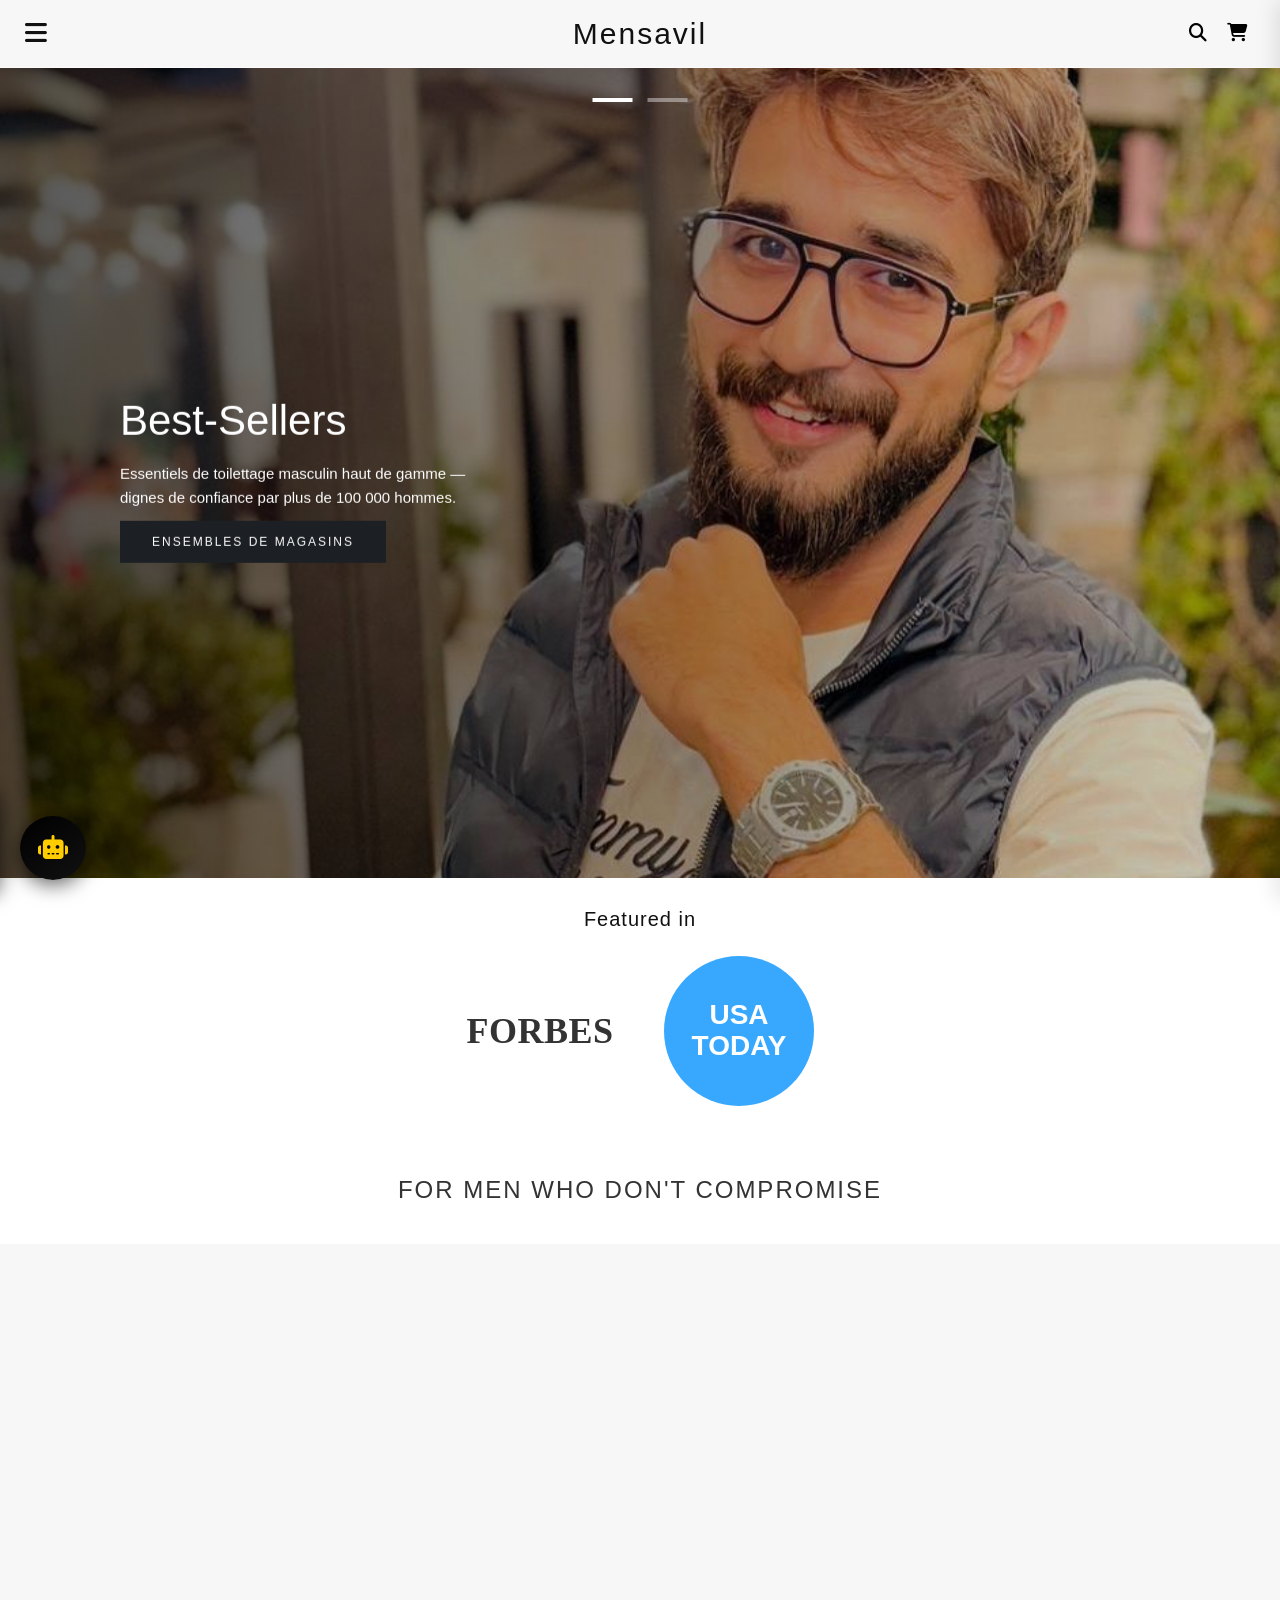
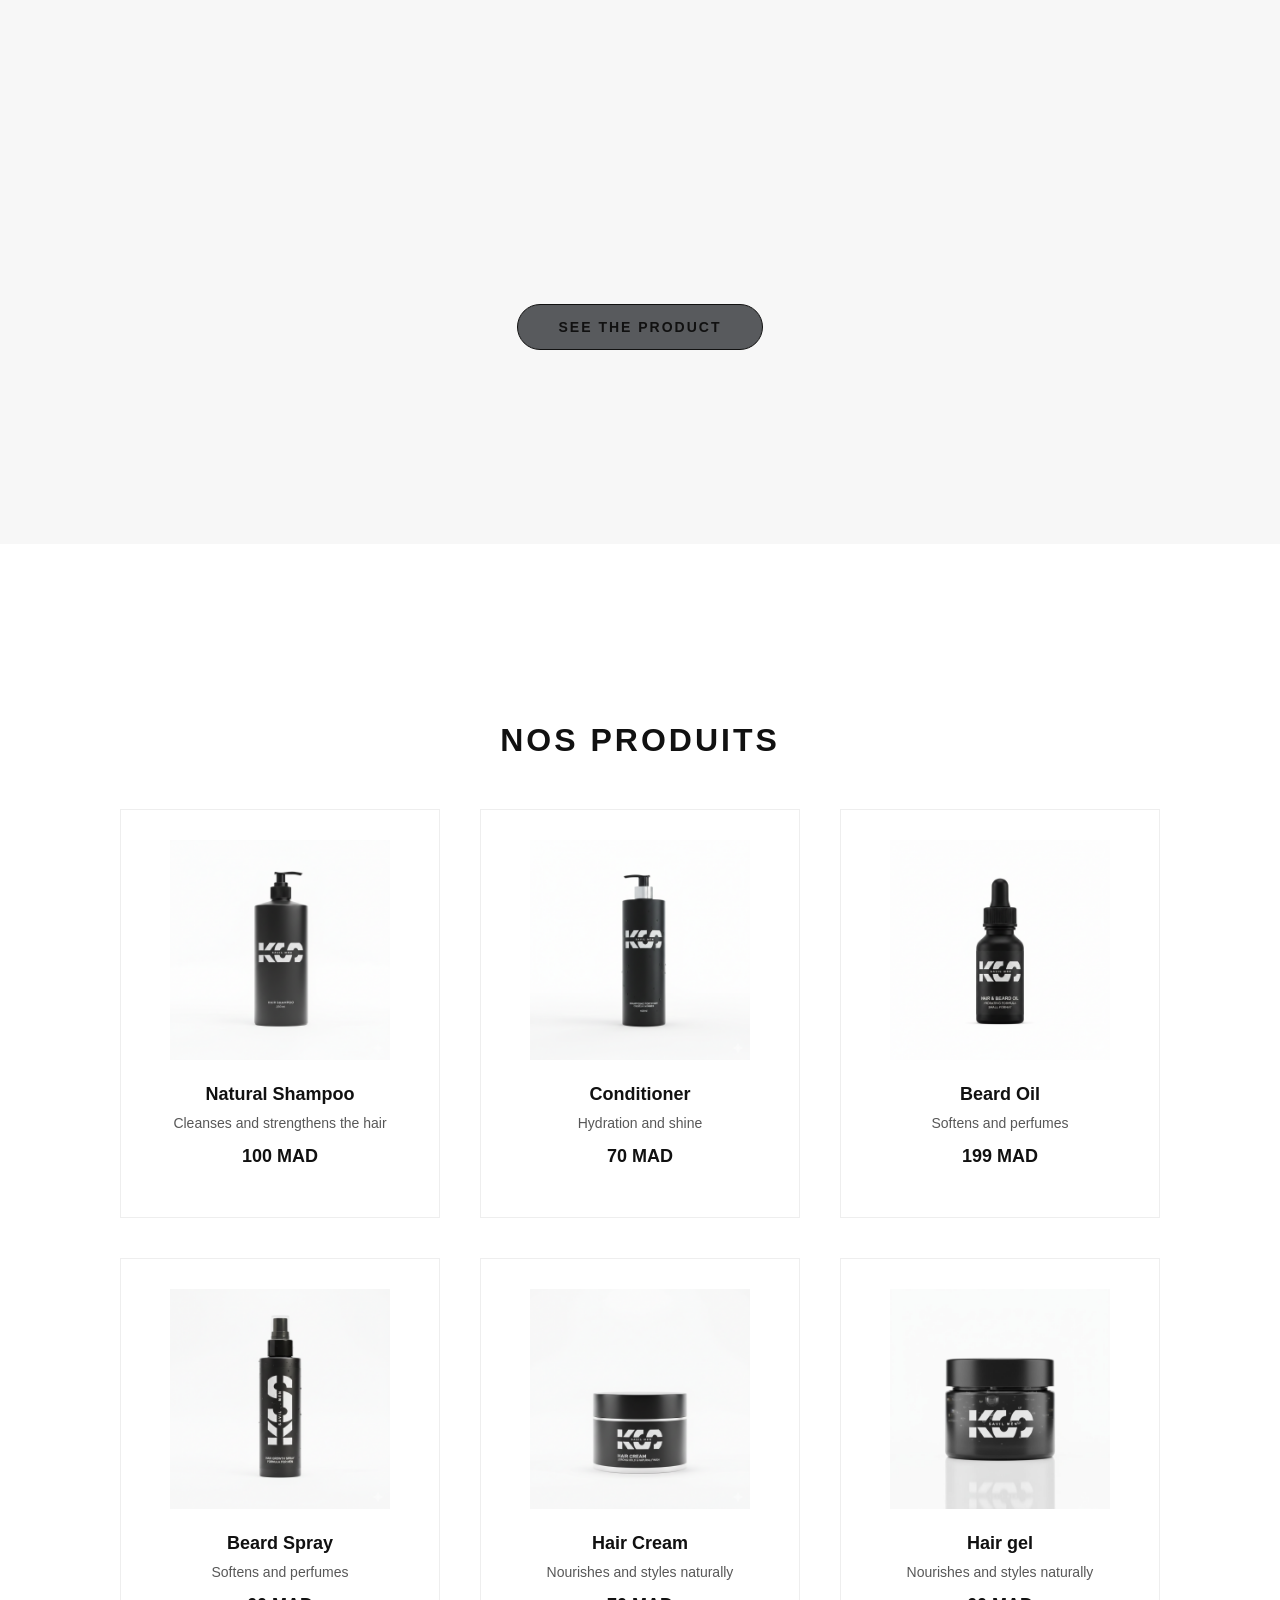
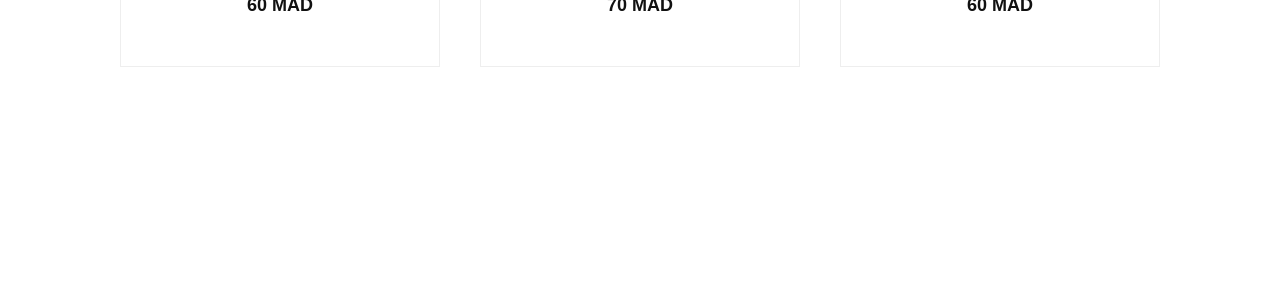
<file: index.html>
<!DOCTYPE html>
<html lang="en">
<head>
    <meta charset="UTF-8">
    <meta name="viewport" content="width=device-width, initial-scale=1.0">
    <title>Mensavil</title>

    <!-- Icons -->
    <link rel="stylesheet" href="https://cdnjs.cloudflare.com/ajax/libs/font-awesome/6.5.0/css/all.min.css">
    <link rel="stylesheet" href="style.css">
</head>
<body>

<!-- 🔝 NAVBAR -->
<header class="navbar">
    <div class="menu-icon" onclick="toggleMenu()">
        <i class="fas fa-bars"></i>
    </div>

    <h1 class="logo">Mensavil</h1>
    <!-- ICONS -->
<div class="search-container">
    <button class="icon-btn" id="searchBtn">
        <i class="fas fa-search"></i>
    </button>

    <button class="icon-btn" id="cartBtn">
        <i class="fa-solid fa-cart-shopping"></i>
    </button>
</div>

<!-- SEARCH OVERLAY -->
<div id="searchOverlay" class="search-overlay">
    <div class="search-content">
        <input type="text" placeholder="Search products...">
        <span id="closeSearch">✕</span>
    </div>
</div>

<!-- CART PANEL -->
<div id="cartPanel" class="cart-panel">
    <div class="cart-header">
        <h3>Cart</h3>
        <span id="closeCart">✕</span>
    </div>

    <div class="cart-body">
        <p>Your cart is empty</p>
    </div>
</div>

</header>

<!-- 📌 SIDEBAR MENU LUXE -->
<div id="sidebar" class="sidebar">

    <!-- Top (close button) -->
    <div class="sidebar-header">
        <span class="close-btn" onclick="toggleMenu()">
            <i class="fas fa-times"></i>
        </span>
    </div>

    <!-- Menu links -->
    <div class="menu-links">
        <a href="index.html">Home</a>
        <a href="PRODUCTS.html">Products</a>
        <a href="TUTORIALS.html">Tutorials</a>
        <a href="MANAGE-SUBSCRIPTION.html">Manage Subscription</a>
        <a href="CONTACT-US.html">Contact Us</a>
    </div>

    <!-- Country -->
<div class="country-select">
    <div class="country-btn" onclick="toggleCountry()">
        🌍 MOROCCO (MAD د.م)
        <i class="fas fa-chevron-down"></i>
    </div>

    <div id="countryDropdown" class="country-dropdown">
        <div onclick="selectCountry('Morocco (MAD د.م)')">🇲🇦 Morocco (MAD)</div>
        <div onclick="selectCountry('France (EUR €)')">🇫🇷 France (EUR)</div>
        <div onclick="selectCountry('USA (USD $)')">🇺🇸 USA (USD)</div>
        <div onclick="selectCountry('Spain (EUR €)')">🇪🇸 Spain (EUR)</div>
        <div onclick="selectCountry('UAE (AED د.إ)')">🇦🇪 UAE (AED)</div>
    </div>
</div>

    <!-- Login -->
    <div class="login">
        <i class="far fa-user"></i>
        <span>Log in</span>
    </div>
      <!-- Center: Social Media -->
    <div class="socials">
        <a href="https://www.facebook.com/share/1CTE4tAxzr/?mibextid=wwXIfr" target="_blank" class="social-icon facebook">
            <i class="fab fa-facebook-f"></i>
        </a>
        <a href="https://www.instagram.com/savilmen?igsh=MWd6aDZpbG5mamI0bw%3D%3D&utm_source=qr" target="_blank" class="social-icon instagram">
            <i class="fab fa-instagram"></i>
        </a>
        <a href="https://www.whatsapp.com" target="_blank" class="social-icon whatsapp">
            <i class="fab fa-whatsapp"></i>
        </a>
        <a href="https://www.tiktok.com/@mensavil7" target="_blank" class="social-icon tiktok">
            <i class="fab fa-tiktok"></i>
        </a>
    </div>
<!-- Footer / Bottom Menu -->
<div class="bottom-bar">

    <!-- Left: Copyright -->
 <footer>
  <div class="scroll-container">
    <p class="scroll-text">
      © 2026 MenSavil — Tous droits réservés • Produits cosmétiques premium
    </p>
  </div>
 </footer>
</div>
</div>
<!-- Overlay -->
<div id="overlay" onclick="toggleMenu()"></div>

<body>
    
    <section class="hero-slider">

    <!-- Navigation bars -->
    <div class="slider-nav">
        <span class="bar active" onclick="showSlide(0)"></span>
        <span class="bar" onclick="showSlide(1)"></span>
    </div>

    <!-- Slide 1 -->
    <div class="slide active" style="background-image:url('body.jpeg');">
        <div class="overlay"></div>
        <div class="content">
            <h1>Best-Sellers</h1>
         <p>Essentiels de toilettage masculin haut de gamme — <br>
        dignes de confiance par plus de 100 000 hommes</b>.</p>
            <a href="#products.html" class="btn">ENSEMBLES DE MAGASINS</a>
        </div>
    </div>

    <!-- Slide 2 -->
    <div class="slide" style="background-image:url('krm.jpeg');">
        <div class="overlay"></div>
        <div class="content">
            <h1>Soins &<br>Barbe <br>Premium</h1>
            <p>Des produits naturels pour un style élégant et moderne.</p>
            <a href="#products" class="btn">DÉCOUVRIR</a>
        </div>
    </div>

</section>
    <section class="featured">
    <h3>Featured in</h3>

    <div class="logos">
        <div class="forbes">FORBES</div>
        <div class="usatoday">USA<br>TODAY</div>
    </div>
    
</section>
<h2 class="tagline">FOR MEN WHO DON'T COMPROMISE</h2>
</section>
<div class="hero">

  <div class="slider">
    <img src="pack.jpg" class="product-slide s1">
    <img src="champo.png" class="product-slide s2">
    <img src="apres-champo.png" class="product-slide s3">
    <img src="huile.png" class="product-slide s4">
  </div>

    <a href="#" class="product-btn">SEE THE PRODUCT</a>

</div>
<section class="products-section">
</div>
    <section class="products-section">
    <br>

    <h2 class="products-title">NOS PRODUITS</h2>

    <div class="products-grid">

       <!-- Product 1 -->
<div class="product-card">
    <img src="champo.png" alt="">
    <h3>Natural Shampoo</h3>
    <p>Cleanses and strengthens the hair</p>
    <span class="price">100 MAD</span>
</div>

<!-- Product 2 -->
<div class="product-card">
    <img src="apres-champo.png" alt="">
    <h3>Conditioner</h3>
    <p>Hydration and shine</p>
    <span class="price">70 MAD</span>
</div>

<!-- Product 3 -->
<div class="product-card">
    <img src="huile.png" alt="">
    <h3>Beard Oil</h3>
    <p>Softens and perfumes</p>
    <span class="price">199 MAD</span>
</div>

<!-- Product 4 -->
<div class="product-card">
    <img src="spryt.png" alt="">
    <h3>Beard Spray</h3>
    <p>Softens and perfumes</p>
    <span class="price">60 MAD</span>
</div>

<!-- Product 5 -->
<div class="product-card">
    <img src="creme.png" alt="Hair Cream">
    <h3>Hair Cream</h3>
    <p>Nourishes and styles naturally</p>
    <span class="price">70 MAD</span>
</div>

<!-- Product 6 -->
<div class="product-card">
    <img src="gel.jpg" alt="Hair Gel">
    <h3>Hair gel</h3>
    <p>Nourishes and styles naturally</p>
    <span class="price">60 MAD</span>
</div>
    </div>

</section>

</body>
<div class="social-media">

<a href="https://www.instagram.com/savilmen?igsh=MWd6aDZpbG5mamI0bw%3D%3D&utm_source=qr" target="_blank">
<i class="fa-brands fa-instagram"></i>
</a>

<a href="https://www.facebook.com/share/1CTE4tAxzr/?mibextid=wwXIfr" target="_blank">
<i class="fa-brands fa-facebook"></i>
</a>

<a href="https://www.tiktok.com/@mensavil7" target="_blank">
<i class="fa-brands fa-tiktok"></i>
</a>

</div>
</body>
<!-- Bouton flottant pour IA -->
<button id="aiBotBtn">
    <i class="fas fa-robot"></i>
</button>

<!-- Chatbot flottant -->
<div id="aiBotContainer">
    <div id="aiBotHeader">
        <span>Assistant</span>
        <span id="aiBotClose">&times;</span>
    </div>
    <div id="aiBotMessages">
        <div class="bot-msg">Bonjour ! Comment puis-je vous aider ?</div>
    </div>
    <div id="aiBotInputArea">
        <input type="text" id="aiBotInput" placeholder="Écrivez un message..." />
        <button id="aiBotSend"><i class="fas fa-paper-plane"></i></button>
    </div>
</div>
<script src="script.js"></script>
</body>
</html>
</file>
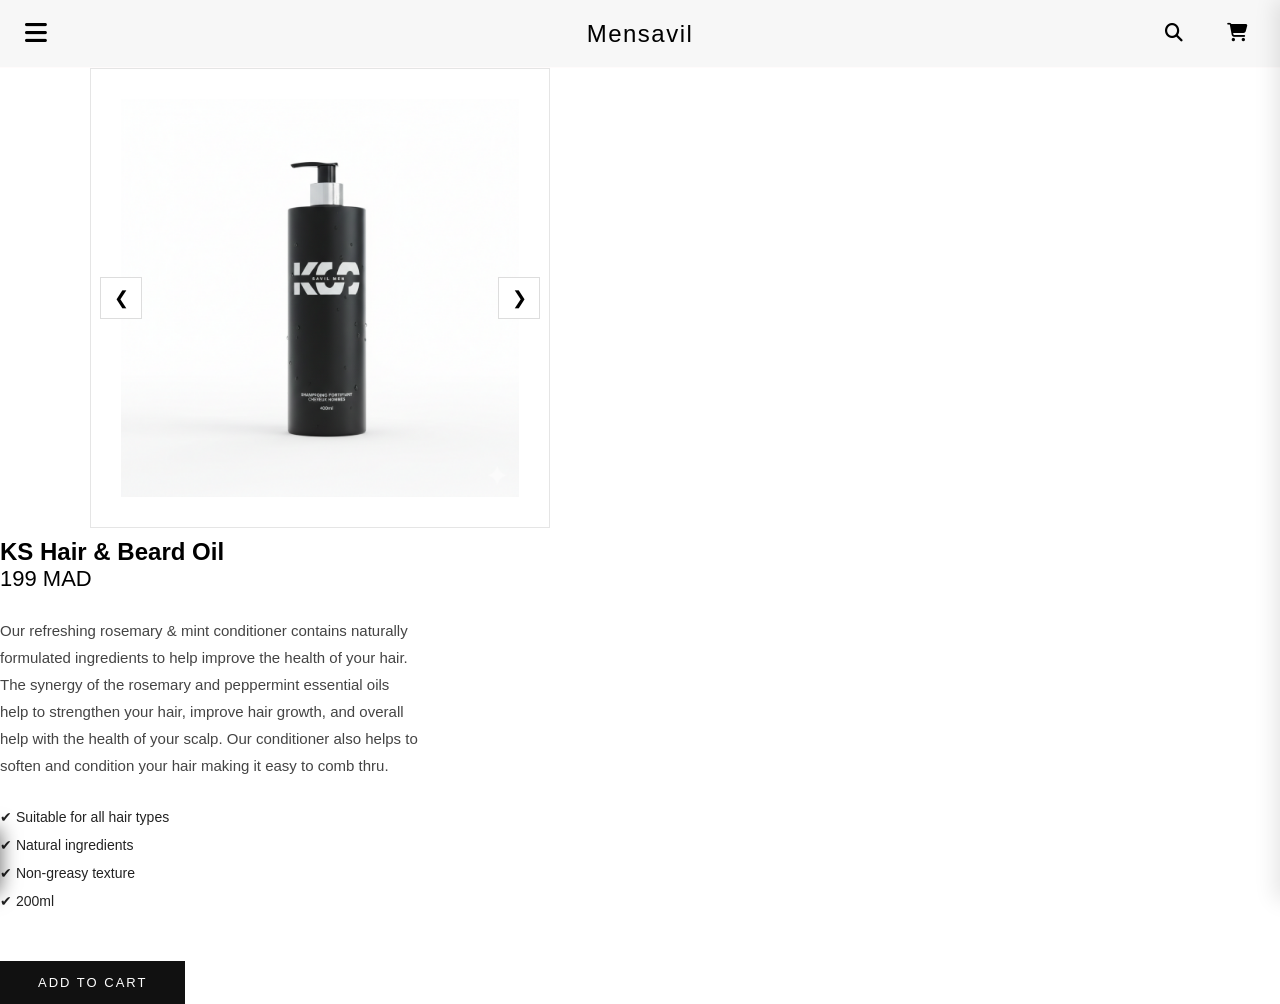
<file: apres-shampo.html>
<!DOCTYPE html>
<html lang="en">
<head>
    <meta charset="UTF-8">
    <meta http-equiv="X-UA-Compatible" content="IE=edge">
    <meta name="viewport" content="width=device-width, initial-scale=1.0">
    <title>Savilmen Page</title>
    <link rel="shortcut icon" href="images/fev-icom.png"/>
    <link rel="stylesheet" href="https://cdnjs.cloudflare.com/ajax/libs/font-awesome/6.2.1/css/all.min.css">
</head>
<style>
* {
    margin: 0;
    padding: 0;
    box-sizing: border-box;
    font-family: 'Helvetica Neue', Arial, sans-serif;
}

body {
    background: #fff;

}

/* 🔝 NAVBAR */
.navbar {
    display: flex;
    justify-content: space-between;
    align-items: center;
    padding: 15px 25px;
    background: #f7f7f7;
    border-bottom: 1px solid #fffbfb;
}

.logo {
    position: absolute;  
    left: 50%;           
    transform: translateX(-50%); 
    font-size: 24px;
    font-weight: 400;
    letter-spacing: 1.5px;
}


.menu-icon {
    font-size: 25px;
    cursor: pointer;
}

.icons i {
    margin-left: 18px;
    cursor: pointer;
    font-size: 18px;
}

/* 📌 SIDEBAR (STYLE LUXE) */
.sidebar {
    position: fixed;
    top: 0;
    left: -320px;
    width: 320px;
    height: 100%;
    background: #f7f7f7;
    transition: 0.4s ease;
    z-index: 1000;
    display: flex;
    flex-direction: column;
    justify-content: space-between;
}

/* OPEN */
.sidebar.open {
    left: 0;
}

/* HEADER (X button) */
.sidebar-header {
    padding: 20px;
}

.close-btn {
    font-size: 20px;
    cursor: pointer;
}

/* MENU LINKS */
.menu-links {
    display: flex;
    flex-direction: column;
}

.menu-links a {
    padding: 20px 25px;
    text-decoration: none;
    color: #222;
    font-size: 16px;
    font-weight: 300;
    letter-spacing: 0.6px;
    border-top: 1px solid #ddd;
    transition: all 0.3s ease;
}

.menu-links a:hover {
    background: #eeeeee;
    padding-left: 35px;
}

/* COUNTRY */
.country {
    padding: 15px 25px;
    border-top: 1px solid #ddd;
    font-size: 13px;
    display: flex;
    justify-content: space-between;
    align-items: center;
    color: #444;
}

/* LOGIN */
.login {
    padding: 15px 25px;
    font-size: 14px;
    display: flex;
    gap: 10px;
    align-items: center;
    color: #222;
}

/* Réseaux sociaux en bas de la sidebar */
.sidebar .social-icons {
    position: absolute;
    bottom: 20px;
    left: 0;
    width: 100%;
    display: flex;
    justify-content: space-around;
    padding: 0 10px;
}

.sidebar .social-icons a img {
    width: 24px;
    height: 24px;
    transition: transform 0.2s;
}

.sidebar .social-icons a img:hover {
    transform: scale(1.2);
}

/* 🔲 OVERLAY (fond sombre) */
#overlay {
    position: fixed;
    top: 0;
    left: 0;
    width: 100%;
    height: 100%;
    background: rgba(0,0,0,0.35);
    backdrop-filter: blur(3px);
    opacity: 0;
    visibility: hidden;
    transition: 0.3s;
}

#overlay.show {
    opacity: 1;
    visibility: visible;
}

/* 📱 RESPONSIVE */
@media (max-width: 768px) {
    .logo {
        font-size: 20px;
        
    }

    .sidebar {
        width: 280px;
    }

    .menu-links a {
        font-size: 15px;
    }
}
/* Container bottom-bar dans le menu - style ultra luxe */
.bottom-bar {
    display: flex;
    justify-content: space-between;   /* gauche, centre, droite */
    align-items: center;
    padding: 25px 35px;
     gap: 50px;   
    background: linear-gradient(180deg, #0d0d0d 0%, #1a1a1a 100%); /* dégradé sombre premium */
    border-top: 1px solid rgba(255, 255, 255, 0.1);
    border-radius: 0 0 12px 12px;
    box-shadow: 0 -5px 20px rgba(0,0,0,0.6);
    font-family: 'Poppins', sans-serif;
    margin-top: auto;
}

/* Left: Copyright */
.bottom-left {
    color: #888;               /* gris discret mais lisible */
    font-size: 13px;
    letter-spacing: 0.5px;
}

/* Social Icons */
.socials {
    display: flex;
    gap: 50px;
    justify-content: center;
    align-items: center;
}

/* Taille générale et transition */
.social-icon i {
    font-size: 24px;
    transition: all 0.4s ease;
}

/* Couleurs par défaut des applications */
.social-icon.facebook i { color: #1877f2; }   /* bleu Facebook */
.social-icon.instagram i { 
    color: #e1306c;  /* rose Instagram */
    /* Optionnel : gradient Instagram */
    background: radial-gradient(circle at 30% 107%, #fdf497 0%, #fdf497 5%, #fd5949 45%, #d6249f 60%, #285AEB 90%);
    -webkit-background-clip: text;
    -webkit-text-fill-color: transparent;
}
.social-icon.whatsapp i { color: #25D366; }    /* vert WhatsApp */
.social-icon.tiktok i { color: #141515; }      /* bleu clair TikTok */

/* Hover général - effet doré + zoom */
.social-icon:hover i {
    color: #f1c40f !important;       /* doré luxe */
    transform: scale(1.4) rotate(-5deg);
    text-shadow: 0 0 10px #f1c40f, 0 0 20px #f1c40f; /* glow doré */
}

.social-icon:hover i {
    color: #f1c40f;             /* doré vif */
    transform: rotate(-10deg) scale(1.5);  /* rotation + zoom pour effet dynamique */
    text-shadow: 0 0 10px #f1c40f, 0 0 20px #f1c40f; /* glow doré */
}

/* Container vertical */
.sidebar-bottom {
    display: flex;
    flex-direction: column;   
    align-items: center;
    gap: 40px;               /* espace entre Socials, Paiement, Copyright */
    margin-top: auto;
    padding: 25px;
    border-top: 1px solid rgba(255,255,255,0.2);
}

/* Social Icons verticales */
.socials-vertical {
    display: flex;
    flex-direction: column;   
    gap: 25px;                /* espace entre chaque icône sociale */
    align-items: center;
}

/* Logos paiement vertical */
.payment-vertical {
    display: flex;
    flex-direction: column;
    gap: 25px;                /* espace entre chaque logo de paiement */
    align-items: center;
}

/* Hover social icon */
.socials-vertical .social-icon i {
    font-size: 30px;
    transition: all 0.4s ease;
}

.socials-vertical .social-icon.facebook i { color: #1877f2; }
.socials-vertical .social-icon.instagram i { color: #e1306c; }
.socials-vertical .social-icon.whatsapp i { color: #25D366; }
.socials-vertical .social-icon.tiktok i { color: #69C9D0; }

.socials-vertical .social-icon:hover i {
    color: #f1c40f;
    transform: scale(1.5) rotate(-5deg);
    text-shadow: 0 0 10px #f1c40f, 0 0 20px #f1c40f;
}

/* Logos paiement hover */
.payment-vertical img {
    width: 45px;
    height: auto;
    filter: brightness(0);       /* noir par défaut */
    transition: all 0.4s ease;
    cursor: pointer;
}

.payment-vertical img:hover {
    filter: drop-shadow(0 0 12px #f1c40f) brightness(1.2);
    transform: scale(1.2) rotate(-5deg);
}

/* Copyright */
.sidebar-bottom .copyright {
    font-size: 13px;
    color: #ccc;
    text-align: center;
}
/* COUNTRY SELECT */
.country-select {
    border-top: 1px solid #eee;
    padding: 15px 20px;
    margin-top: 20px;
}

/* Button */
.country-btn {
    display: flex;
    justify-content: space-between;
    align-items: center;
    font-size: 13px;
    cursor: pointer;
    color: #333;
}

/* Dropdown */
.country-dropdown {
    margin-top: 10px;
    display: none;
    flex-direction: column;
    background: #fff;
    border-radius: 8px;
    box-shadow: 0 5px 20px rgba(0,0,0,0.08);
    overflow: hidden;
}

/* Items */
.country-dropdown div {
    padding: 12px 15px;
    font-size: 13px;
    cursor: pointer;
    transition: 0.3s;
}

.country-dropdown div:hover {
    background: #f5f5f5;
    padding-left: 20px;
}

/* Active */
.country-dropdown.show {
    display: flex;
}


/* ICONS */
.icons {
    display: flex;
    gap: 10px;
}

.icon-btn {
    background: none;
    border: none;
    font-size: 18px;
    cursor: pointer;
    padding: 8px;
    border-radius: 50%;
    transition: 0.3s;
}

.icon-btn:hover {
    background: rgba(0,0,0,0.05);
}

/* 🔍 SEARCH OVERLAY */
.search-overlay {
    position: fixed;
    inset: 0;
    background: rgba(255,255,255,0.98);
    display: flex;
    align-items: center;
    justify-content: center;
    transform: translateY(-100%);
    transition: 0.4s ease;
    z-index: 2000;
}

.search-overlay.active {
    transform: translateY(0);
}

.search-content {
    width: 80%;
    max-width: 600px;
    display: flex;
    align-items: center;
    border-bottom: 2px solid #000;
}

.search-content input {
    width: 100%;
    border: none;
    font-size: 20px;
    padding: 10px;
    outline: none;
}

.search-content span {
    cursor: pointer;
    font-size: 22px;
}

/* 🛒 CART PANEL */
.cart-panel {
    position: fixed;
    top: 0;
    right: -350px;
    width: 350px;
    height: 100%;
    background: #fff;
    box-shadow: -5px 0 20px rgba(0,0,0,0.1);
    transition: 0.4s ease;
    z-index: 2000;
    display: flex;
    flex-direction: column;
}

.cart-panel.active {
    right: 0;
}

.cart-header {
    display: flex;
    justify-content: space-between;
    padding: 20px;
    border-bottom: 1px solid #eee;
}

.cart-header span {
    cursor: pointer;
    font-size: 20px;
}

.cart-body {
    padding: 20px;
    font-size: 14px;
}
/* =========================
   HERO IMAGE (FIXED)
========================= */
.hero {
  position: relative;
  height: 80vh;
  overflow: hidden;
}

.hero .slide {
  position: absolute;
  inset: 0;
  background-size: cover;
  background-position: center;
  background-repeat: no-repeat;
}

/* overlay pro */
.hero .slide::after {
  content: "";
  position: absolute;
  inset: 0;
  background: linear-gradient(
    to right,
    rgba(0, 0, 0, 0.6),
    rgba(0, 0, 0, 0.2)
  );
  z-index: 1;
}

.hero .content {
  position: relative;
  z-index: 2;
  max-width: 450px;
  padding-left: 80px;
  color: #fff;
}

.hero h1 {
  font-size: 56px;
  margin-bottom: 20px;
}

.hero p {
  line-height: 1.7;
  opacity: 0.9;
}

.hero button {
  margin-top: 25px;
  padding: 14px 40px;
  border: none;
  background: #fff;
  color: #000;
  cursor: pointer;
}

/* =========================
   CONTACT SECTION (PRO)
========================= */
.contact-section {
  padding: 100px 80px;
}

.contact-container {
  display: flex;
  justify-content: space-between;
  gap: 80px;
}

.contact-form {
  width: 60%;
}

.contact-form h2 {
  font-size: 36px;
  margin-bottom: 40px;
}

.contact-form input,
.contact-form textarea {
  width: 100%;
  padding: 18px;
  margin-bottom: 20px;
  border: 1px solid #ccc;
  outline: none;
}

.contact-form textarea {
  height: 150px;
}

.contact-form button {
  background: #000;
  color: #fff;
  border: none;
  padding: 16px 60px;
  cursor: pointer;
}

.captcha {
  margin-top: 20px;
  font-size: 13px;
  color: #777;
}

.contact-info {
  width: 30%;
}

.contact-info h4 {
  margin-bottom: 10px;
}

/* =========================
   RESPONSIVE
========================= */
@media (max-width: 900px) {
  .menu {
    flex-wrap: wrap;
    gap: 20px;
  }

  .hero .content {
    padding-left: 40px;
  }

  .contact-container {
    flex-direction: column;
  }

  .contact-form,
  .contact-info {
    width: 100%;
  }
}
.hero .slide {
  transform: none !important;
  animation: none !important;
}

.hero .content {
  position: absolute;
  top: 50%;
  left: 50%;
  transform: translate(-50%, -50%);
  text-align: center;
  width: 90%;
  max-width: 600px;
}

.hero .content h1,
.hero .content p,
.hero .content button {
  opacity: 0;
  transform: translateY(30px);
  animation: textReveal 1s ease forwards;
}

.hero .content h1 {
  animation-delay: 0.2s;
}

.hero .content p {
  animation-delay: 0.5s;
}

.hero .content button {
  animation-delay: 0.8s;
  transition: all 0.3s ease;
}

.hero .content button {
  background: #1c1f23; 
  color: #fff;         
  border: none;
  padding: 10px 25px;
  font-size: 16px;
  cursor: pointer;
  transition: transform 0.3s ease; 
}

.hero .content button:hover {
  transform: translateY(-2px); 
}

@keyframes textReveal {
  from {
    opacity: 0;
    transform: translateY(30px);
  }
  to {
    opacity: 1;
    transform: translateY(0);
  }
}
   
.product-images{
  width:50%;
  display:flex;
  justify-content:center;
}

.gallery-wrapper{
  position:relative;
  width:100%;
  max-width:460px;
}

/* horizontal scroll */
.horizontal-gallery{
  display:flex;
  overflow-x:auto;
  scroll-snap-type:x mandatory;
  -webkit-overflow-scrolling:touch;
  margin:0 auto; /* 🔥 */
}

.product-container{
  max-width:1100px;
  margin:0 auto;
  display:flex;
  align-items:center;
  gap:80px;
}

/* horizontal scroll */
.horizontal-gallery img{
  min-width:100%;
  scroll-snap-align:start;
  padding:20px; /* كان 30 */
  border:1px solid #e5e5e5;
  background:#fff;
}

.horizontal-gallery::-webkit-scrollbar{
  display:none;
}

.horizontal-gallery img{
  min-width:100%;
  scroll-snap-align:start;
  padding:30px;
  border:1px solid #e5e5e5;
  background:#fff;
}

/* arrows */
.nav-btn{
  position:absolute;
  top:50%;
  transform:translateY(-50%);
  background:#fff;
  border:1px solid #ddd;
  width:42px;
  height:42px;
  font-size:18px;
  cursor:pointer;
}

.nav-btn.left{ left:10px; }
.nav-btn.right{ right:10px; }

/* sidebar images */
.image-switch{
  display:flex;
  flex-direction:column;
  gap:15px;
}

.image-switch img{
  width:75px;
  cursor:pointer;
  border:1px solid #e5e5e5;
}

/* main image */

.product-info{
  width:50%;
  display:flex;
  flex-direction:column;
  justify-content:flex-start;
  padding-top:10px;
}

.product-info h1{
  font-size:30px;
  font-weight:500;
  letter-spacing:0.5px;
  margin-bottom:10px;
}

.price{
  font-size:22px;
  font-weight:500;
  margin-bottom:25px;
}

/* description */
.description{
  font-size:15px;
  line-height:1.8;
  color:#444;
  margin-bottom:30px;
  max-width:420px;
}

/* list */
.product-info ul{
  list-style:none;
  padding:0;
  margin-bottom:40px;
}

.product-info ul li{
  font-size:14px;
  margin-bottom:12px;
  color:#222;
}

/* button luxe */
.add-to-cart{
  align-self:flex-start;
  background:#111;
  color:#fff;
  padding:14px 38px;
  font-size:13px;
  letter-spacing:2px;
  border:none;
  cursor:pointer;
}

.add-to-cart:hover{
  background:#000;
}
</style>

<!-- 🔝 NAVBAR -->
<header class="navbar">
    <div class="menu-icon" onclick="toggleMenu()">
        <i class="fas fa-bars"></i>
    </div>

    <h1 class="logo">Mensavil</h1>
    <!-- ICONS -->
<div class="icons">
    <button class="icon-btn" id="searchBtn">
        <i class="fas fa-search"></i>
    </button>

    <button class="icon-btn" id="cartBtn">
        <i class="fa-solid fa-cart-shopping"></i>
    </button>
</div>

<!-- SEARCH OVERLAY -->
<div id="searchOverlay" class="search-overlay">
    <div class="search-content">
        <input type="text" placeholder="Search products...">
        <span id="closeSearch">✕</span>
    </div>
</div>

<!-- CART PANEL -->
<div id="cartPanel" class="cart-panel">
    <div class="cart-header">
        <h3>Cart</h3>
        <span id="closeCart">✕</span>
    </div>

    <div class="cart-body">
        <p>Your cart is empty</p>
    </div>
</div>

</header>

<!-- 📌 SIDEBAR MENU LUXE -->
<div id="sidebar" class="sidebar">

    <!-- Top (close button) -->
    <div class="sidebar-header">
        <span class="close-btn" onclick="toggleMenu()">
            <i class="fas fa-times"></i>
        </span>
    </div>

    <!-- Menu links -->
    <div class="menu-links">
        <a href="index.html">Home</a>
        <a href="PRODUCTS.html">Products</a>
        <a href="TUTORIALS.html">Tutorials</a>
        <a href="MANAGE-SUBSCRIPTION.html">Manage Subscription</a>
        <a href="CONTACT-US.html">Contact Us</a>
    </div>

    <!-- Country -->
<div class="country-select">
    <div class="country-btn" onclick="toggleCountry()">
        🌍 MOROCCO (MAD د.م)
        <i class="fas fa-chevron-down"></i>
    </div>

    <div id="countryDropdown" class="country-dropdown">
        <div onclick="selectCountry('Morocco (MAD د.م)')">🇲🇦 Morocco (MAD)</div>
        <div onclick="selectCountry('France (EUR €)')">🇫🇷 France (EUR)</div>
        <div onclick="selectCountry('USA (USD $)')">🇺🇸 USA (USD)</div>
        <div onclick="selectCountry('Spain (EUR €)')">🇪🇸 Spain (EUR)</div>
        <div onclick="selectCountry('UAE (AED د.إ)')">🇦🇪 UAE (AED)</div>
    </div>
</div>

    <!-- Login -->
    <div class="login">
        <i class="far fa-user"></i>
        <span>Log in</span>
    </div>
      <!-- Center: Social Media -->
    <div class="socials">
        <a href="https://www.facebook.com" target="_blank" class="social-icon facebook">
            <i class="fab fa-facebook-f"></i>
        </a>
        <a href="https://www.instagram.com" target="_blank" class="social-icon instagram">
            <i class="fab fa-instagram"></i>
        </a>
        <a href="https://www.whatsapp.com" target="_blank" class="social-icon whatsapp">
            <i class="fab fa-whatsapp"></i>
        </a>
        <a href="https://www.tiktok.com" target="_blank" class="social-icon tiktok">
            <i class="fab fa-tiktok"></i>
        </a>
    </div>
    
   

<!-- Footer / Bottom Menu -->
<div class="bottom-bar">

    <!-- Left: Copyright -->
    <div class="bottom-left">
        © 2026, MenSavil. All rights reserved.
    </div>

</div>

</div>

<!-- Overlay -->
<div id="overlay" onclick="toggleMenu()"></div>


    <!-- IMAGES -->
<div class="product-images">

  <div class="gallery-wrapper">

    <button class="nav-btn left" onclick="scrollGallery(-1)">&#10094;</button>

    <div class="horizontal-gallery" id="gallery">
      <img src="apres-champo.png">
      <img src="emballage-apres-shampo.jpg">
    </div>

    <button class="nav-btn right" onclick="scrollGallery(1)">&#10095;</button>

  </div>

</div>

    <!-- INFO -->
    <div class="product-info">
      <h2>KS Hair & Beard Oil</h2>
      <p class="price">199 MAD</p>

      <p class="description">
      Our refreshing rosemary & mint conditioner contains naturally formulated ingredients to help improve the health of your hair. 
      The synergy of the rosemary and peppermint essential oils help to strengthen your hair, improve hair growth, 
      and overall help with the health of your scalp. Our conditioner also helps to soften and condition your hair making it easy to comb thru.
      </p>

      <ul>
        <li>✔ Suitable for all hair types</li>
        <li>✔ Natural ingredients</li>
        <li>✔ Non-greasy texture</li>
        <li>✔ 200ml</li>
      </ul>

      <button class="add-to-cart">ADD TO CART</button>
    </div>

  </div>

</section>
<script>
  function toggleMenu() {
    document.getElementById("sidebar").classList.toggle("open");
    document.getElementById("overlay").classList.toggle("show");
}

function toggleCountry() {
    document.getElementById("countryDropdown").classList.toggle("show");
}

function selectCountry(country) {
    document.querySelector(".country-btn").innerHTML =
        "🌍 " + country + ' <i class="fas fa-chevron-down"></i>';

    document.getElementById("countryDropdown").classList.remove("show");
}

const searchBtn = document.getElementById("searchBtn");
const cartBtn = document.getElementById("cartBtn");

const searchOverlay = document.getElementById("searchOverlay");
const cartPanel = document.getElementById("cartPanel");

const closeSearch = document.getElementById("closeSearch");
const closeCart = document.getElementById("closeCart");

/* SEARCH */
searchBtn.onclick = () => {
    searchOverlay.classList.add("active");
};

closeSearch.onclick = () => {
    searchOverlay.classList.remove("active");
};

/* CART */
cartBtn.onclick = () => {
    cartPanel.classList.add("active");
};

closeCart.onclick = () => {
    cartPanel.classList.remove("active");
};
function changeImage(src){
  document.getElementById("mainImage").src = src;
}
function scrollGallery(direction){
  const gallery = document.getElementById("gallery");
  const width = gallery.clientWidth;
  gallery.scrollBy({
    left: direction * width,
    behavior: "smooth"
  });
}
</script>
</body>
</html>
</file>
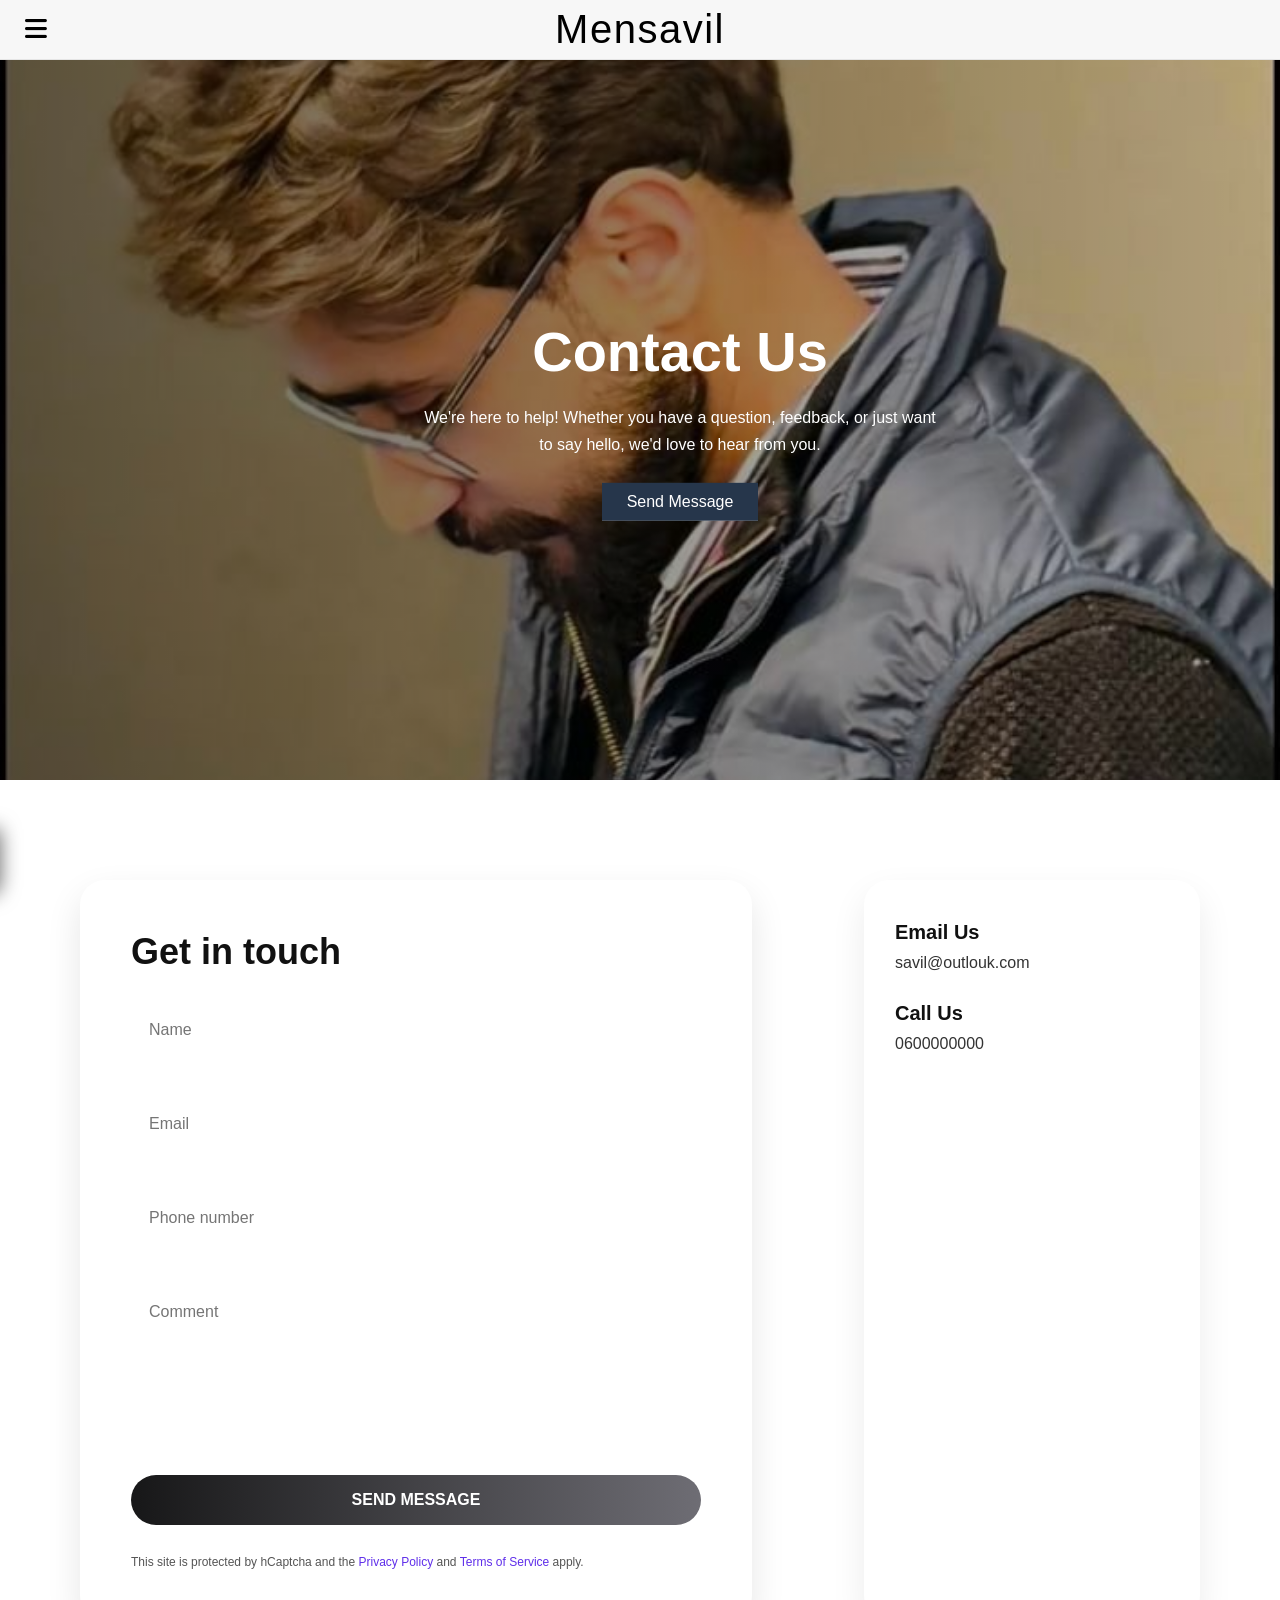
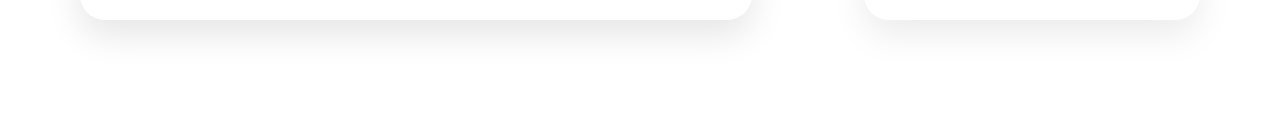
<file: CONTACT-US.html>
<!DOCTYPE html>
<html lang="en">
<head>
    <meta charset="UTF-8">
    <meta name="viewport" content="width=device-width, initial-scale=1.0">
    <title>Mensavil</title>

    <!-- Icons -->
    <link rel="stylesheet" href="https://cdnjs.cloudflare.com/ajax/libs/font-awesome/6.5.0/css/all.min.css">
    <link rel="stylesheet" href="contactus.css">
</head>
<body>

<!-- 🔝 NAVBAR -->
<header class="navbar">
    <div class="menu-icon" onclick="toggleMenu()">
        <i class="fas fa-bars"></i>
    </div>

    <h1 class="logo">Mensavil</h1>
</div>


</header>

<!-- 📌 SIDEBAR MENU LUXE -->
<div id="sidebar" class="sidebar">

    <!-- Top (close button) -->
    <div class="sidebar-header">
        <span class="close-btn" onclick="toggleMenu()">
            <i class="fas fa-times"></i>
        </span>
    </div>

    <!-- Menu links -->
    <div class="menu-links">
        <a href="index.html">Home</a>
        <a href="PRODUCTS.html">Products</a>
        <a href="TUTORIALS.html">Tutorials</a>
        <a href="MANAGE-SUBSCRIPTION.html">Manage Subscription</a>
        <a href="CONTACT-US.html">Contact Us</a>
    </div>

    <!-- Country -->
<div class="country-select">
    <div id="countryBtn" class="country-btn" onclick="toggleCountry()">
        🌍 MOROCCO (MAD د.م)
        <i class="fas fa-chevron-down"></i>
    </div>

    <div id="countryDropdown" class="country-dropdown">
        <div onclick="selectCountry('Morocco (MAD د.م)')">🇲🇦 Morocco (MAD)</div>
        <div onclick="selectCountry('France (EUR €)')">🇫🇷 France (EUR)</div>
        <div onclick="selectCountry('USA (USD $)')">🇺🇸 USA (USD)</div>
        <div onclick="selectCountry('Spain (EUR €)')">🇪🇸 Spain (EUR)</div>
        <div onclick="selectCountry('UAE (AED د.إ)')">🇦🇪 UAE (AED)</div>
    </div>
</div>


    <!-- Login -->
    <div class="login">
        <i class="far fa-user"></i>
        <span>Log in</span>
    </div>
      <!-- Center: Social Media -->
    <div class="socials">
        <a href="https://www.facebook.com" target="_blank" class="social-icon facebook">
            <i class="fab fa-facebook-f"></i>
        </a>
        <a href="https://www.instagram.com" target="_blank" class="social-icon instagram">
            <i class="fab fa-instagram"></i>
        </a>
        <a href="https://www.whatsapp.com" target="_blank" class="social-icon whatsapp">
            <i class="fab fa-whatsapp"></i>
        </a>
        <a href="https://www.tiktok.com" target="_blank" class="social-icon tiktok">
            <i class="fab fa-tiktok"></i>
        </a>
    </div>
    
   

<!-- Footer / Bottom Menu -->
<div class="bottom-bar">

    <!-- Left: Copyright -->
    <div class="bottom-left">
        © 2026, MenSavil. All rights reserved.
    </div>

</div>

</div>



<!-- Overlay -->
<div id="overlay" onclick="toggleMenu()"></div>

    <section class="hero-slider">

    <!-- Navigation bars -->
    <div class="slider-nav">
        <span class="bar active" onclick="showSlide(0)"></span>
        <span class="bar" onclick="showSlide(1)"></span>
    </div>
    </section>
    <section class="hero">
    <div class="overlay"></div>

    <div class="slide active" style="background-image:url('ks.jpeg');">
        <div class="overlay"></div>
        <div class="content">
        <h1>Contact Us</h1>
        <p>
            We're here to help! Whether you have a question,
            feedback, or just want to say hello,
            we'd love to hear from you.
        </p>
        <button>Send Message</button>
    </div>
    </div>
</section>
<section class="contact-section">
    <div class="contact-container">

        <!-- LEFT FORM -->
        <div class="contact-form">
            <h2>Get in touch</h2>

            <form id="contactForm">
                <input type="text" placeholder="Name" required>
                <input type="email" placeholder="Email" required>
                <input type="tel" placeholder="Phone number">
                <textarea placeholder="Comment"></textarea>

                <button type="submit">SEND MESSAGE</button>

                <p class="captcha">
                    This site is protected by hCaptcha and the
                    <a href="#">Privacy Policy</a> and
                    <a href="#">Terms of Service</a> apply.
                </p>
            </form>
        </div>

        <!-- RIGHT INFO -->
        <div class="contact-info">
            <div class="info-block">
                <h4>Email Us</h4>
                <p>savil@outlouk.com</p>
            </div>

            <div class="info-block">
                <h4>Call Us</h4>
                <p>0600000000</p>
            </div>
        </div>

    </div>
    
</section>


<script src="contactus.js"></script>
</body>
</html>
</file>
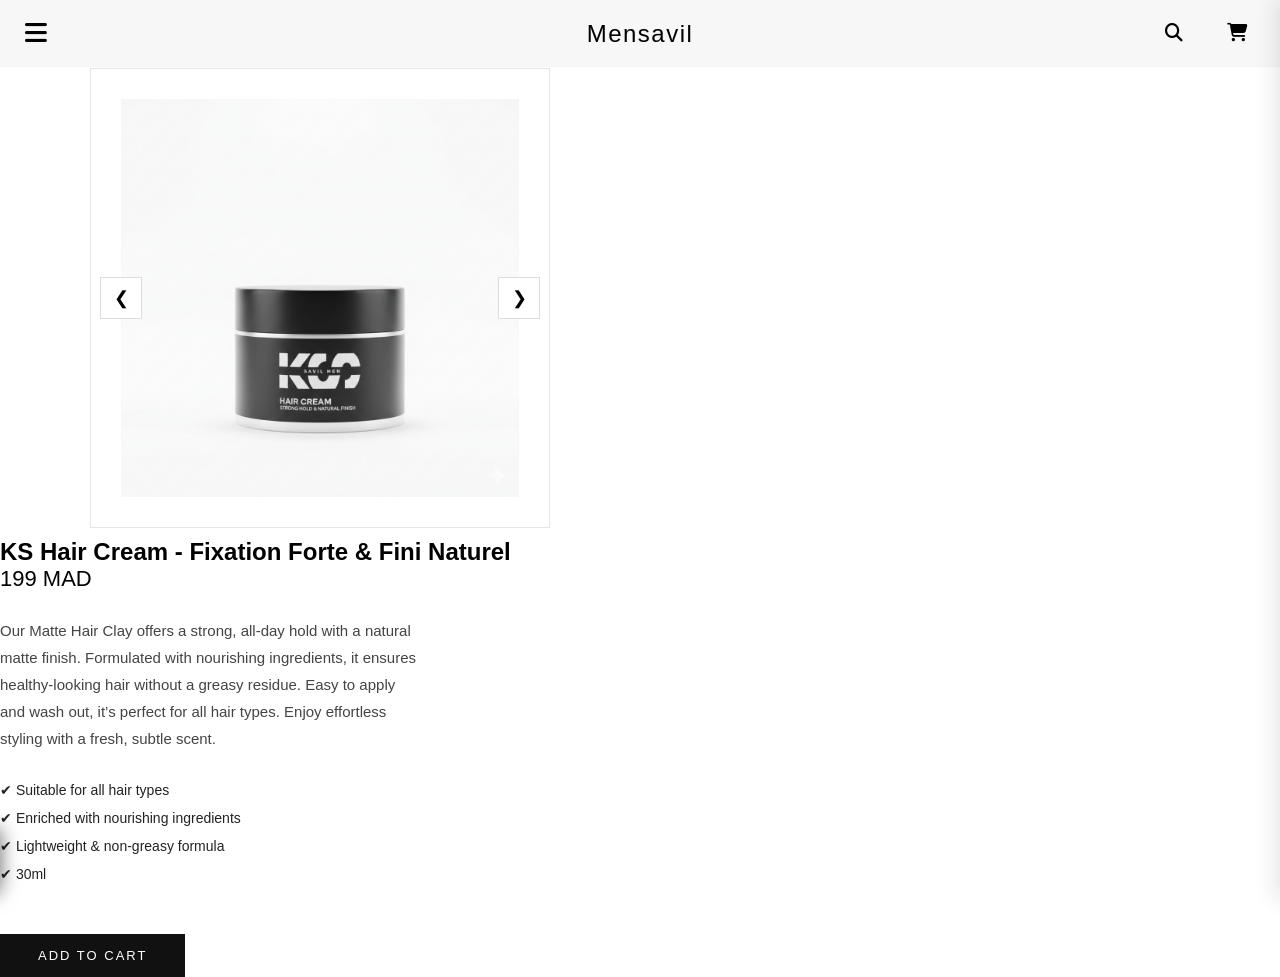
<file: creme.html>
<!DOCTYPE html>
<html lang="en">
<head>
    <meta charset="UTF-8">
    <meta http-equiv="X-UA-Compatible" content="IE=edge">
    <meta name="viewport" content="width=device-width, initial-scale=1.0">
    <title>Savilmen Page</title>
    <link rel="shortcut icon" href="images/fev-icom.png"/>
    <link rel="stylesheet" href="https://cdnjs.cloudflare.com/ajax/libs/font-awesome/6.2.1/css/all.min.css">
</head>
<style>
* {
    margin: 0;
    padding: 0;
    box-sizing: border-box;
    font-family: 'Helvetica Neue', Arial, sans-serif;
}

body {
    background: #fff;

}

/* 🔝 NAVBAR */
.navbar {
    display: flex;
    justify-content: space-between;
    align-items: center;
    padding: 15px 25px;
    background: #f7f7f7;
    border-bottom: 1px solid #fffbfb;
}

.logo {
    position: absolute;  
    left: 50%;           
    transform: translateX(-50%); 
    font-size: 24px;
    font-weight: 400;
    letter-spacing: 1.5px;
}


.menu-icon {
    font-size: 25px;
    cursor: pointer;
}

.icons i {
    margin-left: 18px;
    cursor: pointer;
    font-size: 18px;
}

/* 📌 SIDEBAR (STYLE LUXE) */
.sidebar {
    position: fixed;
    top: 0;
    left: -320px;
    width: 320px;
    height: 100%;
    background: #f7f7f7;
    transition: 0.4s ease;
    z-index: 1000;
    display: flex;
    flex-direction: column;
    justify-content: space-between;
}

/* OPEN */
.sidebar.open {
    left: 0;
}

/* HEADER (X button) */
.sidebar-header {
    padding: 20px;
}

.close-btn {
    font-size: 20px;
    cursor: pointer;
}

/* MENU LINKS */
.menu-links {
    display: flex;
    flex-direction: column;
}

.menu-links a {
    padding: 20px 25px;
    text-decoration: none;
    color: #222;
    font-size: 16px;
    font-weight: 300;
    letter-spacing: 0.6px;
    border-top: 1px solid #ddd;
    transition: all 0.3s ease;
}

.menu-links a:hover {
    background: #eeeeee;
    padding-left: 35px;
}

/* COUNTRY */
.country {
    padding: 15px 25px;
    border-top: 1px solid #ddd;
    font-size: 13px;
    display: flex;
    justify-content: space-between;
    align-items: center;
    color: #444;
}

/* LOGIN */
.login {
    padding: 15px 25px;
    font-size: 14px;
    display: flex;
    gap: 10px;
    align-items: center;
    color: #222;
}

/* Réseaux sociaux en bas de la sidebar */
.sidebar .social-icons {
    position: absolute;
    bottom: 20px;
    left: 0;
    width: 100%;
    display: flex;
    justify-content: space-around;
    padding: 0 10px;
}

.sidebar .social-icons a img {
    width: 24px;
    height: 24px;
    transition: transform 0.2s;
}

.sidebar .social-icons a img:hover {
    transform: scale(1.2);
}

/* 🔲 OVERLAY (fond sombre) */
#overlay {
    position: fixed;
    top: 0;
    left: 0;
    width: 100%;
    height: 100%;
    background: rgba(0,0,0,0.35);
    backdrop-filter: blur(3px);
    opacity: 0;
    visibility: hidden;
    transition: 0.3s;
}

#overlay.show {
    opacity: 1;
    visibility: visible;
}

/* 📱 RESPONSIVE */
@media (max-width: 768px) {
    .logo {
        font-size: 20px;
        
    }

    .sidebar {
        width: 280px;
    }

    .menu-links a {
        font-size: 15px;
    }
}
/* Container bottom-bar dans le menu - style ultra luxe */
.bottom-bar {
    display: flex;
    justify-content: space-between;   /* gauche, centre, droite */
    align-items: center;
    padding: 25px 35px;
     gap: 50px;   
    background: linear-gradient(180deg, #0d0d0d 0%, #1a1a1a 100%); /* dégradé sombre premium */
    border-top: 1px solid rgba(255, 255, 255, 0.1);
    border-radius: 0 0 12px 12px;
    box-shadow: 0 -5px 20px rgba(0,0,0,0.6);
    font-family: 'Poppins', sans-serif;
    margin-top: auto;
}

/* Left: Copyright */
.bottom-left {
    color: #888;               /* gris discret mais lisible */
    font-size: 13px;
    letter-spacing: 0.5px;
}

/* Social Icons */
.socials {
    display: flex;
    gap: 50px;
    justify-content: center;
    align-items: center;
}

/* Taille générale et transition */
.social-icon i {
    font-size: 24px;
    transition: all 0.4s ease;
}

/* Couleurs par défaut des applications */
.social-icon.facebook i { color: #1877f2; }   /* bleu Facebook */
.social-icon.instagram i { 
    color: #e1306c;  /* rose Instagram */
    /* Optionnel : gradient Instagram */
    background: radial-gradient(circle at 30% 107%, #fdf497 0%, #fdf497 5%, #fd5949 45%, #d6249f 60%, #285AEB 90%);
    -webkit-background-clip: text;
    -webkit-text-fill-color: transparent;
}
.social-icon.whatsapp i { color: #25D366; }    /* vert WhatsApp */
.social-icon.tiktok i { color: #141515; }      /* bleu clair TikTok */

/* Hover général - effet doré + zoom */
.social-icon:hover i {
    color: #f1c40f !important;       /* doré luxe */
    transform: scale(1.4) rotate(-5deg);
    text-shadow: 0 0 10px #f1c40f, 0 0 20px #f1c40f; /* glow doré */
}

.social-icon:hover i {
    color: #f1c40f;             /* doré vif */
    transform: rotate(-10deg) scale(1.5);  /* rotation + zoom pour effet dynamique */
    text-shadow: 0 0 10px #f1c40f, 0 0 20px #f1c40f; /* glow doré */
}

/* Container vertical */
.sidebar-bottom {
    display: flex;
    flex-direction: column;   
    align-items: center;
    gap: 40px;               /* espace entre Socials, Paiement, Copyright */
    margin-top: auto;
    padding: 25px;
    border-top: 1px solid rgba(255,255,255,0.2);
}

/* Social Icons verticales */
.socials-vertical {
    display: flex;
    flex-direction: column;   
    gap: 25px;                /* espace entre chaque icône sociale */
    align-items: center;
}

/* Logos paiement vertical */
.payment-vertical {
    display: flex;
    flex-direction: column;
    gap: 25px;                /* espace entre chaque logo de paiement */
    align-items: center;
}

/* Hover social icon */
.socials-vertical .social-icon i {
    font-size: 30px;
    transition: all 0.4s ease;
}

.socials-vertical .social-icon.facebook i { color: #1877f2; }
.socials-vertical .social-icon.instagram i { color: #e1306c; }
.socials-vertical .social-icon.whatsapp i { color: #25D366; }
.socials-vertical .social-icon.tiktok i { color: #69C9D0; }

.socials-vertical .social-icon:hover i {
    color: #f1c40f;
    transform: scale(1.5) rotate(-5deg);
    text-shadow: 0 0 10px #f1c40f, 0 0 20px #f1c40f;
}

/* Logos paiement hover */
.payment-vertical img {
    width: 45px;
    height: auto;
    filter: brightness(0);       /* noir par défaut */
    transition: all 0.4s ease;
    cursor: pointer;
}

.payment-vertical img:hover {
    filter: drop-shadow(0 0 12px #f1c40f) brightness(1.2);
    transform: scale(1.2) rotate(-5deg);
}

/* Copyright */
.sidebar-bottom .copyright {
    font-size: 13px;
    color: #ccc;
    text-align: center;
}
/* COUNTRY SELECT */
.country-select {
    border-top: 1px solid #eee;
    padding: 15px 20px;
    margin-top: 20px;
}

/* Button */
.country-btn {
    display: flex;
    justify-content: space-between;
    align-items: center;
    font-size: 13px;
    cursor: pointer;
    color: #333;
}

/* Dropdown */
.country-dropdown {
    margin-top: 10px;
    display: none;
    flex-direction: column;
    background: #fff;
    border-radius: 8px;
    box-shadow: 0 5px 20px rgba(0,0,0,0.08);
    overflow: hidden;
}

/* Items */
.country-dropdown div {
    padding: 12px 15px;
    font-size: 13px;
    cursor: pointer;
    transition: 0.3s;
}

.country-dropdown div:hover {
    background: #f5f5f5;
    padding-left: 20px;
}

/* Active */
.country-dropdown.show {
    display: flex;
}


/* ICONS */
.icons {
    display: flex;
    gap: 10px;
}

.icon-btn {
    background: none;
    border: none;
    font-size: 18px;
    cursor: pointer;
    padding: 8px;
    border-radius: 50%;
    transition: 0.3s;
}

.icon-btn:hover {
    background: rgba(0,0,0,0.05);
}

/* 🔍 SEARCH OVERLAY */
.search-overlay {
    position: fixed;
    inset: 0;
    background: rgba(255,255,255,0.98);
    display: flex;
    align-items: center;
    justify-content: center;
    transform: translateY(-100%);
    transition: 0.4s ease;
    z-index: 2000;
}

.search-overlay.active {
    transform: translateY(0);
}

.search-content {
    width: 80%;
    max-width: 600px;
    display: flex;
    align-items: center;
    border-bottom: 2px solid #000;
}

.search-content input {
    width: 100%;
    border: none;
    font-size: 20px;
    padding: 10px;
    outline: none;
}

.search-content span {
    cursor: pointer;
    font-size: 22px;
}

/* 🛒 CART PANEL */
.cart-panel {
    position: fixed;
    top: 0;
    right: -350px;
    width: 350px;
    height: 100%;
    background: #fff;
    box-shadow: -5px 0 20px rgba(0,0,0,0.1);
    transition: 0.4s ease;
    z-index: 2000;
    display: flex;
    flex-direction: column;
}

.cart-panel.active {
    right: 0;
}

.cart-header {
    display: flex;
    justify-content: space-between;
    padding: 20px;
    border-bottom: 1px solid #eee;
}

.cart-header span {
    cursor: pointer;
    font-size: 20px;
}

.cart-body {
    padding: 20px;
    font-size: 14px;
}
/* =========================
   HERO IMAGE (FIXED)
========================= */
.hero {
  position: relative;
  height: 80vh;
  overflow: hidden;
}

.hero .slide {
  position: absolute;
  inset: 0;
  background-size: cover;
  background-position: center;
  background-repeat: no-repeat;
}

/* overlay pro */
.hero .slide::after {
  content: "";
  position: absolute;
  inset: 0;
  background: linear-gradient(
    to right,
    rgba(0, 0, 0, 0.6),
    rgba(0, 0, 0, 0.2)
  );
  z-index: 1;
}

.hero .content {
  position: relative;
  z-index: 2;
  max-width: 450px;
  padding-left: 80px;
  color: #fff;
}

.hero h1 {
  font-size: 56px;
  margin-bottom: 20px;
}

.hero p {
  line-height: 1.7;
  opacity: 0.9;
}

.hero button {
  margin-top: 25px;
  padding: 14px 40px;
  border: none;
  background: #fff;
  color: #000;
  cursor: pointer;
}

/* =========================
   CONTACT SECTION (PRO)
========================= */
.contact-section {
  padding: 100px 80px;
}

.contact-container {
  display: flex;
  justify-content: space-between;
  gap: 80px;
}

.contact-form {
  width: 60%;
}

.contact-form h2 {
  font-size: 36px;
  margin-bottom: 40px;
}

.contact-form input,
.contact-form textarea {
  width: 100%;
  padding: 18px;
  margin-bottom: 20px;
  border: 1px solid #ccc;
  outline: none;
}

.contact-form textarea {
  height: 150px;
}

.contact-form button {
  background: #000;
  color: #fff;
  border: none;
  padding: 16px 60px;
  cursor: pointer;
}

.captcha {
  margin-top: 20px;
  font-size: 13px;
  color: #777;
}

.contact-info {
  width: 30%;
}

.contact-info h4 {
  margin-bottom: 10px;
}

/* =========================
   RESPONSIVE
========================= */
@media (max-width: 900px) {
  .menu {
    flex-wrap: wrap;
    gap: 20px;
  }

  .hero .content {
    padding-left: 40px;
  }

  .contact-container {
    flex-direction: column;
  }

  .contact-form,
  .contact-info {
    width: 100%;
  }
}
.hero .slide {
  transform: none !important;
  animation: none !important;
}

.hero .content {
  position: absolute;
  top: 50%;
  left: 50%;
  transform: translate(-50%, -50%);
  text-align: center;
  width: 90%;
  max-width: 600px;
}

.hero .content h1,
.hero .content p,
.hero .content button {
  opacity: 0;
  transform: translateY(30px);
  animation: textReveal 1s ease forwards;
}

.hero .content h1 {
  animation-delay: 0.2s;
}

.hero .content p {
  animation-delay: 0.5s;
}

.hero .content button {
  animation-delay: 0.8s;
  transition: all 0.3s ease;
}

.hero .content button {
  background: #1c1f23; 
  color: #fff;         
  border: none;
  padding: 10px 25px;
  font-size: 16px;
  cursor: pointer;
  transition: transform 0.3s ease; 
}

.hero .content button:hover {
  transform: translateY(-2px); 
}

@keyframes textReveal {
  from {
    opacity: 0;
    transform: translateY(30px);
  }
  to {
    opacity: 1;
    transform: translateY(0);
  }
}
   
.product-images{
  width:50%;
  display:flex;
  justify-content:center;
}

.gallery-wrapper{
  position:relative;
  width:100%;
  max-width:460px;
}

/* horizontal scroll */
.horizontal-gallery{
  display:flex;
  overflow-x:auto;
  scroll-snap-type:x mandatory;
  -webkit-overflow-scrolling:touch;
  margin:0 auto; /* 🔥 */
}

.product-container{
  max-width:1100px;
  margin:0 auto;
  display:flex;
  align-items:center;
  gap:80px;
}

/* horizontal scroll */
.horizontal-gallery img{
  min-width:100%;
  scroll-snap-align:start;
  padding:20px; /* كان 30 */
  border:1px solid #e5e5e5;
  background:#fff;
}

.horizontal-gallery::-webkit-scrollbar{
  display:none;
}

.horizontal-gallery img{
  min-width:100%;
  scroll-snap-align:start;
  padding:30px;
  border:1px solid #e5e5e5;
  background:#fff;
}

/* arrows */
.nav-btn{
  position:absolute;
  top:50%;
  transform:translateY(-50%);
  background:#fff;
  border:1px solid #ddd;
  width:42px;
  height:42px;
  font-size:18px;
  cursor:pointer;
}

.nav-btn.left{ left:10px; }
.nav-btn.right{ right:10px; }

/* sidebar images */
.image-switch{
  display:flex;
  flex-direction:column;
  gap:15px;
}

.image-switch img{
  width:75px;
  cursor:pointer;
  border:1px solid #e5e5e5;
}

/* main image */

.product-info{
  width:50%;
  display:flex;
  flex-direction:column;
  justify-content:flex-start;
  padding-top:10px;
}

.product-info h1{
  font-size:30px;
  font-weight:500;
  letter-spacing:0.5px;
  margin-bottom:10px;
}

.price{
  font-size:22px;
  font-weight:500;
  margin-bottom:25px;
}

/* description */
.description{
  font-size:15px;
  line-height:1.8;
  color:#444;
  margin-bottom:30px;
  max-width:420px;
}

/* list */
.product-info ul{
  list-style:none;
  padding:0;
  margin-bottom:40px;
}

.product-info ul li{
  font-size:14px;
  margin-bottom:12px;
  color:#222;
}

/* button luxe */
.add-to-cart{
  align-self:flex-start;
  background:#111;
  color:#fff;
  padding:14px 38px;
  font-size:13px;
  letter-spacing:2px;
  border:none;
  cursor:pointer;
}

.add-to-cart:hover{
  background:#000;
}
</style>

<!-- 🔝 NAVBAR -->
<header class="navbar">
    <div class="menu-icon" onclick="toggleMenu()">
        <i class="fas fa-bars"></i>
    </div>

    <h1 class="logo">Mensavil</h1>
    <!-- ICONS -->
<div class="icons">
    <button class="icon-btn" id="searchBtn">
        <i class="fas fa-search"></i>
    </button>

    <button class="icon-btn" id="cartBtn">
        <i class="fa-solid fa-cart-shopping"></i>
    </button>
</div>

<!-- SEARCH OVERLAY -->
<div id="searchOverlay" class="search-overlay">
    <div class="search-content">
        <input type="text" placeholder="Search products...">
        <span id="closeSearch">✕</span>
    </div>
</div>

<!-- CART PANEL -->
<div id="cartPanel" class="cart-panel">
    <div class="cart-header">
        <h3>Cart</h3>
        <span id="closeCart">✕</span>
    </div>

    <div class="cart-body">
        <p>Your cart is empty</p>
    </div>
</div>

</header>

<!-- 📌 SIDEBAR MENU LUXE -->
<div id="sidebar" class="sidebar">

    <!-- Top (close button) -->
    <div class="sidebar-header">
        <span class="close-btn" onclick="toggleMenu()">
            <i class="fas fa-times"></i>
        </span>
    </div>

    <!-- Menu links -->
    <div class="menu-links">
        <a href="index.html">Home</a>
        <a href="PRODUCTS.html">Products</a>
        <a href="TUTORIALS.html">Tutorials</a>
        <a href="MANAGE-SUBSCRIPTION.html">Manage Subscription</a>
        <a href="CONTACT-US.html">Contact Us</a>
    </div>

    <!-- Country -->
<div class="country-select">
    <div class="country-btn" onclick="toggleCountry()">
        🌍 MOROCCO (MAD د.م)
        <i class="fas fa-chevron-down"></i>
    </div>

    <div id="countryDropdown" class="country-dropdown">
        <div onclick="selectCountry('Morocco (MAD د.م)')">🇲🇦 Morocco (MAD)</div>
        <div onclick="selectCountry('France (EUR €)')">🇫🇷 France (EUR)</div>
        <div onclick="selectCountry('USA (USD $)')">🇺🇸 USA (USD)</div>
        <div onclick="selectCountry('Spain (EUR €)')">🇪🇸 Spain (EUR)</div>
        <div onclick="selectCountry('UAE (AED د.إ)')">🇦🇪 UAE (AED)</div>
    </div>
</div>

    <!-- Login -->
    <div class="login">
        <i class="far fa-user"></i>
        <span>Log in</span>
    </div>
      <!-- Center: Social Media -->
    <div class="socials">
        <a href="https://www.facebook.com" target="_blank" class="social-icon facebook">
            <i class="fab fa-facebook-f"></i>
        </a>
        <a href="https://www.instagram.com" target="_blank" class="social-icon instagram">
            <i class="fab fa-instagram"></i>
        </a>
        <a href="https://www.whatsapp.com" target="_blank" class="social-icon whatsapp">
            <i class="fab fa-whatsapp"></i>
        </a>
        <a href="https://www.tiktok.com" target="_blank" class="social-icon tiktok">
            <i class="fab fa-tiktok"></i>
        </a>
    </div>
    
   

<!-- Footer / Bottom Menu -->
<div class="bottom-bar">

    <!-- Left: Copyright -->
    <div class="bottom-left">
        © 2026, MenSavil. All rights reserved.
    </div>

</div>

</div>

<!-- Overlay -->
<div id="overlay" onclick="toggleMenu()"></div>
    <!-- IMAGES -->
<div class="product-images">

  <div class="gallery-wrapper">

    <button class="nav-btn left" onclick="scrollGallery(-1)">&#10094;</button>

    <div class="horizontal-gallery" id="gallery">
      <img src="creme.png">
      <img src="creme-emballage.jpg">
      <img src="emballage.jpg">
    </div>

    <button class="nav-btn right" onclick="scrollGallery(1)">&#10095;</button>

  </div>

</div>

    <!-- INFO -->
    <div class="product-info">
      <h2>KS Hair Cream - Fixation Forte & Fini Naturel</h2>
      <p class="price">199 MAD</p>

      <p class="description">
  Our Matte Hair Clay offers a strong, all-day hold with a natural matte finish. Formulated with nourishing ingredients,
   it ensures healthy-looking hair without a greasy residue. Easy to apply and wash out, it’s perfect for all hair types. 
   Enjoy effortless styling with a fresh, subtle scent.
</p>

<ul>
  <li>✔ Suitable for all hair types</li>
  <li>✔ Enriched with nourishing ingredients</li>
  <li>✔ Lightweight & non-greasy formula</li>
  <li>✔ 30ml</li>
</ul>

      <button class="add-to-cart">ADD TO CART</button>
    </div>

  </div>

</section>
<script>
  function toggleMenu() {
    document.getElementById("sidebar").classList.toggle("open");
    document.getElementById("overlay").classList.toggle("show");
}

function toggleCountry() {
    document.getElementById("countryDropdown").classList.toggle("show");
}

function selectCountry(country) {
    document.querySelector(".country-btn").innerHTML =
        "🌍 " + country + ' <i class="fas fa-chevron-down"></i>';

    document.getElementById("countryDropdown").classList.remove("show");
}

const searchBtn = document.getElementById("searchBtn");
const cartBtn = document.getElementById("cartBtn");

const searchOverlay = document.getElementById("searchOverlay");
const cartPanel = document.getElementById("cartPanel");

const closeSearch = document.getElementById("closeSearch");
const closeCart = document.getElementById("closeCart");

/* SEARCH */
searchBtn.onclick = () => {
    searchOverlay.classList.add("active");
};

closeSearch.onclick = () => {
    searchOverlay.classList.remove("active");
};

/* CART */
cartBtn.onclick = () => {
    cartPanel.classList.add("active");
};

closeCart.onclick = () => {
    cartPanel.classList.remove("active");
};
function changeImage(src){
  document.getElementById("mainImage").src = src;
}
function scrollGallery(direction){
  const gallery = document.getElementById("gallery");
  const width = gallery.clientWidth;
  gallery.scrollBy({
    left: direction * width,
    behavior: "smooth"
  });
}
</script>
</body>
</html>
</file>
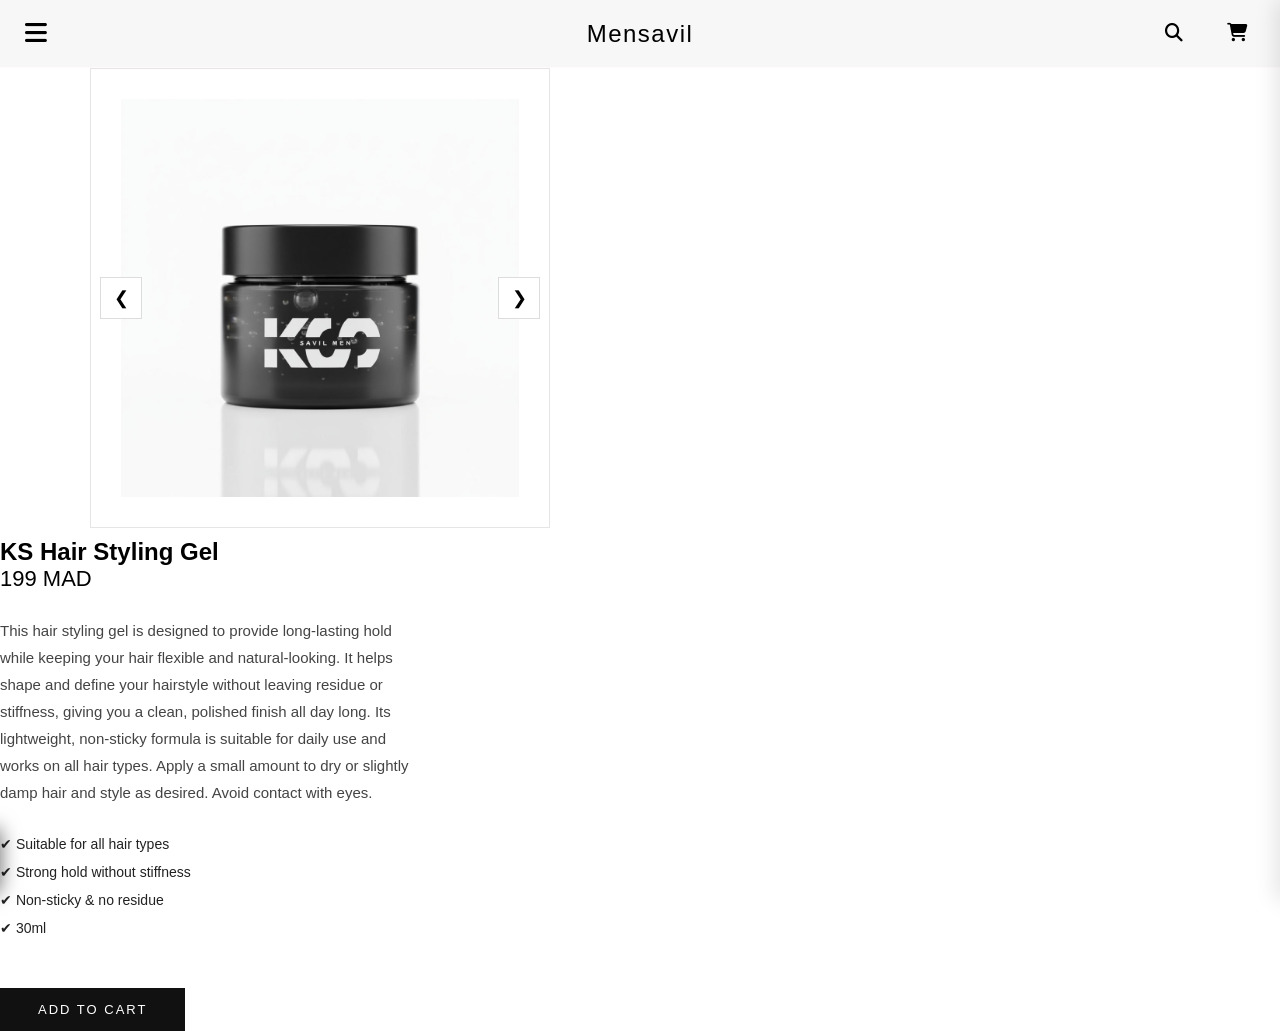
<file: gel.html>
<!DOCTYPE html>
<html lang="en">
<head>
    <meta charset="UTF-8">
    <meta http-equiv="X-UA-Compatible" content="IE=edge">
    <meta name="viewport" content="width=device-width, initial-scale=1.0">
    <title>Savilmen Page</title>
    <link rel="shortcut icon" href="images/fev-icom.png"/>
    <link rel="stylesheet" href="https://cdnjs.cloudflare.com/ajax/libs/font-awesome/6.2.1/css/all.min.css">
</head>
<style>
* {
    margin: 0;
    padding: 0;
    box-sizing: border-box;
    font-family: 'Helvetica Neue', Arial, sans-serif;
}

body {
    background: #fff;

}

/* 🔝 NAVBAR */
.navbar {
    display: flex;
    justify-content: space-between;
    align-items: center;
    padding: 15px 25px;
    background: #f7f7f7;
    border-bottom: 1px solid #fffbfb;
}

.logo {
    position: absolute;  
    left: 50%;           
    transform: translateX(-50%); 
    font-size: 24px;
    font-weight: 400;
    letter-spacing: 1.5px;
}


.menu-icon {
    font-size: 25px;
    cursor: pointer;
}

.icons i {
    margin-left: 18px;
    cursor: pointer;
    font-size: 18px;
}

/* 📌 SIDEBAR (STYLE LUXE) */
.sidebar {
    position: fixed;
    top: 0;
    left: -320px;
    width: 320px;
    height: 100%;
    background: #f7f7f7;
    transition: 0.4s ease;
    z-index: 1000;
    display: flex;
    flex-direction: column;
    justify-content: space-between;
}

/* OPEN */
.sidebar.open {
    left: 0;
}

/* HEADER (X button) */
.sidebar-header {
    padding: 20px;
}

.close-btn {
    font-size: 20px;
    cursor: pointer;
}

/* MENU LINKS */
.menu-links {
    display: flex;
    flex-direction: column;
}

.menu-links a {
    padding: 20px 25px;
    text-decoration: none;
    color: #222;
    font-size: 16px;
    font-weight: 300;
    letter-spacing: 0.6px;
    border-top: 1px solid #ddd;
    transition: all 0.3s ease;
}

.menu-links a:hover {
    background: #eeeeee;
    padding-left: 35px;
}

/* COUNTRY */
.country {
    padding: 15px 25px;
    border-top: 1px solid #ddd;
    font-size: 13px;
    display: flex;
    justify-content: space-between;
    align-items: center;
    color: #444;
}

/* LOGIN */
.login {
    padding: 15px 25px;
    font-size: 14px;
    display: flex;
    gap: 10px;
    align-items: center;
    color: #222;
}

/* Réseaux sociaux en bas de la sidebar */
.sidebar .social-icons {
    position: absolute;
    bottom: 20px;
    left: 0;
    width: 100%;
    display: flex;
    justify-content: space-around;
    padding: 0 10px;
}

.sidebar .social-icons a img {
    width: 24px;
    height: 24px;
    transition: transform 0.2s;
}

.sidebar .social-icons a img:hover {
    transform: scale(1.2);
}

/* 🔲 OVERLAY (fond sombre) */
#overlay {
    position: fixed;
    top: 0;
    left: 0;
    width: 100%;
    height: 100%;
    background: rgba(0,0,0,0.35);
    backdrop-filter: blur(3px);
    opacity: 0;
    visibility: hidden;
    transition: 0.3s;
}

#overlay.show {
    opacity: 1;
    visibility: visible;
}

/* 📱 RESPONSIVE */
@media (max-width: 768px) {
    .logo {
        font-size: 20px;
        
    }

    .sidebar {
        width: 280px;
    }

    .menu-links a {
        font-size: 15px;
    }
}
/* Container bottom-bar dans le menu - style ultra luxe */
.bottom-bar {
    display: flex;
    justify-content: space-between;   /* gauche, centre, droite */
    align-items: center;
    padding: 25px 35px;
     gap: 50px;   
    background: linear-gradient(180deg, #0d0d0d 0%, #1a1a1a 100%); /* dégradé sombre premium */
    border-top: 1px solid rgba(255, 255, 255, 0.1);
    border-radius: 0 0 12px 12px;
    box-shadow: 0 -5px 20px rgba(0,0,0,0.6);
    font-family: 'Poppins', sans-serif;
    margin-top: auto;
}

/* Left: Copyright */
.bottom-left {
    color: #888;               /* gris discret mais lisible */
    font-size: 13px;
    letter-spacing: 0.5px;
}

/* Social Icons */
.socials {
    display: flex;
    gap: 50px;
    justify-content: center;
    align-items: center;
}

/* Taille générale et transition */
.social-icon i {
    font-size: 24px;
    transition: all 0.4s ease;
}

/* Couleurs par défaut des applications */
.social-icon.facebook i { color: #1877f2; }   /* bleu Facebook */
.social-icon.instagram i { 
    color: #e1306c;  /* rose Instagram */
    /* Optionnel : gradient Instagram */
    background: radial-gradient(circle at 30% 107%, #fdf497 0%, #fdf497 5%, #fd5949 45%, #d6249f 60%, #285AEB 90%);
    -webkit-background-clip: text;
    -webkit-text-fill-color: transparent;
}
.social-icon.whatsapp i { color: #25D366; }    /* vert WhatsApp */
.social-icon.tiktok i { color: #141515; }      /* bleu clair TikTok */

/* Hover général - effet doré + zoom */
.social-icon:hover i {
    color: #f1c40f !important;       /* doré luxe */
    transform: scale(1.4) rotate(-5deg);
    text-shadow: 0 0 10px #f1c40f, 0 0 20px #f1c40f; /* glow doré */
}

.social-icon:hover i {
    color: #f1c40f;             /* doré vif */
    transform: rotate(-10deg) scale(1.5);  /* rotation + zoom pour effet dynamique */
    text-shadow: 0 0 10px #f1c40f, 0 0 20px #f1c40f; /* glow doré */
}

/* Container vertical */
.sidebar-bottom {
    display: flex;
    flex-direction: column;   
    align-items: center;
    gap: 40px;               /* espace entre Socials, Paiement, Copyright */
    margin-top: auto;
    padding: 25px;
    border-top: 1px solid rgba(255,255,255,0.2);
}

/* Social Icons verticales */
.socials-vertical {
    display: flex;
    flex-direction: column;   
    gap: 25px;                /* espace entre chaque icône sociale */
    align-items: center;
}

/* Logos paiement vertical */
.payment-vertical {
    display: flex;
    flex-direction: column;
    gap: 25px;                /* espace entre chaque logo de paiement */
    align-items: center;
}

/* Hover social icon */
.socials-vertical .social-icon i {
    font-size: 30px;
    transition: all 0.4s ease;
}

.socials-vertical .social-icon.facebook i { color: #1877f2; }
.socials-vertical .social-icon.instagram i { color: #e1306c; }
.socials-vertical .social-icon.whatsapp i { color: #25D366; }
.socials-vertical .social-icon.tiktok i { color: #69C9D0; }

.socials-vertical .social-icon:hover i {
    color: #f1c40f;
    transform: scale(1.5) rotate(-5deg);
    text-shadow: 0 0 10px #f1c40f, 0 0 20px #f1c40f;
}

/* Logos paiement hover */
.payment-vertical img {
    width: 45px;
    height: auto;
    filter: brightness(0);       /* noir par défaut */
    transition: all 0.4s ease;
    cursor: pointer;
}

.payment-vertical img:hover {
    filter: drop-shadow(0 0 12px #f1c40f) brightness(1.2);
    transform: scale(1.2) rotate(-5deg);
}

/* Copyright */
.sidebar-bottom .copyright {
    font-size: 13px;
    color: #ccc;
    text-align: center;
}
/* COUNTRY SELECT */
.country-select {
    border-top: 1px solid #eee;
    padding: 15px 20px;
    margin-top: 20px;
}

/* Button */
.country-btn {
    display: flex;
    justify-content: space-between;
    align-items: center;
    font-size: 13px;
    cursor: pointer;
    color: #333;
}

/* Dropdown */
.country-dropdown {
    margin-top: 10px;
    display: none;
    flex-direction: column;
    background: #fff;
    border-radius: 8px;
    box-shadow: 0 5px 20px rgba(0,0,0,0.08);
    overflow: hidden;
}

/* Items */
.country-dropdown div {
    padding: 12px 15px;
    font-size: 13px;
    cursor: pointer;
    transition: 0.3s;
}

.country-dropdown div:hover {
    background: #f5f5f5;
    padding-left: 20px;
}

/* Active */
.country-dropdown.show {
    display: flex;
}


/* ICONS */
.icons {
    display: flex;
    gap: 10px;
}

.icon-btn {
    background: none;
    border: none;
    font-size: 18px;
    cursor: pointer;
    padding: 8px;
    border-radius: 50%;
    transition: 0.3s;
}

.icon-btn:hover {
    background: rgba(0,0,0,0.05);
}

/* 🔍 SEARCH OVERLAY */
.search-overlay {
    position: fixed;
    inset: 0;
    background: rgba(255,255,255,0.98);
    display: flex;
    align-items: center;
    justify-content: center;
    transform: translateY(-100%);
    transition: 0.4s ease;
    z-index: 2000;
}

.search-overlay.active {
    transform: translateY(0);
}

.search-content {
    width: 80%;
    max-width: 600px;
    display: flex;
    align-items: center;
    border-bottom: 2px solid #000;
}

.search-content input {
    width: 100%;
    border: none;
    font-size: 20px;
    padding: 10px;
    outline: none;
}

.search-content span {
    cursor: pointer;
    font-size: 22px;
}

/* 🛒 CART PANEL */
.cart-panel {
    position: fixed;
    top: 0;
    right: -350px;
    width: 350px;
    height: 100%;
    background: #fff;
    box-shadow: -5px 0 20px rgba(0,0,0,0.1);
    transition: 0.4s ease;
    z-index: 2000;
    display: flex;
    flex-direction: column;
}

.cart-panel.active {
    right: 0;
}

.cart-header {
    display: flex;
    justify-content: space-between;
    padding: 20px;
    border-bottom: 1px solid #eee;
}

.cart-header span {
    cursor: pointer;
    font-size: 20px;
}

.cart-body {
    padding: 20px;
    font-size: 14px;
}


/* =========================
   HERO IMAGE (FIXED)
========================= */
.hero {
  position: relative;
  height: 80vh;
  overflow: hidden;
}

.hero .slide {
  position: absolute;
  inset: 0;
  background-size: cover;
  background-position: center;
  background-repeat: no-repeat;
}

/* overlay pro */
.hero .slide::after {
  content: "";
  position: absolute;
  inset: 0;
  background: linear-gradient(
    to right,
    rgba(0, 0, 0, 0.6),
    rgba(0, 0, 0, 0.2)
  );
  z-index: 1;
}

.hero .content {
  position: relative;
  z-index: 2;
  max-width: 450px;
  padding-left: 80px;
  color: #fff;
}

.hero h1 {
  font-size: 56px;
  margin-bottom: 20px;
}

.hero p {
  line-height: 1.7;
  opacity: 0.9;
}

.hero button {
  margin-top: 25px;
  padding: 14px 40px;
  border: none;
  background: #fff;
  color: #000;
  cursor: pointer;
}

/* =========================
   CONTACT SECTION (PRO)
========================= */
.contact-section {
  padding: 100px 80px;
}

.contact-container {
  display: flex;
  justify-content: space-between;
  gap: 80px;
}

.contact-form {
  width: 60%;
}

.contact-form h2 {
  font-size: 36px;
  margin-bottom: 40px;
}

.contact-form input,
.contact-form textarea {
  width: 100%;
  padding: 18px;
  margin-bottom: 20px;
  border: 1px solid #ccc;
  outline: none;
}

.contact-form textarea {
  height: 150px;
}

.contact-form button {
  background: #000;
  color: #fff;
  border: none;
  padding: 16px 60px;
  cursor: pointer;
}

.captcha {
  margin-top: 20px;
  font-size: 13px;
  color: #777;
}

.contact-info {
  width: 30%;
}

.contact-info h4 {
  margin-bottom: 10px;
}

/* =========================
   RESPONSIVE
========================= */
@media (max-width: 900px) {
  .menu {
    flex-wrap: wrap;
    gap: 20px;
  }

  .hero .content {
    padding-left: 40px;
  }

  .contact-container {
    flex-direction: column;
  }

  .contact-form,
  .contact-info {
    width: 100%;
  }
}
.hero .slide {
  transform: none !important;
  animation: none !important;
}

.hero .content {
  position: absolute;
  top: 50%;
  left: 50%;
  transform: translate(-50%, -50%);
  text-align: center;
  width: 90%;
  max-width: 600px;
}

.hero .content h1,
.hero .content p,
.hero .content button {
  opacity: 0;
  transform: translateY(30px);
  animation: textReveal 1s ease forwards;
}

.hero .content h1 {
  animation-delay: 0.2s;
}

.hero .content p {
  animation-delay: 0.5s;
}

.hero .content button {
  animation-delay: 0.8s;
  transition: all 0.3s ease;
}

.hero .content button {
  background: #1c1f23; 
  color: #fff;         
  border: none;
  padding: 10px 25px;
  font-size: 16px;
  cursor: pointer;
  transition: transform 0.3s ease; 
}

.hero .content button:hover {
  transform: translateY(-2px); 
}

@keyframes textReveal {
  from {
    opacity: 0;
    transform: translateY(30px);
  }
  to {
    opacity: 1;
    transform: translateY(0);
  }
}
   
.product-images{
  width:50%;
  display:flex;
  justify-content:center;
}

.gallery-wrapper{
  position:relative;
  width:100%;
  max-width:460px;
}

/* horizontal scroll */
.horizontal-gallery{
  display:flex;
  overflow-x:auto;
  scroll-snap-type:x mandatory;
  -webkit-overflow-scrolling:touch;
  margin:0 auto; /* 🔥 */
}

.product-container{
  max-width:1100px;
  margin:0 auto;
  display:flex;
  align-items:center;
  gap:80px;
}

/* horizontal scroll */
.horizontal-gallery img{
  min-width:100%;
  scroll-snap-align:start;
  padding:20px; /* كان 30 */
  border:1px solid #e5e5e5;
  background:#fff;
}

.horizontal-gallery::-webkit-scrollbar{
  display:none;
}

.horizontal-gallery img{
  min-width:100%;
  scroll-snap-align:start;
  padding:30px;
  border:1px solid #e5e5e5;
  background:#fff;
}

/* arrows */
.nav-btn{
  position:absolute;
  top:50%;
  transform:translateY(-50%);
  background:#fff;
  border:1px solid #ddd;
  width:42px;
  height:42px;
  font-size:18px;
  cursor:pointer;
}

.nav-btn.left{ left:10px; }
.nav-btn.right{ right:10px; }

/* sidebar images */
.image-switch{
  display:flex;
  flex-direction:column;
  gap:15px;
}

.image-switch img{
  width:75px;
  cursor:pointer;
  border:1px solid #e5e5e5;
}

/* main image */

.product-info{
  width:50%;
  display:flex;
  flex-direction:column;
  justify-content:flex-start;
  padding-top:10px;
}

.product-info h1{
  font-size:30px;
  font-weight:500;
  letter-spacing:0.5px;
  margin-bottom:10px;
}

.price{
  font-size:22px;
  font-weight:500;
  margin-bottom:25px;
}

/* description */
.description{
  font-size:15px;
  line-height:1.8;
  color:#444;
  margin-bottom:30px;
  max-width:420px;
}

/* list */
.product-info ul{
  list-style:none;
  padding:0;
  margin-bottom:40px;
}

.product-info ul li{
  font-size:14px;
  margin-bottom:12px;
  color:#222;
}

/* button luxe */
.add-to-cart{
  align-self:flex-start;
  background:#111;
  color:#fff;
  padding:14px 38px;
  font-size:13px;
  letter-spacing:2px;
  border:none;
  cursor:pointer;
}

.add-to-cart:hover{
  background:#000;
}
</style>

<!-- 🔝 NAVBAR -->
<header class="navbar">
    <div class="menu-icon" onclick="toggleMenu()">
        <i class="fas fa-bars"></i>
    </div>

    <h1 class="logo">Mensavil</h1>
    <!-- ICONS -->
<div class="icons">
    <button class="icon-btn" id="searchBtn">
        <i class="fas fa-search"></i>
    </button>

    <button class="icon-btn" id="cartBtn">
        <i class="fa-solid fa-cart-shopping"></i>
    </button>
</div>

<!-- SEARCH OVERLAY -->
<div id="searchOverlay" class="search-overlay">
    <div class="search-content">
        <input type="text" placeholder="Search products...">
        <span id="closeSearch">✕</span>
    </div>
</div>

<!-- CART PANEL -->
<div id="cartPanel" class="cart-panel">
    <div class="cart-header">
        <h3>Cart</h3>
        <span id="closeCart">✕</span>
    </div>

    <div class="cart-body">
        <p>Your cart is empty</p>
    </div>
</div>

</header>

<!-- 📌 SIDEBAR MENU LUXE -->
<div id="sidebar" class="sidebar">

    <!-- Top (close button) -->
    <div class="sidebar-header">
        <span class="close-btn" onclick="toggleMenu()">
            <i class="fas fa-times"></i>
        </span>
    </div>

    <!-- Menu links -->
    <div class="menu-links">
        <a href="index.html">Home</a>
        <a href="PRODUCTS.html">Products</a>
        <a href="TUTORIALS.html">Tutorials</a>
        <a href="MANAGE-SUBSCRIPTION.html">Manage Subscription</a>
        <a href="CONTACT-US.html">Contact Us</a>
    </div>

    <!-- Country -->
<div class="country-select">
    <div class="country-btn" onclick="toggleCountry()">
        🌍 MOROCCO (MAD د.م)
        <i class="fas fa-chevron-down"></i>
    </div>

    <div id="countryDropdown" class="country-dropdown">
        <div onclick="selectCountry('Morocco (MAD د.م)')">🇲🇦 Morocco (MAD)</div>
        <div onclick="selectCountry('France (EUR €)')">🇫🇷 France (EUR)</div>
        <div onclick="selectCountry('USA (USD $)')">🇺🇸 USA (USD)</div>
        <div onclick="selectCountry('Spain (EUR €)')">🇪🇸 Spain (EUR)</div>
        <div onclick="selectCountry('UAE (AED د.إ)')">🇦🇪 UAE (AED)</div>
    </div>
</div>

    <!-- Login -->
    <div class="login">
        <i class="far fa-user"></i>
        <span>Log in</span>
    </div>
      <!-- Center: Social Media -->
    <div class="socials">
        <a href="https://www.facebook.com" target="_blank" class="social-icon facebook">
            <i class="fab fa-facebook-f"></i>
        </a>
        <a href="https://www.instagram.com" target="_blank" class="social-icon instagram">
            <i class="fab fa-instagram"></i>
        </a>
        <a href="https://www.whatsapp.com" target="_blank" class="social-icon whatsapp">
            <i class="fab fa-whatsapp"></i>
        </a>
        <a href="https://www.tiktok.com" target="_blank" class="social-icon tiktok">
            <i class="fab fa-tiktok"></i>
        </a>
    </div>
    
   

<!-- Footer / Bottom Menu -->
<div class="bottom-bar">

    <!-- Left: Copyright -->
    <div class="bottom-left">
        © 2026, MenSavil. All rights reserved.
    </div>

</div>

</div>

<!-- Overlay -->
<div id="overlay" onclick="toggleMenu()"></div>

    <!-- IMAGES -->
<div class="product-images">

  <div class="gallery-wrapper">

    <button class="nav-btn left" onclick="scrollGallery(-1)">&#10094;</button>

    <div class="horizontal-gallery" id="gallery">
      <img src="gel.jpg">
      <img src="emballage-gel.jpg">
    </div>

    <button class="nav-btn right" onclick="scrollGallery(1)">&#10095;</button>

  </div>

</div>

    <!-- INFO -->
  <div class="product-info">
  <h2>KS Hair Styling Gel</h2>
  <p class="price">199 MAD</p>

  <p class="description">
    This hair styling gel is designed to provide long-lasting hold while keeping your hair flexible and natural-looking. It helps shape and define your hairstyle without leaving residue or stiffness, giving you a clean, polished finish all day long.

Its lightweight, non-sticky formula is suitable for daily use and works on all hair types. Apply a small amount to dry or slightly damp hair and style as desired. Avoid contact with eyes.
  </p>

  <ul>
    <li>✔ Suitable for all hair types</li>
    <li>✔ Strong hold without stiffness</li>
    <li>✔ Non-sticky & no residue</li>
    <li>✔ 30ml</li>
  </ul>
</div>

      <button class="add-to-cart">ADD TO CART</button>
    </div>

  </div>

</section>
<script>
  function toggleMenu() {
    document.getElementById("sidebar").classList.toggle("open");
    document.getElementById("overlay").classList.toggle("show");
}

function toggleCountry() {
    document.getElementById("countryDropdown").classList.toggle("show");
}

function selectCountry(country) {
    document.querySelector(".country-btn").innerHTML =
        "🌍 " + country + ' <i class="fas fa-chevron-down"></i>';

    document.getElementById("countryDropdown").classList.remove("show");
}

const searchBtn = document.getElementById("searchBtn");
const cartBtn = document.getElementById("cartBtn");

const searchOverlay = document.getElementById("searchOverlay");
const cartPanel = document.getElementById("cartPanel");

const closeSearch = document.getElementById("closeSearch");
const closeCart = document.getElementById("closeCart");

/* SEARCH */
searchBtn.onclick = () => {
    searchOverlay.classList.add("active");
};

closeSearch.onclick = () => {
    searchOverlay.classList.remove("active");
};

/* CART */
cartBtn.onclick = () => {
    cartPanel.classList.add("active");
};

closeCart.onclick = () => {
    cartPanel.classList.remove("active");
};
function changeImage(src){
  document.getElementById("mainImage").src = src;
}
function scrollGallery(direction){
  const gallery = document.getElementById("gallery");
  const width = gallery.clientWidth;
  gallery.scrollBy({
    left: direction * width,
    behavior: "smooth"
  });
}
</script>
</body>
</html>
</file>
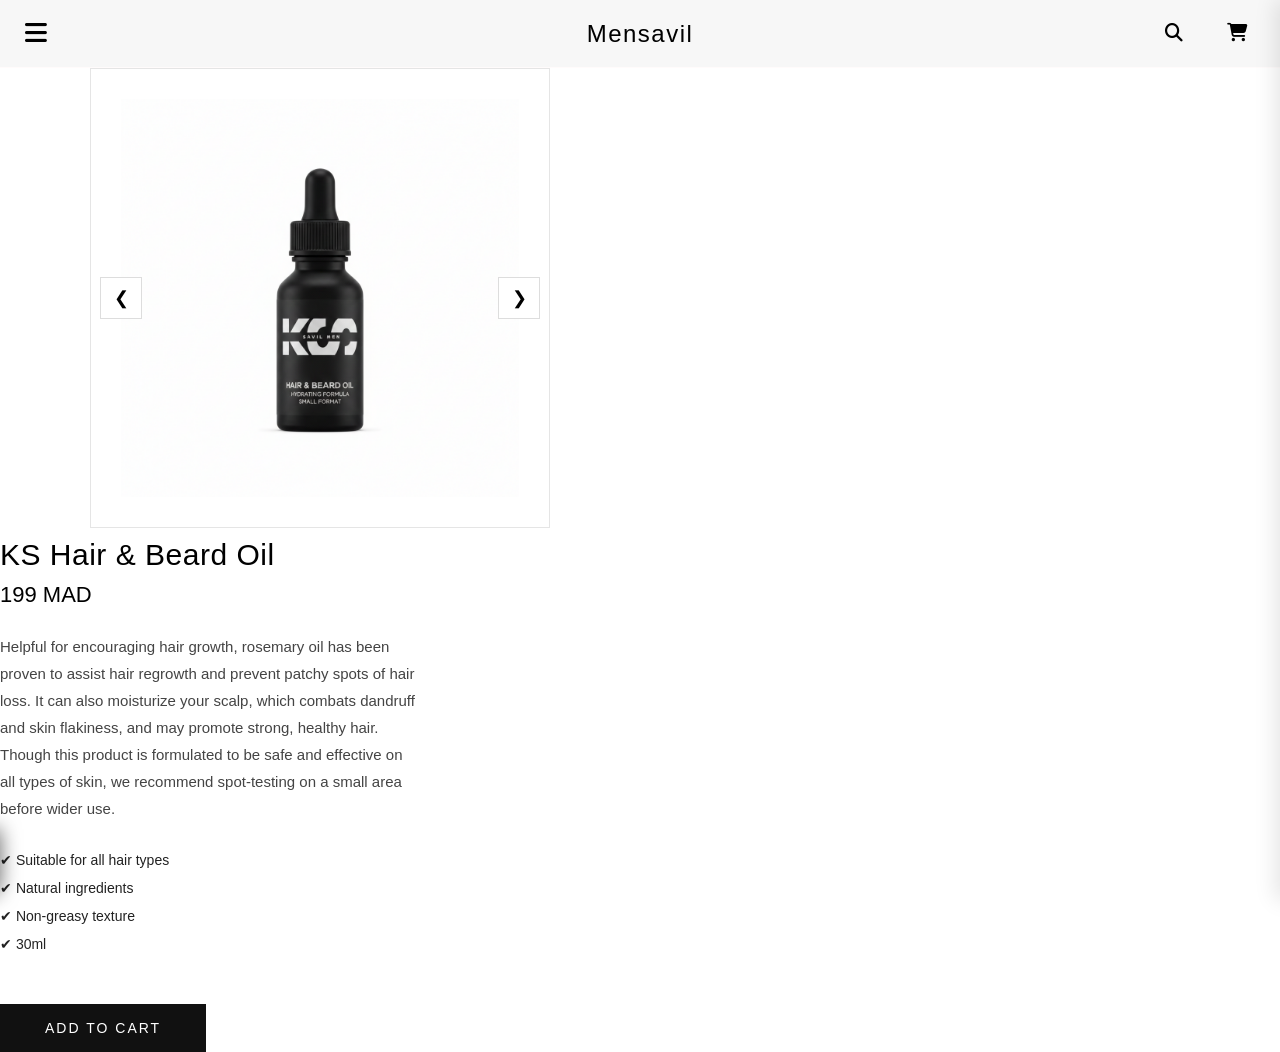
<file: huil.html>
<!DOCTYPE html>
<html lang="en">
<head>
    <meta charset="UTF-8">
    <meta http-equiv="X-UA-Compatible" content="IE=edge">
    <meta name="viewport" content="width=device-width, initial-scale=1.0">
    <title>Savilmen Page</title>
    <link rel="shortcut icon" href="images/fev-icom.png"/>
    <link rel="stylesheet" href="https://cdnjs.cloudflare.com/ajax/libs/font-awesome/6.2.1/css/all.min.css">
</head>
<style>
* {
    margin: 0;
    padding: 0;
    box-sizing: border-box;
    font-family: 'Helvetica Neue', Arial, sans-serif;
}

body {
    background: #fff;

}

/* 🔝 NAVBAR */
.navbar {
    display: flex;
    justify-content: space-between;
    align-items: center;
    padding: 15px 25px;
    background: #f7f7f7;
    border-bottom: 1px solid #fffbfb;
}

.logo {
    position: absolute;  
    left: 50%;           
    transform: translateX(-50%); 
    font-size: 24px;
    font-weight: 400;
    letter-spacing: 1.5px;
}


.menu-icon {
    font-size: 25px;
    cursor: pointer;
}

.icons i {
    margin-left: 18px;
    cursor: pointer;
    font-size: 18px;
}

/* 📌 SIDEBAR (STYLE LUXE) */
.sidebar {
    position: fixed;
    top: 0;
    left: -320px;
    width: 320px;
    height: 100%;
    background: #f7f7f7;
    transition: 0.4s ease;
    z-index: 1000;
    display: flex;
    flex-direction: column;
    justify-content: space-between;
}

/* OPEN */
.sidebar.open {
    left: 0;
}

/* HEADER (X button) */
.sidebar-header {
    padding: 20px;
}

.close-btn {
    font-size: 20px;
    cursor: pointer;
}

/* MENU LINKS */
.menu-links {
    display: flex;
    flex-direction: column;
}

.menu-links a {
    padding: 20px 25px;
    text-decoration: none;
    color: #222;
    font-size: 16px;
    font-weight: 300;
    letter-spacing: 0.6px;
    border-top: 1px solid #ddd;
    transition: all 0.3s ease;
}

.menu-links a:hover {
    background: #eeeeee;
    padding-left: 35px;
}

/* COUNTRY */
.country {
    padding: 15px 25px;
    border-top: 1px solid #ddd;
    font-size: 13px;
    display: flex;
    justify-content: space-between;
    align-items: center;
    color: #444;
}

/* LOGIN */
.login {
    padding: 15px 25px;
    font-size: 14px;
    display: flex;
    gap: 10px;
    align-items: center;
    color: #222;
}

/* Réseaux sociaux en bas de la sidebar */
.sidebar .social-icons {
    position: absolute;
    bottom: 20px;
    left: 0;
    width: 100%;
    display: flex;
    justify-content: space-around;
    padding: 0 10px;
}

.sidebar .social-icons a img {
    width: 24px;
    height: 24px;
    transition: transform 0.2s;
}

.sidebar .social-icons a img:hover {
    transform: scale(1.2);
}

/* 🔲 OVERLAY (fond sombre) */
#overlay {
    position: fixed;
    top: 0;
    left: 0;
    width: 100%;
    height: 100%;
    background: rgba(0,0,0,0.35);
    backdrop-filter: blur(3px);
    opacity: 0;
    visibility: hidden;
    transition: 0.3s;
}

#overlay.show {
    opacity: 1;
    visibility: visible;
}

/* 📱 RESPONSIVE */
@media (max-width: 768px) {
    .logo {
        font-size: 20px;
        
    }

    .sidebar {
        width: 280px;
    }

    .menu-links a {
        font-size: 15px;
    }
}
/* Container bottom-bar dans le menu - style ultra luxe */
.bottom-bar {
    display: flex;
    justify-content: space-between;   /* gauche, centre, droite */
    align-items: center;
    padding: 25px 35px;
     gap: 50px;   
    background: linear-gradient(180deg, #0d0d0d 0%, #1a1a1a 100%); /* dégradé sombre premium */
    border-top: 1px solid rgba(255, 255, 255, 0.1);
    border-radius: 0 0 12px 12px;
    box-shadow: 0 -5px 20px rgba(0,0,0,0.6);
    font-family: 'Poppins', sans-serif;
    margin-top: auto;
}

/* Left: Copyright */
.bottom-left {
    color: #888;               /* gris discret mais lisible */
    font-size: 13px;
    letter-spacing: 0.5px;
}

/* Social Icons */
.socials {
    display: flex;
    gap: 50px;
    justify-content: center;
    align-items: center;
}

/* Taille générale et transition */
.social-icon i {
    font-size: 24px;
    transition: all 0.4s ease;
}

/* Couleurs par défaut des applications */
.social-icon.facebook i { color: #1877f2; }   /* bleu Facebook */
.social-icon.instagram i { 
    color: #e1306c;  /* rose Instagram */
    /* Optionnel : gradient Instagram */
    background: radial-gradient(circle at 30% 107%, #fdf497 0%, #fdf497 5%, #fd5949 45%, #d6249f 60%, #285AEB 90%);
    -webkit-background-clip: text;
    -webkit-text-fill-color: transparent;
}
.social-icon.whatsapp i { color: #25D366; }    /* vert WhatsApp */
.social-icon.tiktok i { color: #141515; }      /* bleu clair TikTok */

/* Hover général - effet doré + zoom */
.social-icon:hover i {
    color: #f1c40f !important;       /* doré luxe */
    transform: scale(1.4) rotate(-5deg);
    text-shadow: 0 0 10px #f1c40f, 0 0 20px #f1c40f; /* glow doré */
}

.social-icon:hover i {
    color: #f1c40f;             /* doré vif */
    transform: rotate(-10deg) scale(1.5);  /* rotation + zoom pour effet dynamique */
    text-shadow: 0 0 10px #f1c40f, 0 0 20px #f1c40f; /* glow doré */
}

/* Container vertical */
.sidebar-bottom {
    display: flex;
    flex-direction: column;   
    align-items: center;
    gap: 40px;               /* espace entre Socials, Paiement, Copyright */
    margin-top: auto;
    padding: 25px;
    border-top: 1px solid rgba(255,255,255,0.2);
}

/* Social Icons verticales */
.socials-vertical {
    display: flex;
    flex-direction: column;   
    gap: 25px;                /* espace entre chaque icône sociale */
    align-items: center;
}

/* Logos paiement vertical */
.payment-vertical {
    display: flex;
    flex-direction: column;
    gap: 25px;                /* espace entre chaque logo de paiement */
    align-items: center;
}

/* Hover social icon */
.socials-vertical .social-icon i {
    font-size: 30px;
    transition: all 0.4s ease;
}

.socials-vertical .social-icon.facebook i { color: #1877f2; }
.socials-vertical .social-icon.instagram i { color: #e1306c; }
.socials-vertical .social-icon.whatsapp i { color: #25D366; }
.socials-vertical .social-icon.tiktok i { color: #69C9D0; }

.socials-vertical .social-icon:hover i {
    color: #f1c40f;
    transform: scale(1.5) rotate(-5deg);
    text-shadow: 0 0 10px #f1c40f, 0 0 20px #f1c40f;
}

/* Logos paiement hover */
.payment-vertical img {
    width: 45px;
    height: auto;
    filter: brightness(0);       /* noir par défaut */
    transition: all 0.4s ease;
    cursor: pointer;
}

.payment-vertical img:hover {
    filter: drop-shadow(0 0 12px #f1c40f) brightness(1.2);
    transform: scale(1.2) rotate(-5deg);
}

/* Copyright */
.sidebar-bottom .copyright {
    font-size: 13px;
    color: #ccc;
    text-align: center;
}
/* COUNTRY SELECT */
.country-select {
    border-top: 1px solid #eee;
    padding: 15px 20px;
    margin-top: 20px;
}

/* Button */
.country-btn {
    display: flex;
    justify-content: space-between;
    align-items: center;
    font-size: 13px;
    cursor: pointer;
    color: #333;
}

/* Dropdown */
.country-dropdown {
    margin-top: 10px;
    display: none;
    flex-direction: column;
    background: #fff;
    border-radius: 8px;
    box-shadow: 0 5px 20px rgba(0,0,0,0.08);
    overflow: hidden;
}

/* Items */
.country-dropdown div {
    padding: 12px 15px;
    font-size: 13px;
    cursor: pointer;
    transition: 0.3s;
}

.country-dropdown div:hover {
    background: #f5f5f5;
    padding-left: 20px;
}

/* Active */
.country-dropdown.show {
    display: flex;
}


/* ICONS */
.icons {
    display: flex;
    gap: 10px;
}

.icon-btn {
    background: none;
    border: none;
    font-size: 18px;
    cursor: pointer;
    padding: 8px;
    border-radius: 50%;
    transition: 0.3s;
}

.icon-btn:hover {
    background: rgba(0,0,0,0.05);
}

/* 🔍 SEARCH OVERLAY */
.search-overlay {
    position: fixed;
    inset: 0;
    background: rgba(255,255,255,0.98);
    display: flex;
    align-items: center;
    justify-content: center;
    transform: translateY(-100%);
    transition: 0.4s ease;
    z-index: 2000;
}

.search-overlay.active {
    transform: translateY(0);
}

.search-content {
    width: 80%;
    max-width: 600px;
    display: flex;
    align-items: center;
    border-bottom: 2px solid #000;
}

.search-content input {
    width: 100%;
    border: none;
    font-size: 20px;
    padding: 10px;
    outline: none;
}

.search-content span {
    cursor: pointer;
    font-size: 22px;
}

/* 🛒 CART PANEL */
.cart-panel {
    position: fixed;
    top: 0;
    right: -350px;
    width: 350px;
    height: 100%;
    background: #fff;
    box-shadow: -5px 0 20px rgba(0,0,0,0.1);
    transition: 0.4s ease;
    z-index: 2000;
    display: flex;
    flex-direction: column;
}

.cart-panel.active {
    right: 0;
}

.cart-header {
    display: flex;
    justify-content: space-between;
    padding: 20px;
    border-bottom: 1px solid #eee;
}

.cart-header span {
    cursor: pointer;
    font-size: 20px;
}

.cart-body {
    padding: 20px;
    font-size: 14px;
}

/* =========================
   HERO IMAGE (FIXED)
========================= */
.hero {
  position: relative;
  height: 80vh;
  overflow: hidden;
}

.hero .slide {
  position: absolute;
  inset: 0;
  background-size: cover;
  background-position: center;
  background-repeat: no-repeat;
}

/* overlay pro */
.hero .slide::after {
  content: "";
  position: absolute;
  inset: 0;
  background: linear-gradient(
    to right,
    rgba(0, 0, 0, 0.6),
    rgba(0, 0, 0, 0.2)
  );
  z-index: 1;
}

.hero .content {
  position: relative;
  z-index: 2;
  max-width: 450px;
  padding-left: 80px;
  color: #fff;
}

.hero h1 {
  font-size: 56px;
  margin-bottom: 20px;
}

.hero p {
  line-height: 1.7;
  opacity: 0.9;
}

.hero button {
  margin-top: 25px;
  padding: 14px 40px;
  border: none;
  background: #fff;
  color: #000;
  cursor: pointer;
}

/* =========================
   CONTACT SECTION (PRO)
========================= */
.contact-section {
  padding: 100px 80px;
}

.contact-container {
  display: flex;
  justify-content: space-between;
  gap: 80px;
}

.contact-form {
  width: 60%;
}

.contact-form h2 {
  font-size: 36px;
  margin-bottom: 40px;
}

.contact-form input,
.contact-form textarea {
  width: 100%;
  padding: 18px;
  margin-bottom: 20px;
  border: 1px solid #ccc;
  outline: none;
}

.contact-form textarea {
  height: 150px;
}

.contact-form button {
  background: #000;
  color: #fff;
  border: none;
  padding: 16px 60px;
  cursor: pointer;
}

.captcha {
  margin-top: 20px;
  font-size: 13px;
  color: #777;
}

.contact-info {
  width: 30%;
}

.contact-info h4 {
  margin-bottom: 10px;
}

/* =========================
   RESPONSIVE
========================= */
@media (max-width: 900px) {
  .menu {
    flex-wrap: wrap;
    gap: 20px;
  }

  .hero .content {
    padding-left: 40px;
  }

  .contact-container {
    flex-direction: column;
  }

  .contact-form,
  .contact-info {
    width: 100%;
  }
}
.hero .slide {
  transform: none !important;
  animation: none !important;
}

.hero .content {
  position: absolute;
  top: 50%;
  left: 50%;
  transform: translate(-50%, -50%);
  text-align: center;
  width: 90%;
  max-width: 600px;
}

.hero .content h1,
.hero .content p,
.hero .content button {
  opacity: 0;
  transform: translateY(30px);
  animation: textReveal 1s ease forwards;
}

.hero .content h1 {
  animation-delay: 0.2s;
}

.hero .content p {
  animation-delay: 0.5s;
}

.hero .content button {
  animation-delay: 0.8s;
  transition: all 0.3s ease;
}

.hero .content button {
  background: #1c1f23; 
  color: #fff;         
  border: none;
  padding: 10px 25px;
  font-size: 16px;
  cursor: pointer;
  transition: transform 0.3s ease; 
}

.hero .content button:hover {
  transform: translateY(-2px); 
}

@keyframes textReveal {
  from {
    opacity: 0;
    transform: translateY(30px);
  }
  to {
    opacity: 1;
    transform: translateY(0);
  }
}
   
.product-images{
  width:50%;
  display:flex;
  justify-content:center;
}

.gallery-wrapper{
  position:relative;
  width:100%;
  max-width:460px;
}

/* horizontal scroll */
.horizontal-gallery{
  display:flex;
  overflow-x:auto;
  scroll-snap-type:x mandatory;
  -webkit-overflow-scrolling:touch;
  margin:0 auto; /* 🔥 */
}

.product-container{
  max-width:1100px;
  margin:0 auto;
  display:flex;
  align-items:center;
  gap:80px;
}

/* horizontal scroll */
.horizontal-gallery img{
  min-width:100%;
  scroll-snap-align:start;
  padding:20px; /* كان 30 */
  border:1px solid #e5e5e5;
  background:#fff;
}

.horizontal-gallery::-webkit-scrollbar{
  display:none;
}

.horizontal-gallery img{
  min-width:100%;
  scroll-snap-align:start;
  padding:30px;
  border:1px solid #e5e5e5;
  background:#fff;
}

/* arrows */
.nav-btn{
  position:absolute;
  top:50%;
  transform:translateY(-50%);
  background:#fff;
  border:1px solid #ddd;
  width:42px;
  height:42px;
  font-size:18px;
  cursor:pointer;
}

.nav-btn.left{ left:10px; }
.nav-btn.right{ right:10px; }

/* sidebar images */
.image-switch{
  display:flex;
  flex-direction:column;
  gap:15px;
}

.image-switch img{
  width:75px;
  cursor:pointer;
  border:1px solid #e5e5e5;
}

/* main image */

.product-info{
  width:50%;
  display:flex;
  flex-direction:column;
  justify-content:flex-start;
  padding-top:10px;
}

.product-info h1{
  font-size:30px;
  font-weight:500;
  letter-spacing:0.5px;
  margin-bottom:10px;
}

.price{
  font-size:22px;
  font-weight:500;
  margin-bottom:25px;
}

/* description */
.description{
  font-size:15px;
  line-height:1.8;
  color:#444;
  margin-bottom:30px;
  max-width:420px;
}

/* list */
.product-info ul{
  list-style:none;
  padding:0;
  margin-bottom:40px;
}

.product-info ul li{
  font-size:14px;
  margin-bottom:12px;
  color:#222;
}

/* button luxe */
.add-to-cart{
  align-self:flex-start;
  background:#111;
  color:#fff;
  padding:16px 45px;
  font-size:14px;
  letter-spacing:2px;
  border:none;
  cursor:pointer;
}

.add-to-cart:hover{
  background:#000;
}
</style>

<!-- 🔝 NAVBAR -->
<header class="navbar">
    <div class="menu-icon" onclick="toggleMenu()">
        <i class="fas fa-bars"></i>
    </div>

    <h1 class="logo">Mensavil</h1>
    <!-- ICONS -->
<div class="icons">
    <button class="icon-btn" id="searchBtn">
        <i class="fas fa-search"></i>
    </button>

    <button class="icon-btn" id="cartBtn">
        <i class="fa-solid fa-cart-shopping"></i>
    </button>
</div>

<!-- SEARCH OVERLAY -->
<div id="searchOverlay" class="search-overlay">
    <div class="search-content">
        <input type="text" placeholder="Search products...">
        <span id="closeSearch">✕</span>
    </div>
</div>

<!-- CART PANEL -->
<div id="cartPanel" class="cart-panel">
    <div class="cart-header">
        <h3>Cart</h3>
        <span id="closeCart">✕</span>
    </div>

    <div class="cart-body">
        <p>Your cart is empty</p>
    </div>
</div>

</header>

<!-- 📌 SIDEBAR MENU LUXE -->
<div id="sidebar" class="sidebar">

    <!-- Top (close button) -->
    <div class="sidebar-header">
        <span class="close-btn" onclick="toggleMenu()">
            <i class="fas fa-times"></i>
        </span>
    </div>

    <!-- Menu links -->
    <div class="menu-links">
        <a href="index.html">Home</a>
        <a href="PRODUCTS.html">Products</a>
        <a href="TUTORIALS.html">Tutorials</a>
        <a href="MANAGE-SUBSCRIPTION.html">Manage Subscription</a>
        <a href="CONTACT-US.html">Contact Us</a>
    </div>

    <!-- Country -->
<div class="country-select">
    <div class="country-btn" onclick="toggleCountry()">
        🌍 MOROCCO (MAD د.م)
        <i class="fas fa-chevron-down"></i>
    </div>

    <div id="countryDropdown" class="country-dropdown">
        <div onclick="selectCountry('Morocco (MAD د.م)')">🇲🇦 Morocco (MAD)</div>
        <div onclick="selectCountry('France (EUR €)')">🇫🇷 France (EUR)</div>
        <div onclick="selectCountry('USA (USD $)')">🇺🇸 USA (USD)</div>
        <div onclick="selectCountry('Spain (EUR €)')">🇪🇸 Spain (EUR)</div>
        <div onclick="selectCountry('UAE (AED د.إ)')">🇦🇪 UAE (AED)</div>
    </div>
</div>

    <!-- Login -->
    <div class="login">
        <i class="far fa-user"></i>
        <span>Log in</span>
    </div>
      <!-- Center: Social Media -->
    <div class="socials">
        <a href="https://www.facebook.com" target="_blank" class="social-icon facebook">
            <i class="fab fa-facebook-f"></i>
        </a>
        <a href="https://www.instagram.com" target="_blank" class="social-icon instagram">
            <i class="fab fa-instagram"></i>
        </a>
        <a href="https://www.whatsapp.com" target="_blank" class="social-icon whatsapp">
            <i class="fab fa-whatsapp"></i>
        </a>
        <a href="https://www.tiktok.com" target="_blank" class="social-icon tiktok">
            <i class="fab fa-tiktok"></i>
        </a>
    </div>
    
   

<!-- Footer / Bottom Menu -->
<div class="bottom-bar">

    <!-- Left: Copyright -->
    <div class="bottom-left">
        © 2026, MenSavil. All rights reserved.
    </div>

</div>

</div>

<!-- Overlay -->
<div id="overlay" onclick="toggleMenu()"></div>


    <!-- IMAGES -->
<div class="product-images">

  <div class="gallery-wrapper">

    <button class="nav-btn left" onclick="scrollGallery(-1)">&#10094;</button>

    <div class="horizontal-gallery" id="gallery">
      <img src="huile.png">
      <img src="huile-emballage.jpg">
    </div>

    <button class="nav-btn right" onclick="scrollGallery(1)">&#10095;</button>

  </div>

</div>

    <!-- INFO -->
    <div class="product-info">
      <h1>KS Hair & Beard Oil</h1>
      <p class="price">199 MAD</p>

      <p class="description">
       Helpful for encouraging hair growth, rosemary oil has been proven to assist hair regrowth and prevent patchy spots of hair loss. 
       It can also moisturize your scalp, which combats dandruff and skin flakiness, and may promote strong, healthy hair.
       Though this product is formulated to be safe and effective on all types of skin, we recommend spot-testing on a small area before wider use.
      </p>

      <ul>
        <li>✔ Suitable for all hair types</li>
        <li>✔ Natural ingredients</li>
        <li>✔ Non-greasy texture</li>
        <li>✔ 30ml</li>
      </ul>

      <button class="add-to-cart">ADD TO CART</button>
    </div>

  </div>

</section>
<script>
  function toggleMenu() {
    document.getElementById("sidebar").classList.toggle("open");
    document.getElementById("overlay").classList.toggle("show");
}

function toggleCountry() {
    document.getElementById("countryDropdown").classList.toggle("show");
}

function selectCountry(country) {
    document.querySelector(".country-btn").innerHTML =
        "🌍 " + country + ' <i class="fas fa-chevron-down"></i>';

    document.getElementById("countryDropdown").classList.remove("show");
}

const searchBtn = document.getElementById("searchBtn");
const cartBtn = document.getElementById("cartBtn");

const searchOverlay = document.getElementById("searchOverlay");
const cartPanel = document.getElementById("cartPanel");

const closeSearch = document.getElementById("closeSearch");
const closeCart = document.getElementById("closeCart");

/* SEARCH */
searchBtn.onclick = () => {
    searchOverlay.classList.add("active");
};

closeSearch.onclick = () => {
    searchOverlay.classList.remove("active");
};

/* CART */
cartBtn.onclick = () => {
    cartPanel.classList.add("active");
};

closeCart.onclick = () => {
    cartPanel.classList.remove("active");
};
function changeImage(src){
  document.getElementById("mainImage").src = src;
}
function scrollGallery(direction){
  const gallery = document.getElementById("gallery");
  const width = gallery.clientWidth;
  gallery.scrollBy({
    left: direction * width,
    behavior: "smooth"
  });
}
</script>
</body>
</html>
</file>
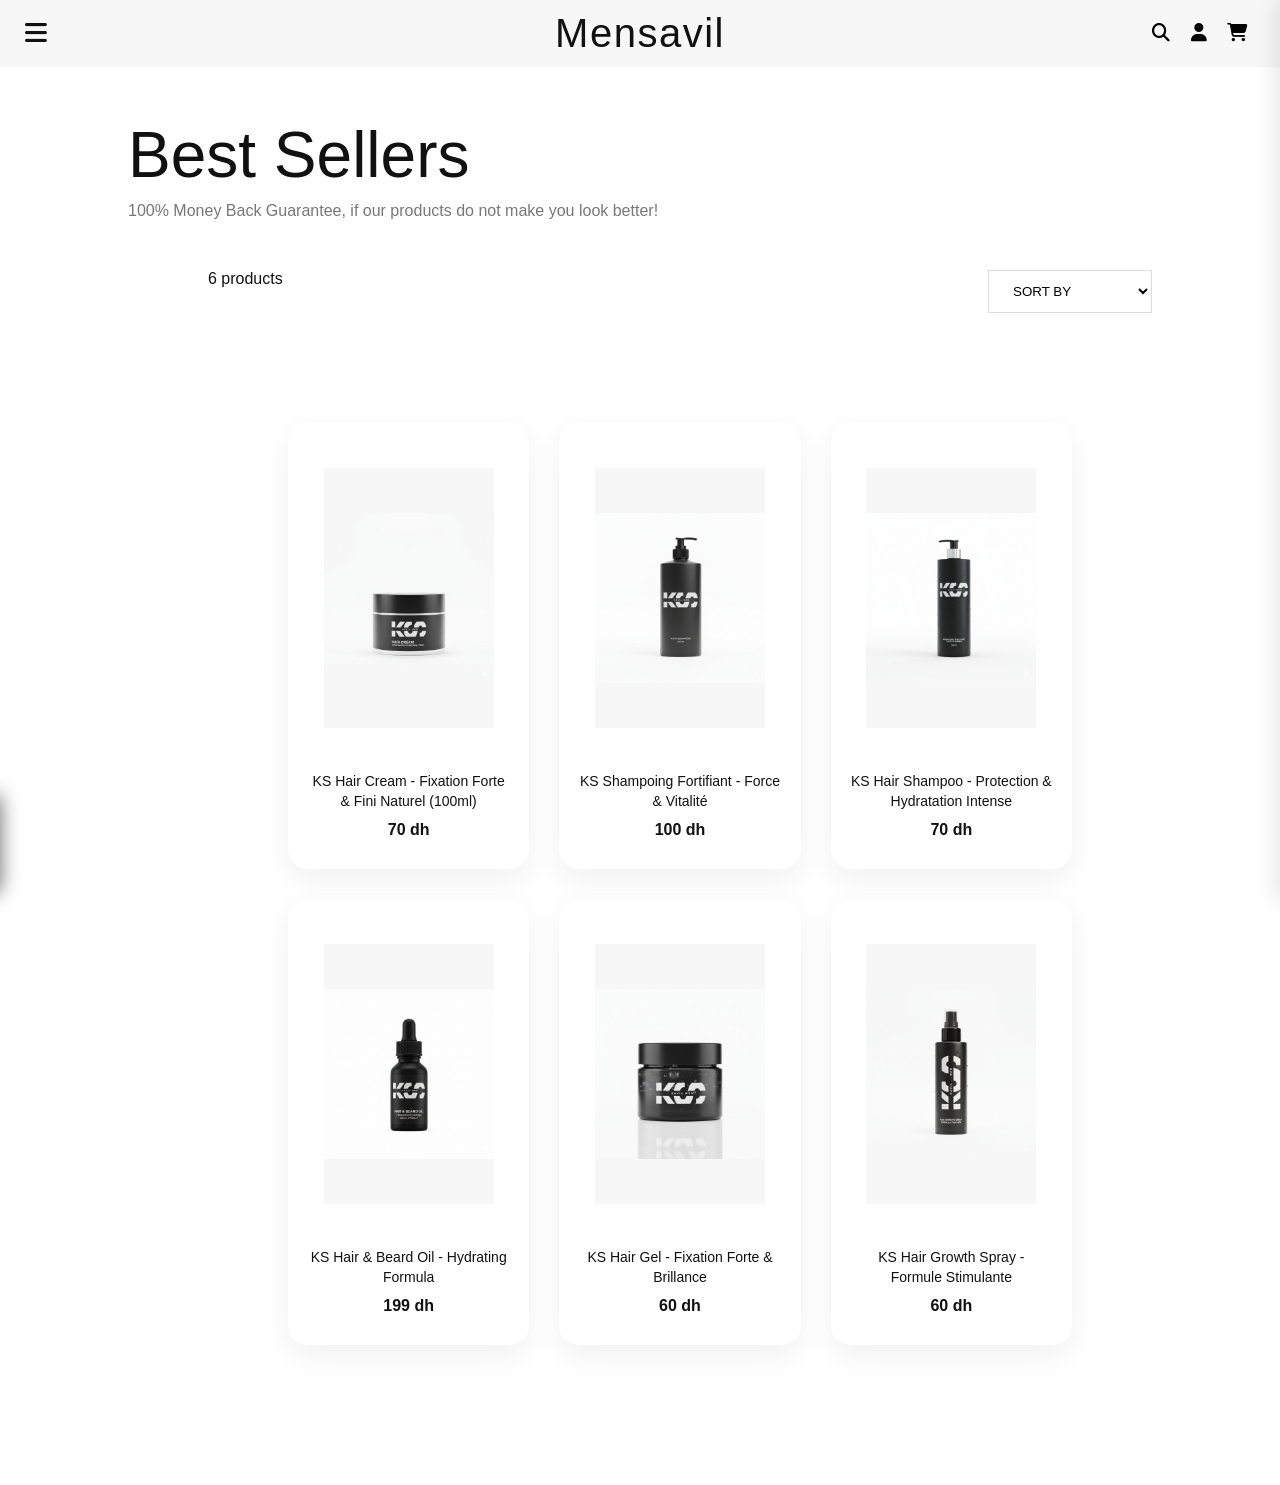
<file: PRODUCTS.html>
<!DOCTYPE html>
<html lang="en">
<head>
    <meta charset="UTF-8">
    <meta name="viewport" content="width=device-width, initial-scale=1.0">
    <title>Mensavil</title>

    <!-- Icons -->
    <link rel="stylesheet" href="https://cdnjs.cloudflare.com/ajax/libs/font-awesome/6.5.0/css/all.min.css">
    <link rel="stylesheet" href="produit.css">
</head>
<body>

<!-- 🔝 NAVBAR -->
<header class="navbar">
    <div class="menu-icon" onclick="toggleMenu()">
        <i class="fas fa-bars"></i>
    </div>

    <h1 class="logo">Mensavil</h1>
    <!-- ICONS -->
<div class="search-container">
    <button class="icon-btn" id="searchBtn">
        <i class="fas fa-search"></i>
    </button>

    <button class="icon-btn" id="loginBtn">
        <i class="fas fa-user"></i>
    </button>

    <button class="icon-btn" id="cartBtn">
        <i class="fa-solid fa-cart-shopping"></i>
    </button>
</div>

<!-- SEARCH OVERLAY -->
<div id="searchOverlay" class="search-overlay">
    <div class="search-content">
        <input type="text" placeholder="Search products...">
        <span id="closeSearch">✕</span>
    </div>
</div>

<!-- CART PANEL -->
<div id="cartPanel" class="cart-panel">
    <div class="cart-header">
        <h3>Cart</h3>
        <span id="closeCart">✕</span>
    </div>

    <div class="cart-body">
        <p>Your cart is empty</p>
    </div>
</div>
<!-- Overlay / Modal -->
<div id="loginOverlay" class="overlay">
    <div class="overlay-content">
        <span id="closeOverlay" class="close-btn">&times;</span>
        <h2>Connexion</h2>
        <input type="text" placeholder="Email">
        <input type="password" placeholder="Mot de passe">
        <button class="submit-btn">Se connecter</button>
    </div>
</div>
</header>
<!-- 📌 SIDEBAR MENU LUXE -->
<div id="sidebar" class="sidebar">

    <!-- Top (close button) -->
    <div class="sidebar-header">
        <span class="close-btn" onclick="toggleMenu()">
            <i class="fas fa-times"></i>
        </span>
    </div>

    <!-- Menu links -->
    <div class="menu-links">
        <a href="index.html">Home</a>
        <a href="PRODUCTS.html">Products</a>
        <a href="TUTORIALS.html">Tutorials</a>
        <a href="MANAGE-SUBSCRIPTION.html">Manage Subscription</a>
        <a href="CONTACT-US.html">Contact Us</a>
    </div>

    <!-- Country -->
<div class="country-select">
    <div class="country-btn" onclick="toggleCountry()">
        🌍 MOROCCO (MAD د.م)
        <i class="fas fa-chevron-down"></i>
    </div>

    <div id="countryDropdown" class="country-dropdown">
        <div onclick="selectCountry('Morocco (MAD د.م)')">🇲🇦 Morocco (MAD)</div>
        <div onclick="selectCountry('France (EUR €)')">🇫🇷 France (EUR)</div>
        <div onclick="selectCountry('USA (USD $)')">🇺🇸 USA (USD)</div>
        <div onclick="selectCountry('Spain (EUR €)')">🇪🇸 Spain (EUR)</div>
        <div onclick="selectCountry('UAE (AED د.إ)')">🇦🇪 UAE (AED)</div>
    </div>
</div>

    <!-- Login -->
    <div class="login">
        <i class="far fa-user"></i>
        <span>Log in</span>
    </div>
      <!-- Center: Social Media -->
    <div class="socials">
        <a href="https://www.facebook.com/share/1CTE4tAxzr/?mibextid=wwXIfr" target="_blank" class="social-icon facebook">
            <i class="fab fa-facebook-f"></i>
        </a>
        <a href="https://www.instagram.com/savilmen?igsh=MWd6aDZpbG5mamI0bw%3D%3D&utm_source=qr" target="_blank" class="social-icon instagram">
            <i class="fab fa-instagram"></i>
        </a>
        <a href="https://www.whatsapp.com" target="_blank" class="social-icon whatsapp">
            <i class="fab fa-whatsapp"></i>
        </a>
        <a href="https://www.tiktok.com/@mensavil7" target="_blank" class="social-icon tiktok">
            <i class="fab fa-tiktok"></i>
        </a>
    </div>
<!-- Footer / Bottom Menu -->
<div class="bottom-bar">

    <!-- Left: Copyright -->
 <footer>
  <div class="scroll-container">
    <p class="scroll-text">
      © 2026 MenSavil — Tous droits réservés • Produits cosmétiques premium
    </p>
  </div>
 </footer>
</div>
</div>
<!-- Overlay -->
<div id="overlay" onclick="toggleMenu()"></div>

<body>
    <div class="container">

<header class="top">
  <h1>Best Sellers</h1>
  <p>100% Money Back Guarantee, if our products do not make you look better!</p>
</header>

<div class="shop">

  <!-- PRODUCTS -->
  <section class="content">

    <div class="toolbar">
      <span>6 products</span>
      <select>
        <option>SORT BY</option>
        <option>Best sellers</option>
        <option>Price: low to high</option>
        <option>Price: high to low</option>
      </select>
    </div>

    <div class="products">
      
      <a href="creme.html" class="product-link">
      <div class="card" data-name="KS Hair Cream">
        <img src="creme.png">
        <h4>KS Hair Cream - Fixation Forte & Fini Naturel (100ml)</h4>
        <p class="muted"></p>
        <span class="price">70 dh</span>
      </div>
      </a>

      <a href="shampo.html" class="product-link">
      <div class="card" data-name="KS Shampoing Fortifiant">
        <img src="champo.png">
        <h4>KS Shampoing Fortifiant - Force & Vitalité</h4>
        <span class="price">100 dh</span>
      </div>
      </a>

      <a href="apres-shampo.html" class="product-link">
      <div class="card" data-name="KS Hair Shampoo">
        <img src="apres-champo.png">
        <h4>KS Hair Shampoo - Protection & Hydratation Intense </h4>
        <span class="price">70 dh</span>
      </div>
      </a>

     <a href="huil.html" class="product-link">
  <div class="card" data-name="KS Hair & Beard Oil">
    <img src="huile.png" alt="KS Hair & Beard Oil">
    <h4>KS Hair & Beard Oil - Hydrating Formula </h4>
    <span class="price">199 dh</span>
  </div>
</a>
<a href="gel.html" class="product-link">
  <div class="card" data-name="KS Hair Gel">
    <img src="gel.jpg" alt="KS Hair Gel">
    <h4>KS Hair Gel - Fixation Forte & Brillance</h4>
    <span class="price">60 dh</span>
  </div>
</a>
      <a href="spray.html" class="product-link">  
      <div class="card" data-name="KS Hair Growth Spray">
        <img src="spryt.png">
        <h4>KS Hair Growth Spray - Formule Stimulante</h4>
        <span class="price">60 dh</span>
      </div>
    </div>
    </a>
  </section>
</div>
    </div>
</body>
<script src="produit.js"></script>
</body>
</html>
</file>
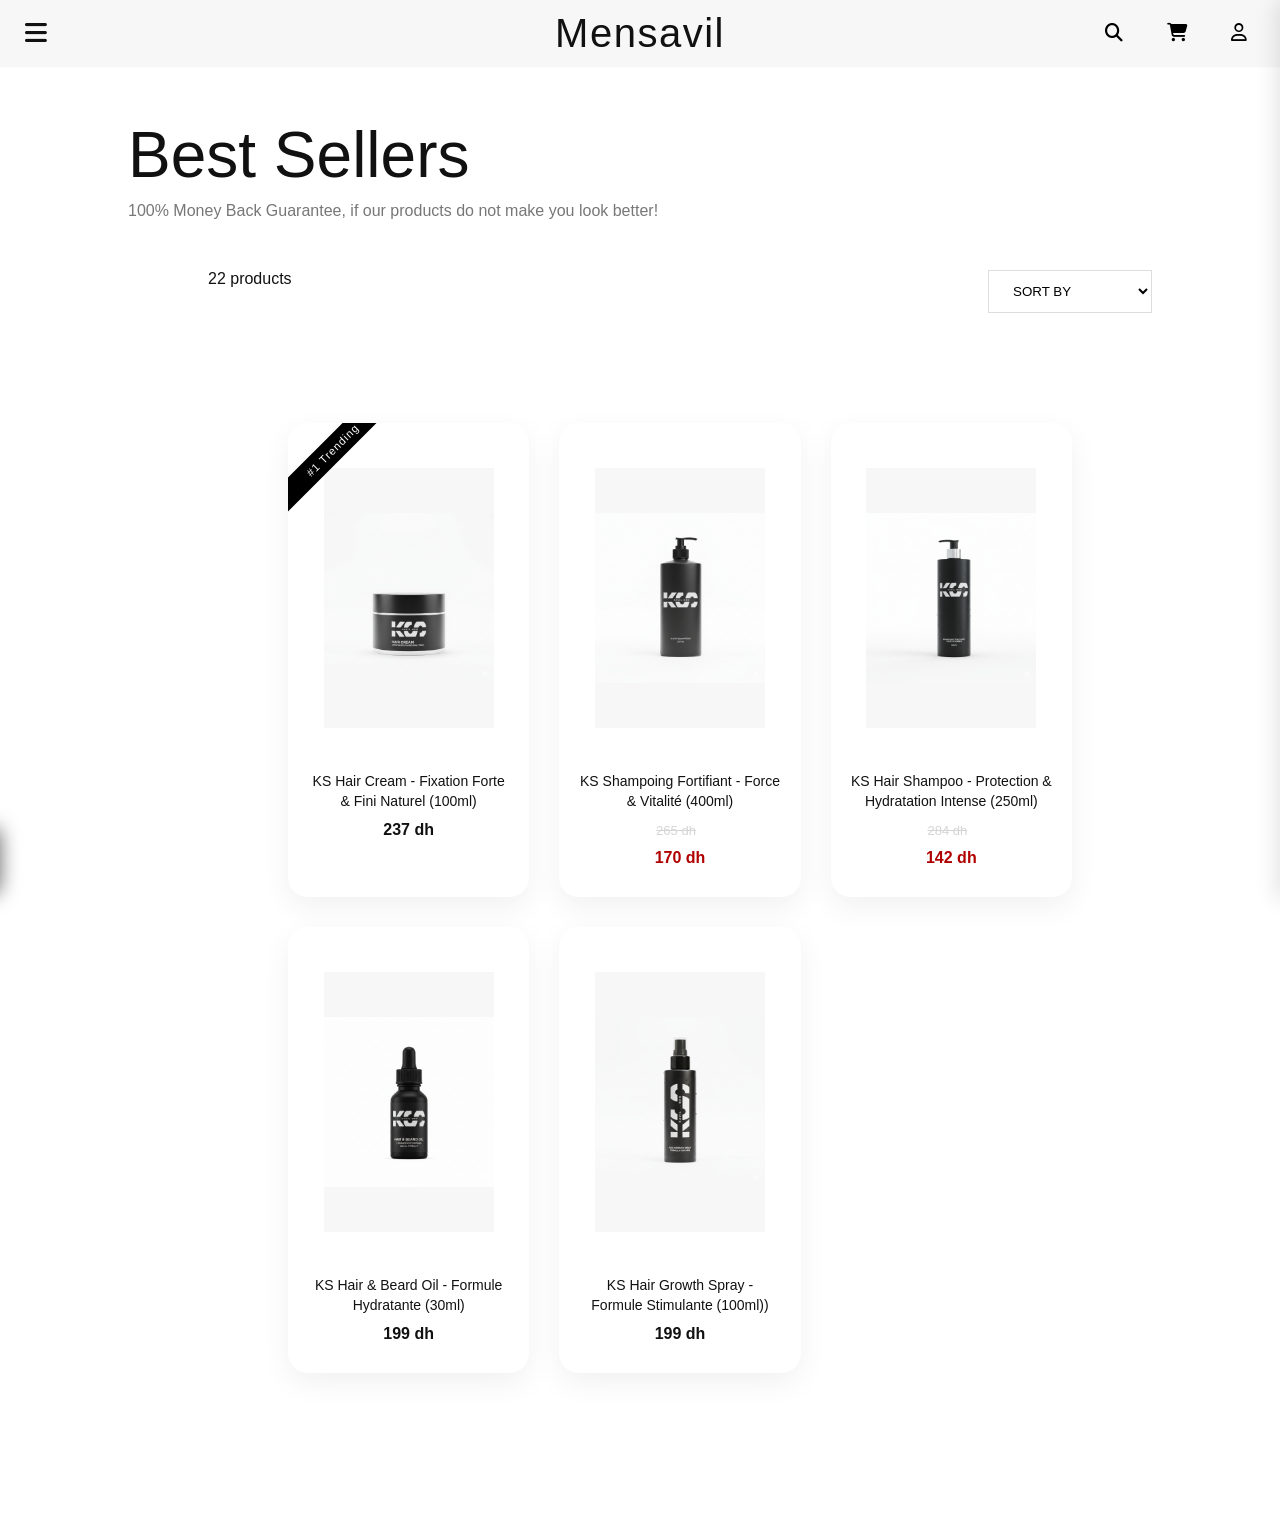
<file: produit.html>
<!DOCTYPE html>
<html lang="en">
<head>
    <meta charset="UTF-8">
    <meta name="viewport" content="width=device-width, initial-scale=1.0">
    <title>Mensavil</title>

    <!-- Icons -->
    <link rel="stylesheet" href="https://cdnjs.cloudflare.com/ajax/libs/font-awesome/6.5.0/css/all.min.css">
    <link rel="stylesheet" href="produit.css">
</head>
<body>

<!-- 🔝 NAVBAR -->
<header class="navbar">
    <div class="menu-icon" onclick="toggleMenu()">
        <i class="fas fa-bars"></i>
    </div>

    <h1 class="logo">Mensavil</h1>
    <!-- ICONS -->
<div class="icons">
    <button class="icon-btn" id="searchBtn">
        <i class="fas fa-search"></i>
    </button>

    <button class="icon-btn" id="cartBtn">
        <i class="fa-solid fa-cart-shopping"></i>
    </button>

    <button class="icon-btn" id="loginBtn">
        <i class="far fa-user"></i>
    </button>
</div>

<!-- SEARCH OVERLAY -->
<div id="searchOverlay" class="search-overlay">
    <div class="search-content">
        <input type="text" placeholder="Search products...">
        <span id="closeSearch">✕</span>
    </div>
</div>

<!-- CART PANEL -->
<div id="cartPanel" class="cart-panel">
    <div class="cart-header">
        <h3>Cart</h3>
        <span id="closeCart">✕</span>
    </div>

    <div class="cart-body">
        <p>Your cart is empty</p>
    </div>
</div>

</header>

<!-- 📌 SIDEBAR MENU LUXE -->
<div id="sidebar" class="sidebar">

    <!-- Top (close button) -->
    <div class="sidebar-header">
        <span class="close-btn" onclick="toggleMenu()">
            <i class="fas fa-times"></i>
        </span>
    </div>

    <!-- Menu links -->
    <div class="menu-links">
        <a href="index.html">Home</a>
        <a href="PRODUCTS.html">Products</a>
        <a href="TUTORIALS.html">Tutorials</a>
        <a href="MANAGE-SUBSCRIPTION.html">Manage Subscription</a>
        <a href="CONTACT-US.html">Contact Us</a>
    </div>

    <!-- Country -->
<div class="country-select">
    <div class="country-btn" onclick="toggleCountry()">
        🌍 MOROCCO (MAD د.م)
        <i class="fas fa-chevron-down"></i>
    </div>

    <div id="countryDropdown" class="country-dropdown">
        <div onclick="selectCountry('Morocco (MAD د.م)')">🇲🇦 Morocco (MAD)</div>
        <div onclick="selectCountry('France (EUR €)')">🇫🇷 France (EUR)</div>
        <div onclick="selectCountry('USA (USD $)')">🇺🇸 USA (USD)</div>
        <div onclick="selectCountry('Spain (EUR €)')">🇪🇸 Spain (EUR)</div>
        <div onclick="selectCountry('UAE (AED د.إ)')">🇦🇪 UAE (AED)</div>
    </div>
</div>

    <!-- Login -->
    <div class="login">
        <i class="far fa-user"></i>
        <span>Log in</span>
    </div>
      <!-- Center: Social Media -->
    <div class="socials">
        <a href="https://www.facebook.com" target="_blank" class="social-icon facebook">
            <i class="fab fa-facebook-f"></i>
        </a>
        <a href="https://www.instagram.com" target="_blank" class="social-icon instagram">
            <i class="fab fa-instagram"></i>
        </a>
        <a href="https://www.whatsapp.com" target="_blank" class="social-icon whatsapp">
            <i class="fab fa-whatsapp"></i>
        </a>
        <a href="https://www.tiktok.com" target="_blank" class="social-icon tiktok">
            <i class="fab fa-tiktok"></i>
        </a>
    </div>
    
   

<!-- Footer / Bottom Menu -->
<div class="bottom-bar">

    <!-- Left: Copyright -->
    <div class="bottom-left">
        © 2026, MenSavil. All rights reserved.
    </div>

</div>

</div>

    <section class="hero-slider">

    <!-- Navigation bars -->
    <div class="slider-nav">
        <span class="bar active" onclick="showSlide(0)"></span>
        <span class="bar" onclick="showSlide(1)"></span>
    </div>
    </section>
    <div class="container">

<header class="top">
  <h1>Best Sellers</h1>
  <p>100% Money Back Guarantee, if our products do not make you look better!</p>
</header>

<div class="shop">

  <!-- PRODUCTS -->
  <section class="content">

    <div class="toolbar">
      <span>22 products</span>
      <select>
        <option>SORT BY</option>
        <option>Best sellers</option>
        <option>Price: low to high</option>
        <option>Price: high to low</option>
      </select>
    </div>

    <div class="products">
      
      <div class="card">
        <span class="badge">#1 Trending</span>
        <img src="creme.png">
        <h4>KS Hair Cream - Fixation Forte & Fini Naturel (100ml)</h4>
        <p class="muted"></p>
        <span class="price">237 dh</span>
      </div>

      <div class="card">
        <img src="champo.png">
        <h4>KS Shampoing Fortifiant - Force & Vitalité (400ml)</h4>
        <span class="old">265 dh</span>
        <span class="new">170 dh</span>
      </div>

      <div class="card">
        <img src="apres-champo.png">
        <h4>KS Hair Shampoo - Protection & Hydratation Intense (250ml)</h4>
        <span class="old">284 dh</span>
        <span class="new">142 dh</span>
      </div>

      <div class="card">
        <img src="huile.png">
        <h4>KS Hair & Beard Oil - Formule Hydratante (30ml)</h4>
        <span class="price">199 dh</span>
      </div>

      <div class="card">
        <img src="spryt.png">
        <h4>KS Hair Growth Spray - Formule Stimulante (100ml))</h4>
        <span class="price">199 dh</span>
      </div>
    </div>

  </section>
</div>
    </div>
    <script src="produit.js"></script>
</body>
</html>
</file>
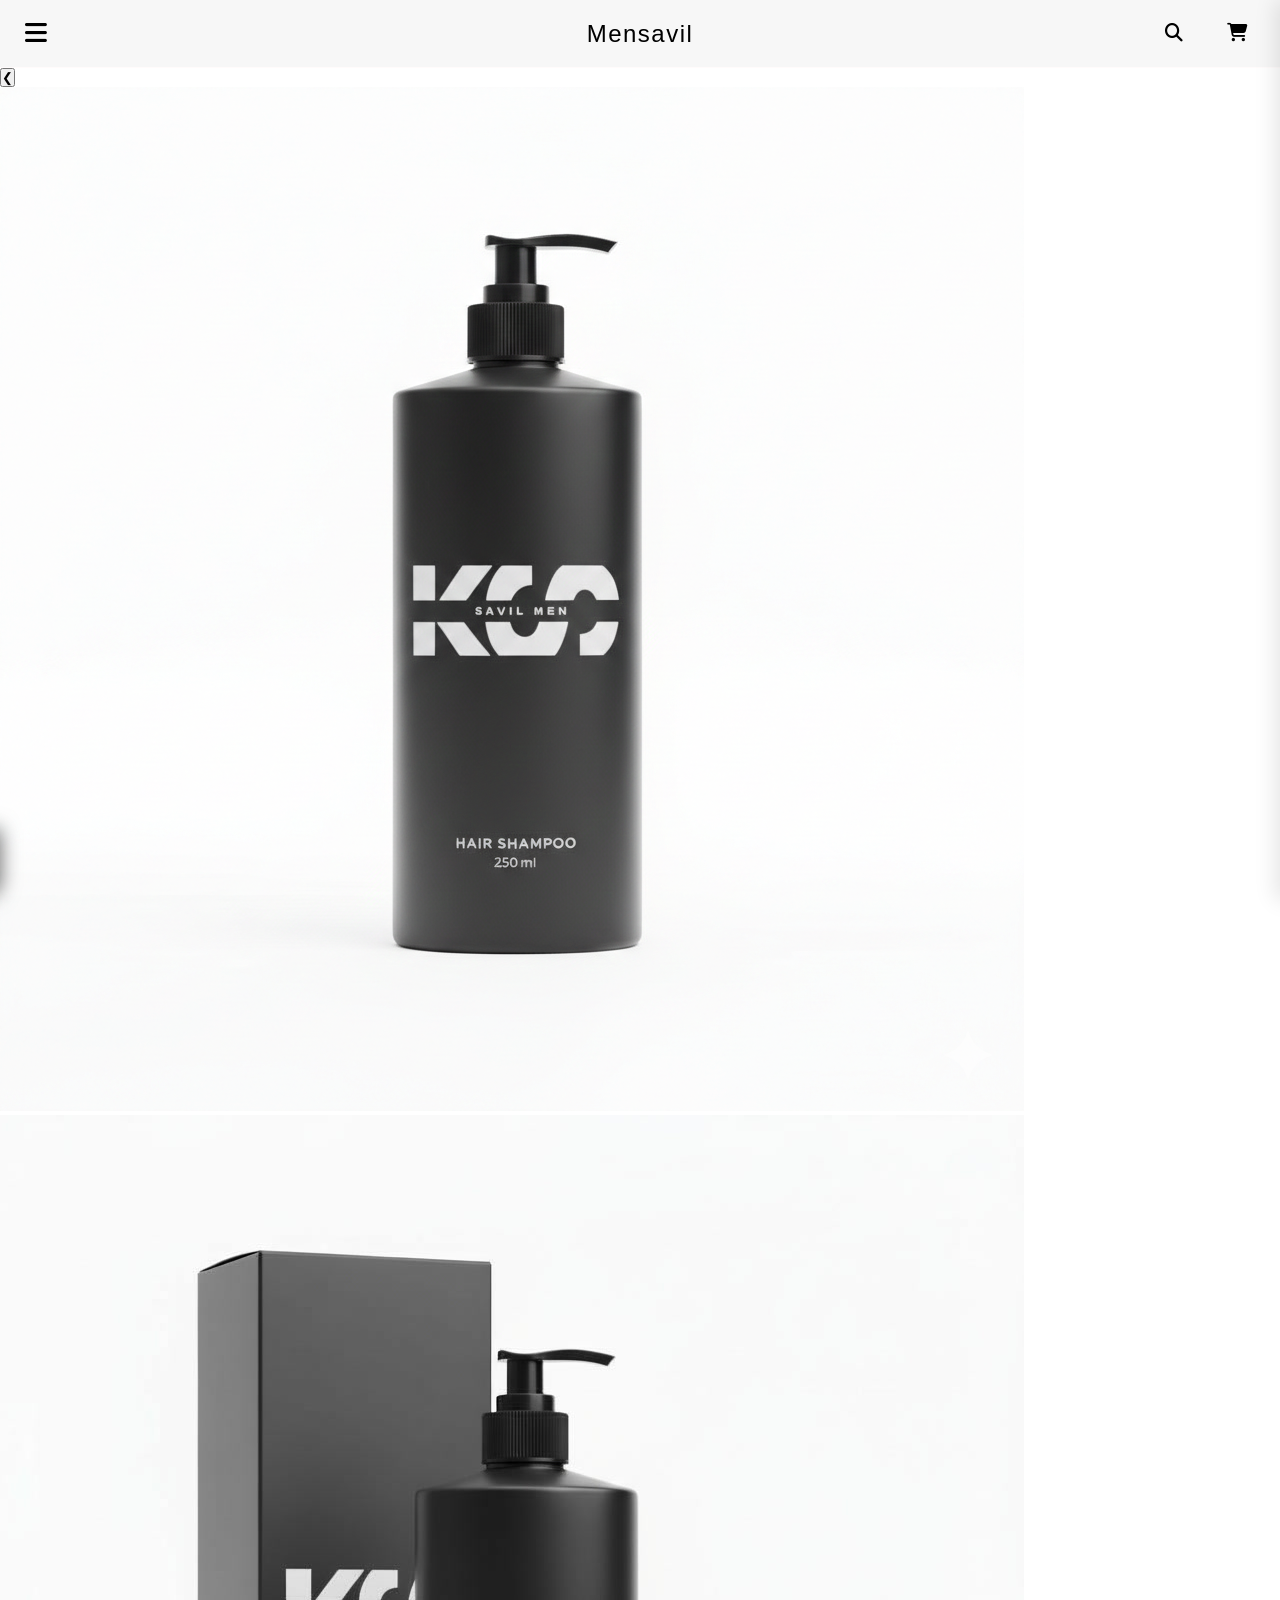
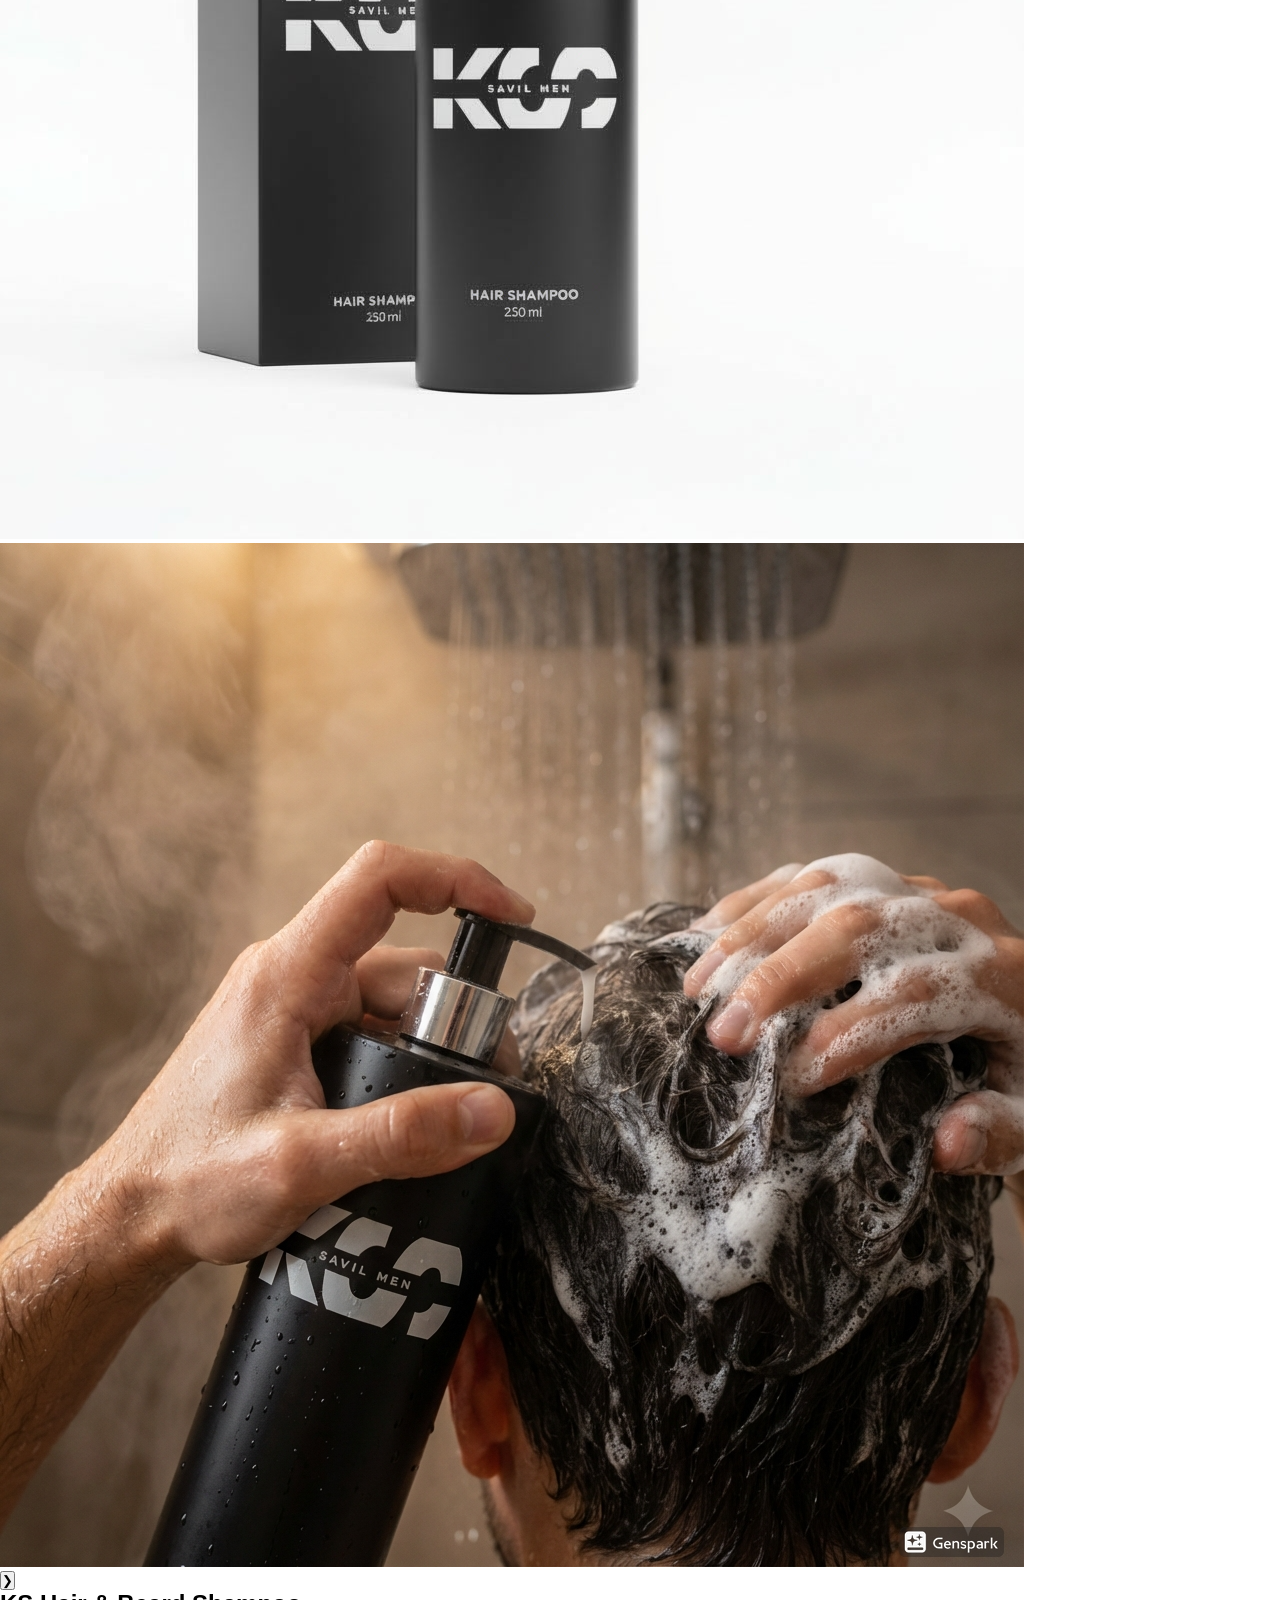
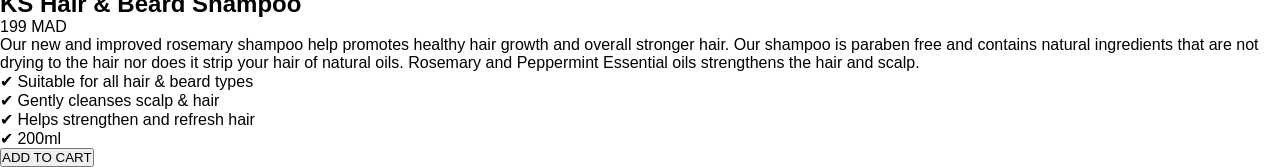
<file: shampo.html>
<!DOCTYPE html>
<html lang="en">
<head>
    <meta charset="UTF-8">
    <meta http-equiv="X-UA-Compatible" content="IE=edge">
    <meta name="viewport" content="width=device-width, initial-scale=1.0">
    <title>Savilmen Page</title>
    <link rel="shortcut icon" href="images/fev-icom.png"/>
    <link rel="stylesheet" href="https://cdnjs.cloudflare.com/ajax/libs/font-awesome/6.2.1/css/all.min.css">
</head>
<style>
* {
    margin: 0;
    padding: 0;
    box-sizing: border-box;
    font-family: 'Helvetica Neue', Arial, sans-serif;
}

body {
    background: #fff;

}

/* 🔝 NAVBAR */
.navbar {
    display: flex;
    justify-content: space-between;
    align-items: center;
    padding: 15px 25px;
    background: #f7f7f7;
    border-bottom: 1px solid #fffbfb;
}

.logo {
    position: absolute;  
    left: 50%;           
    transform: translateX(-50%); 
    font-size: 24px;
    font-weight: 400;
    letter-spacing: 1.5px;
}


.menu-icon {
    font-size: 25px;
    cursor: pointer;
}

.icons i {
    margin-left: 18px;
    cursor: pointer;
    font-size: 18px;
}

/* 📌 SIDEBAR (STYLE LUXE) */
.sidebar {
    position: fixed;
    top: 0;
    left: -320px;
    width: 320px;
    height: 100%;
    background: #f7f7f7;
    transition: 0.4s ease;
    z-index: 1000;
    display: flex;
    flex-direction: column;
    justify-content: space-between;
}

/* OPEN */
.sidebar.open {
    left: 0;
}

/* HEADER (X button) */
.sidebar-header {
    padding: 20px;
}

.close-btn {
    font-size: 20px;
    cursor: pointer;
}

/* MENU LINKS */
.menu-links {
    display: flex;
    flex-direction: column;
}

.menu-links a {
    padding: 20px 25px;
    text-decoration: none;
    color: #222;
    font-size: 16px;
    font-weight: 300;
    letter-spacing: 0.6px;
    border-top: 1px solid #ddd;
    transition: all 0.3s ease;
}

.menu-links a:hover {
    background: #eeeeee;
    padding-left: 35px;
}

/* COUNTRY */
.country {
    padding: 15px 25px;
    border-top: 1px solid #ddd;
    font-size: 13px;
    display: flex;
    justify-content: space-between;
    align-items: center;
    color: #444;
}

/* LOGIN */
.login {
    padding: 15px 25px;
    font-size: 14px;
    display: flex;
    gap: 10px;
    align-items: center;
    color: #222;
}

/* Réseaux sociaux en bas de la sidebar */
.sidebar .social-icons {
    position: absolute;
    bottom: 20px;
    left: 0;
    width: 100%;
    display: flex;
    justify-content: space-around;
    padding: 0 10px;
}

.sidebar .social-icons a img {
    width: 24px;
    height: 24px;
    transition: transform 0.2s;
}

.sidebar .social-icons a img:hover {
    transform: scale(1.2);
}

/* 🔲 OVERLAY (fond sombre) */
#overlay {
    position: fixed;
    top: 0;
    left: 0;
    width: 100%;
    height: 100%;
    background: rgba(0,0,0,0.35);
    backdrop-filter: blur(3px);
    opacity: 0;
    visibility: hidden;
    transition: 0.3s;
}

#overlay.show {
    opacity: 1;
    visibility: visible;
}

/* 📱 RESPONSIVE */
@media (max-width: 768px) {
    .logo {
        font-size: 20px;
        
    }

    .sidebar {
        width: 280px;
    }

    .menu-links a {
        font-size: 15px;
    }
}
/* Container bottom-bar dans le menu - style ultra luxe */
.bottom-bar {
    display: flex;
    justify-content: space-between;   /* gauche, centre, droite */
    align-items: center;
    padding: 25px 35px;
     gap: 50px;   
    background: linear-gradient(180deg, #0d0d0d 0%, #1a1a1a 100%); /* dégradé sombre premium */
    border-top: 1px solid rgba(255, 255, 255, 0.1);
    border-radius: 0 0 12px 12px;
    box-shadow: 0 -5px 20px rgba(0,0,0,0.6);
    font-family: 'Poppins', sans-serif;
    margin-top: auto;
}

/* Left: Copyright */
.bottom-left {
    color: #888;               /* gris discret mais lisible */
    font-size: 13px;
    letter-spacing: 0.5px;
}

/* Social Icons */
.socials {
    display: flex;
    gap: 50px;
    justify-content: center;
    align-items: center;
}

/* Taille générale et transition */
.social-icon i {
    font-size: 24px;
    transition: all 0.4s ease;
}

/* Couleurs par défaut des applications */
.social-icon.facebook i { color: #1877f2; }   /* bleu Facebook */
.social-icon.instagram i { 
    color: #e1306c;  /* rose Instagram */
    /* Optionnel : gradient Instagram */
    background: radial-gradient(circle at 30% 107%, #fdf497 0%, #fdf497 5%, #fd5949 45%, #d6249f 60%, #285AEB 90%);
    -webkit-background-clip: text;
    -webkit-text-fill-color: transparent;
}
.social-icon.whatsapp i { color: #25D366; }    /* vert WhatsApp */
.social-icon.tiktok i { color: #141515; }      /* bleu clair TikTok */

/* Hover général - effet doré + zoom */
.social-icon:hover i {
    color: #f1c40f !important;       /* doré luxe */
    transform: scale(1.4) rotate(-5deg);
    text-shadow: 0 0 10px #f1c40f, 0 0 20px #f1c40f; /* glow doré */
}

.social-icon:hover i {
    color: #f1c40f;             /* doré vif */
    transform: rotate(-10deg) scale(1.5);  /* rotation + zoom pour effet dynamique */
    text-shadow: 0 0 10px #f1c40f, 0 0 20px #f1c40f; /* glow doré */
}

/* Container vertical */
.sidebar-bottom {
    display: flex;
    flex-direction: column;   
    align-items: center;
    gap: 40px;               /* espace entre Socials, Paiement, Copyright */
    margin-top: auto;
    padding: 25px;
    border-top: 1px solid rgba(255,255,255,0.2);
}

/* Social Icons verticales */
.socials-vertical {
    display: flex;
    flex-direction: column;   
    gap: 25px;                /* espace entre chaque icône sociale */
    align-items: center;
}

/* Logos paiement vertical */
.payment-vertical {
    display: flex;
    flex-direction: column;
    gap: 25px;                /* espace entre chaque logo de paiement */
    align-items: center;
}

/* Hover social icon */
.socials-vertical .social-icon i {
    font-size: 30px;
    transition: all 0.4s ease;
}

.socials-vertical .social-icon.facebook i { color: #1877f2; }
.socials-vertical .social-icon.instagram i { color: #e1306c; }
.socials-vertical .social-icon.whatsapp i { color: #25D366; }
.socials-vertical .social-icon.tiktok i { color: #69C9D0; }

.socials-vertical .social-icon:hover i {
    color: #f1c40f;
    transform: scale(1.5) rotate(-5deg);
    text-shadow: 0 0 10px #f1c40f, 0 0 20px #f1c40f;
}

/* Logos paiement hover */
.payment-vertical img {
    width: 45px;
    height: auto;
    filter: brightness(0);       /* noir par défaut */
    transition: all 0.4s ease;
    cursor: pointer;
}

.payment-vertical img:hover {
    filter: drop-shadow(0 0 12px #f1c40f) brightness(1.2);
    transform: scale(1.2) rotate(-5deg);
}

/* Copyright */
.sidebar-bottom .copyright {
    font-size: 13px;
    color: #ccc;
    text-align: center;
}
/* COUNTRY SELECT */
.country-select {
    border-top: 1px solid #eee;
    padding: 15px 20px;
    margin-top: 20px;
}

/* Button */
.country-btn {
    display: flex;
    justify-content: space-between;
    align-items: center;
    font-size: 13px;
    cursor: pointer;
    color: #333;
}

/* Dropdown */
.country-dropdown {
    margin-top: 10px;
    display: none;
    flex-direction: column;
    background: #fff;
    border-radius: 8px;
    box-shadow: 0 5px 20px rgba(0,0,0,0.08);
    overflow: hidden;
}

/* Items */
.country-dropdown div {
    padding: 12px 15px;
    font-size: 13px;
    cursor: pointer;
    transition: 0.3s;
}

.country-dropdown div:hover {
    background: #f5f5f5;
    padding-left: 20px;
}

/* Active */
.country-dropdown.show {
    display: flex;
}


/* ICONS */
.icons {
    display: flex;
    gap: 10px;
}

.icon-btn {
    background: none;
    border: none;
    font-size: 18px;
    cursor: pointer;
    padding: 8px;
    border-radius: 50%;
    transition: 0.3s;
}

.icon-btn:hover {
    background: rgba(0,0,0,0.05);
}

/* 🔍 SEARCH OVERLAY */
.search-overlay {
    position: fixed;
    inset: 0;
    background: rgba(255,255,255,0.98);
    display: flex;
    align-items: center;
    justify-content: center;
    transform: translateY(-100%);
    transition: 0.4s ease;
    z-index: 2000;
}

.search-overlay.active {
    transform: translateY(0);
}

.search-content {
    width: 80%;
    max-width: 600px;
    display: flex;
    align-items: center;
    border-bottom: 2px solid #000;
}

.search-content input {
    width: 100%;
    border: none;
    font-size: 20px;
    padding: 10px;
    outline: none;
}

.search-content span {
    cursor: pointer;
    font-size: 22px;
}

/* 🛒 CART PANEL */
.cart-panel {
    position: fixed;
    top: 0;
    right: -350px;
    width: 350px;
    height: 100%;
    background: #fff;
    box-shadow: -5px 0 20px rgba(0,0,0,0.1);
    transition: 0.4s ease;
    z-index: 2000;
    display: flex;
    flex-direction: column;
}

.cart-panel.active {
    right: 0;
}

.cart-header {
    display: flex;
    justify-content: space-between;
    padding: 20px;
    border-bottom: 1px solid #eee;
}

.cart-header span {
    cursor: pointer;
    font-size: 20px;
}

.cart-body {
    padding: 20px;
    font-size: 14px;
}




</style>
<!-- 🔝 NAVBAR -->
<header class="navbar">
    <div class="menu-icon" onclick="toggleMenu()">
        <i class="fas fa-bars"></i>
    </div>

    <h1 class="logo">Mensavil</h1>
    <!-- ICONS -->
<div class="icons">
    <button class="icon-btn" id="searchBtn">
        <i class="fas fa-search"></i>
    </button>

    <button class="icon-btn" id="cartBtn">
        <i class="fa-solid fa-cart-shopping"></i>
    </button>
</div>

<!-- SEARCH OVERLAY -->
<div id="searchOverlay" class="search-overlay">
    <div class="search-content">
        <input type="text" placeholder="Search products...">
        <span id="closeSearch">✕</span>
    </div>
</div>

<!-- CART PANEL -->
<div id="cartPanel" class="cart-panel">
    <div class="cart-header">
        <h3>Cart</h3>
        <span id="closeCart">✕</span>
    </div>

    <div class="cart-body">
        <p>Your cart is empty</p>
    </div>
</div>

</header>

<!-- 📌 SIDEBAR MENU LUXE -->
<div id="sidebar" class="sidebar">

    <!-- Top (close button) -->
    <div class="sidebar-header">
        <span class="close-btn" onclick="toggleMenu()">
            <i class="fas fa-times"></i>
        </span>
    </div>

    <!-- Menu links -->
    <div class="menu-links">
        <a href="index.html">Home</a>
        <a href="PRODUCTS.html">Products</a>
        <a href="TUTORIALS.html">Tutorials</a>
        <a href="MANAGE-SUBSCRIPTION.html">Manage Subscription</a>
        <a href="CONTACT-US.html">Contact Us</a>
    </div>

    <!-- Country -->
<div class="country-select">
    <div class="country-btn" onclick="toggleCountry()">
        🌍 MOROCCO (MAD د.م)
        <i class="fas fa-chevron-down"></i>
    </div>

    <div id="countryDropdown" class="country-dropdown">
        <div onclick="selectCountry('Morocco (MAD د.م)')">🇲🇦 Morocco (MAD)</div>
        <div onclick="selectCountry('France (EUR €)')">🇫🇷 France (EUR)</div>
        <div onclick="selectCountry('USA (USD $)')">🇺🇸 USA (USD)</div>
        <div onclick="selectCountry('Spain (EUR €)')">🇪🇸 Spain (EUR)</div>
        <div onclick="selectCountry('UAE (AED د.إ)')">🇦🇪 UAE (AED)</div>
    </div>
</div>

    <!-- Login -->
    <div class="login">
        <i class="far fa-user"></i>
        <span>Log in</span>
    </div>
      <!-- Center: Social Media -->
    <div class="socials">
        <a href="https://www.facebook.com" target="_blank" class="social-icon facebook">
            <i class="fab fa-facebook-f"></i>
        </a>
        <a href="https://www.instagram.com" target="_blank" class="social-icon instagram">
            <i class="fab fa-instagram"></i>
        </a>
        <a href="https://www.whatsapp.com" target="_blank" class="social-icon whatsapp">
            <i class="fab fa-whatsapp"></i>
        </a>
        <a href="https://www.tiktok.com" target="_blank" class="social-icon tiktok">
            <i class="fab fa-tiktok"></i>
        </a>
    </div>
    
   

<!-- Footer / Bottom Menu -->
<div class="bottom-bar">

    <!-- Left: Copyright -->
    <div class="bottom-left">
        © 2026, MenSavil. All rights reserved.
    </div>

</div>

</div>

<!-- Overlay -->
<div id="overlay" onclick="toggleMenu()"></div>

<body>
    <!-- IMAGES -->
<div class="product-images">

  <div class="gallery-wrapper">

    <button class="nav-btn left" onclick="scrollGallery(-1)">&#10094;</button>

    <div class="horizontal-gallery" id="gallery">
      <img src="champo.png">
      <img src="shompo-emballage.jpg">
      <img src="shampo1.png">
    </div>

    <button class="nav-btn right" onclick="scrollGallery(1)">&#10095;</button>

  </div>

</div>

    <!-- INFO -->
    <div class="product-info">
      <h2>KS Hair & Beard Shampoo</h2>
      <p class="price">199 MAD</p>

      <p class="description">
        Our new and improved rosemary shampoo help promotes healthy hair growth and overall stronger hair. 
        Our shampoo is paraben free and contains natural ingredients that are not drying to the hair nor does 
        it strip your hair of natural oils. Rosemary and Peppermint Essential oils strengthens the hair and scalp.
      </p>

      <ul>
        <li>✔ Suitable for all hair & beard types</li>
        <li>✔ Gently cleanses scalp & hair</li>
        <li>✔ Helps strengthen and refresh hair</li>
        <li>✔ 200ml</li>
      </ul>

      <button class="add-to-cart">ADD TO CART</button>
    </div>

  </div>
  </body>

</section>
<script>
function changeImage(src){
  document.getElementById("mainImage").src = src;
}
function scrollGallery(direction){
  const gallery = document.getElementById("gallery");
  const width = gallery.clientWidth;
  gallery.scrollBy({
    left: direction * width,
    behavior: "smooth"
  });
}
</script>
</html>

<script>
  function toggleMenu() {
    document.getElementById("sidebar").classList.toggle("open");
    document.getElementById("overlay").classList.toggle("show");
}

function toggleCountry() {
    document.getElementById("countryDropdown").classList.toggle("show");
}

function selectCountry(country) {
    document.querySelector(".country-btn").innerHTML =
        "🌍 " + country + ' <i class="fas fa-chevron-down"></i>';

    document.getElementById("countryDropdown").classList.remove("show");
}

const searchBtn = document.getElementById("searchBtn");
const cartBtn = document.getElementById("cartBtn");

const searchOverlay = document.getElementById("searchOverlay");
const cartPanel = document.getElementById("cartPanel");

const closeSearch = document.getElementById("closeSearch");
const closeCart = document.getElementById("closeCart");

/* SEARCH */
searchBtn.onclick = () => {
    searchOverlay.classList.add("active");
};

closeSearch.onclick = () => {
    searchOverlay.classList.remove("active");
};

/* CART */
cartBtn.onclick = () => {
    cartPanel.classList.add("active");
};

closeCart.onclick = () => {
    cartPanel.classList.remove("active");
};
function changeImage(src){
  document.getElementById("mainImage").src = src;
}
function scrollGallery(direction){
  const gallery = document.getElementById("gallery");
  const width = gallery.clientWidth;
  gallery.scrollBy({
    left: direction * width,
    behavior: "smooth"
  });
}
</script>
</body>
</html>
</file>
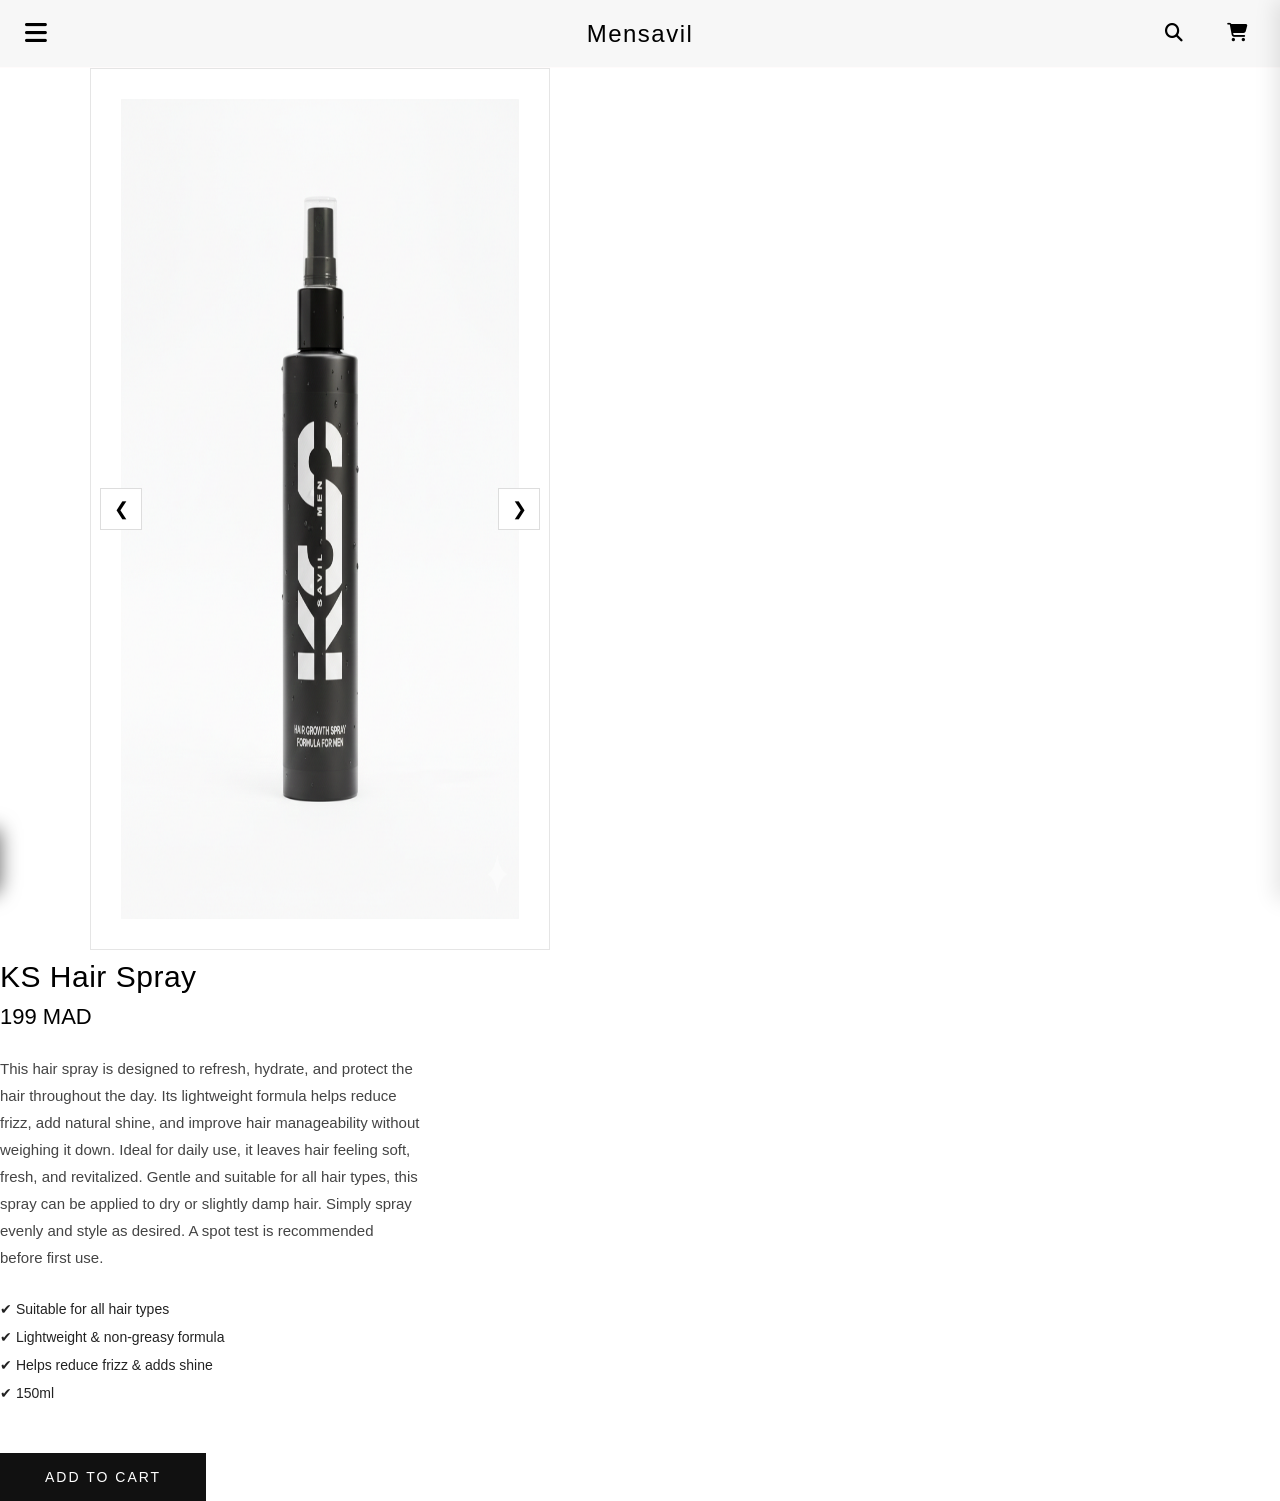
<file: spray.html>
<!DOCTYPE html>
<html lang="en">
<head>
    <meta charset="UTF-8">
    <meta http-equiv="X-UA-Compatible" content="IE=edge">
    <meta name="viewport" content="width=device-width, initial-scale=1.0">
    <title>Savilmen Page</title>
    <link rel="shortcut icon" href="images/fev-icom.png"/>
    <link rel="stylesheet" href="https://cdnjs.cloudflare.com/ajax/libs/font-awesome/6.2.1/css/all.min.css">
</head>
<style>
* {
    margin: 0;
    padding: 0;
    box-sizing: border-box;
    font-family: 'Helvetica Neue', Arial, sans-serif;
}

body {
    background: #fff;

}

/* 🔝 NAVBAR */
.navbar {
    display: flex;
    justify-content: space-between;
    align-items: center;
    padding: 15px 25px;
    background: #f7f7f7;
    border-bottom: 1px solid #fffbfb;
}

.logo {
    position: absolute;  
    left: 50%;           
    transform: translateX(-50%); 
    font-size: 24px;
    font-weight: 400;
    letter-spacing: 1.5px;
}


.menu-icon {
    font-size: 25px;
    cursor: pointer;
}

.icons i {
    margin-left: 18px;
    cursor: pointer;
    font-size: 18px;
}

/* 📌 SIDEBAR (STYLE LUXE) */
.sidebar {
    position: fixed;
    top: 0;
    left: -320px;
    width: 320px;
    height: 100%;
    background: #f7f7f7;
    transition: 0.4s ease;
    z-index: 1000;
    display: flex;
    flex-direction: column;
    justify-content: space-between;
}

/* OPEN */
.sidebar.open {
    left: 0;
}

/* HEADER (X button) */
.sidebar-header {
    padding: 20px;
}

.close-btn {
    font-size: 20px;
    cursor: pointer;
}

/* MENU LINKS */
.menu-links {
    display: flex;
    flex-direction: column;
}

.menu-links a {
    padding: 20px 25px;
    text-decoration: none;
    color: #222;
    font-size: 16px;
    font-weight: 300;
    letter-spacing: 0.6px;
    border-top: 1px solid #ddd;
    transition: all 0.3s ease;
}

.menu-links a:hover {
    background: #eeeeee;
    padding-left: 35px;
}

/* COUNTRY */
.country {
    padding: 15px 25px;
    border-top: 1px solid #ddd;
    font-size: 13px;
    display: flex;
    justify-content: space-between;
    align-items: center;
    color: #444;
}

/* LOGIN */
.login {
    padding: 15px 25px;
    font-size: 14px;
    display: flex;
    gap: 10px;
    align-items: center;
    color: #222;
}

/* Réseaux sociaux en bas de la sidebar */
.sidebar .social-icons {
    position: absolute;
    bottom: 20px;
    left: 0;
    width: 100%;
    display: flex;
    justify-content: space-around;
    padding: 0 10px;
}

.sidebar .social-icons a img {
    width: 24px;
    height: 24px;
    transition: transform 0.2s;
}

.sidebar .social-icons a img:hover {
    transform: scale(1.2);
}

/* 🔲 OVERLAY (fond sombre) */
#overlay {
    position: fixed;
    top: 0;
    left: 0;
    width: 100%;
    height: 100%;
    background: rgba(0,0,0,0.35);
    backdrop-filter: blur(3px);
    opacity: 0;
    visibility: hidden;
    transition: 0.3s;
}

#overlay.show {
    opacity: 1;
    visibility: visible;
}

/* 📱 RESPONSIVE */
@media (max-width: 768px) {
    .logo {
        font-size: 20px;
        
    }

    .sidebar {
        width: 280px;
    }

    .menu-links a {
        font-size: 15px;
    }
}
/* Container bottom-bar dans le menu - style ultra luxe */
.bottom-bar {
    display: flex;
    justify-content: space-between;   /* gauche, centre, droite */
    align-items: center;
    padding: 25px 35px;
     gap: 50px;   
    background: linear-gradient(180deg, #0d0d0d 0%, #1a1a1a 100%); /* dégradé sombre premium */
    border-top: 1px solid rgba(255, 255, 255, 0.1);
    border-radius: 0 0 12px 12px;
    box-shadow: 0 -5px 20px rgba(0,0,0,0.6);
    font-family: 'Poppins', sans-serif;
    margin-top: auto;
}

/* Left: Copyright */
.bottom-left {
    color: #888;               /* gris discret mais lisible */
    font-size: 13px;
    letter-spacing: 0.5px;
}

/* Social Icons */
.socials {
    display: flex;
    gap: 50px;
    justify-content: center;
    align-items: center;
}

/* Taille générale et transition */
.social-icon i {
    font-size: 24px;
    transition: all 0.4s ease;
}

/* Couleurs par défaut des applications */
.social-icon.facebook i { color: #1877f2; }   /* bleu Facebook */
.social-icon.instagram i { 
    color: #e1306c;  /* rose Instagram */
    /* Optionnel : gradient Instagram */
    background: radial-gradient(circle at 30% 107%, #fdf497 0%, #fdf497 5%, #fd5949 45%, #d6249f 60%, #285AEB 90%);
    -webkit-background-clip: text;
    -webkit-text-fill-color: transparent;
}
.social-icon.whatsapp i { color: #25D366; }    /* vert WhatsApp */
.social-icon.tiktok i { color: #141515; }      /* bleu clair TikTok */

/* Hover général - effet doré + zoom */
.social-icon:hover i {
    color: #f1c40f !important;       /* doré luxe */
    transform: scale(1.4) rotate(-5deg);
    text-shadow: 0 0 10px #f1c40f, 0 0 20px #f1c40f; /* glow doré */
}

.social-icon:hover i {
    color: #f1c40f;             /* doré vif */
    transform: rotate(-10deg) scale(1.5);  /* rotation + zoom pour effet dynamique */
    text-shadow: 0 0 10px #f1c40f, 0 0 20px #f1c40f; /* glow doré */
}

/* Container vertical */
.sidebar-bottom {
    display: flex;
    flex-direction: column;   
    align-items: center;
    gap: 40px;               /* espace entre Socials, Paiement, Copyright */
    margin-top: auto;
    padding: 25px;
    border-top: 1px solid rgba(255,255,255,0.2);
}

/* Social Icons verticales */
.socials-vertical {
    display: flex;
    flex-direction: column;   
    gap: 25px;                /* espace entre chaque icône sociale */
    align-items: center;
}

/* Logos paiement vertical */
.payment-vertical {
    display: flex;
    flex-direction: column;
    gap: 25px;                /* espace entre chaque logo de paiement */
    align-items: center;
}

/* Hover social icon */
.socials-vertical .social-icon i {
    font-size: 30px;
    transition: all 0.4s ease;
}

.socials-vertical .social-icon.facebook i { color: #1877f2; }
.socials-vertical .social-icon.instagram i { color: #e1306c; }
.socials-vertical .social-icon.whatsapp i { color: #25D366; }
.socials-vertical .social-icon.tiktok i { color: #69C9D0; }

.socials-vertical .social-icon:hover i {
    color: #f1c40f;
    transform: scale(1.5) rotate(-5deg);
    text-shadow: 0 0 10px #f1c40f, 0 0 20px #f1c40f;
}

/* Logos paiement hover */
.payment-vertical img {
    width: 45px;
    height: auto;
    filter: brightness(0);       /* noir par défaut */
    transition: all 0.4s ease;
    cursor: pointer;
}

.payment-vertical img:hover {
    filter: drop-shadow(0 0 12px #f1c40f) brightness(1.2);
    transform: scale(1.2) rotate(-5deg);
}

/* Copyright */
.sidebar-bottom .copyright {
    font-size: 13px;
    color: #ccc;
    text-align: center;
}
/* COUNTRY SELECT */
.country-select {
    border-top: 1px solid #eee;
    padding: 15px 20px;
    margin-top: 20px;
}

/* Button */
.country-btn {
    display: flex;
    justify-content: space-between;
    align-items: center;
    font-size: 13px;
    cursor: pointer;
    color: #333;
}

/* Dropdown */
.country-dropdown {
    margin-top: 10px;
    display: none;
    flex-direction: column;
    background: #fff;
    border-radius: 8px;
    box-shadow: 0 5px 20px rgba(0,0,0,0.08);
    overflow: hidden;
}

/* Items */
.country-dropdown div {
    padding: 12px 15px;
    font-size: 13px;
    cursor: pointer;
    transition: 0.3s;
}

.country-dropdown div:hover {
    background: #f5f5f5;
    padding-left: 20px;
}

/* Active */
.country-dropdown.show {
    display: flex;
}


/* ICONS */
.icons {
    display: flex;
    gap: 10px;
}

.icon-btn {
    background: none;
    border: none;
    font-size: 18px;
    cursor: pointer;
    padding: 8px;
    border-radius: 50%;
    transition: 0.3s;
}

.icon-btn:hover {
    background: rgba(0,0,0,0.05);
}

/* 🔍 SEARCH OVERLAY */
.search-overlay {
    position: fixed;
    inset: 0;
    background: rgba(255,255,255,0.98);
    display: flex;
    align-items: center;
    justify-content: center;
    transform: translateY(-100%);
    transition: 0.4s ease;
    z-index: 2000;
}

.search-overlay.active {
    transform: translateY(0);
}

.search-content {
    width: 80%;
    max-width: 600px;
    display: flex;
    align-items: center;
    border-bottom: 2px solid #000;
}

.search-content input {
    width: 100%;
    border: none;
    font-size: 20px;
    padding: 10px;
    outline: none;
}

.search-content span {
    cursor: pointer;
    font-size: 22px;
}

/* 🛒 CART PANEL */
.cart-panel {
    position: fixed;
    top: 0;
    right: -350px;
    width: 350px;
    height: 100%;
    background: #fff;
    box-shadow: -5px 0 20px rgba(0,0,0,0.1);
    transition: 0.4s ease;
    z-index: 2000;
    display: flex;
    flex-direction: column;
}

.cart-panel.active {
    right: 0;
}

.cart-header {
    display: flex;
    justify-content: space-between;
    padding: 20px;
    border-bottom: 1px solid #eee;
}

.cart-header span {
    cursor: pointer;
    font-size: 20px;
}

.cart-body {
    padding: 20px;
    font-size: 14px;
}
/* =========================
   HERO IMAGE (FIXED)
========================= */
.hero {
  position: relative;
  height: 80vh;
  overflow: hidden;
}

.hero .slide {
  position: absolute;
  inset: 0;
  background-size: cover;
  background-position: center;
  background-repeat: no-repeat;
}

/* overlay pro */
.hero .slide::after {
  content: "";
  position: absolute;
  inset: 0;
  background: linear-gradient(
    to right,
    rgba(0, 0, 0, 0.6),
    rgba(0, 0, 0, 0.2)
  );
  z-index: 1;
}

.hero .content {
  position: relative;
  z-index: 2;
  max-width: 450px;
  padding-left: 80px;
  color: #fff;
}

.hero h1 {
  font-size: 56px;
  margin-bottom: 20px;
}

.hero p {
  line-height: 1.7;
  opacity: 0.9;
}

.hero button {
  margin-top: 25px;
  padding: 14px 40px;
  border: none;
  background: #fff;
  color: #000;
  cursor: pointer;
}

/* =========================
   CONTACT SECTION (PRO)
========================= */
.contact-section {
  padding: 100px 80px;
}

.contact-container {
  display: flex;
  justify-content: space-between;
  gap: 80px;
}

.contact-form {
  width: 60%;
}

.contact-form h2 {
  font-size: 36px;
  margin-bottom: 40px;
}

.contact-form input,
.contact-form textarea {
  width: 100%;
  padding: 18px;
  margin-bottom: 20px;
  border: 1px solid #ccc;
  outline: none;
}

.contact-form textarea {
  height: 150px;
}

.contact-form button {
  background: #000;
  color: #fff;
  border: none;
  padding: 16px 60px;
  cursor: pointer;
}

.captcha {
  margin-top: 20px;
  font-size: 13px;
  color: #777;
}

.contact-info {
  width: 30%;
}

.contact-info h4 {
  margin-bottom: 10px;
}

/* =========================
   RESPONSIVE
========================= */
@media (max-width: 900px) {
  .menu {
    flex-wrap: wrap;
    gap: 20px;
  }

  .hero .content {
    padding-left: 40px;
  }

  .contact-container {
    flex-direction: column;
  }

  .contact-form,
  .contact-info {
    width: 100%;
  }
}
.hero .slide {
  transform: none !important;
  animation: none !important;
}

.hero .content {
  position: absolute;
  top: 50%;
  left: 50%;
  transform: translate(-50%, -50%);
  text-align: center;
  width: 90%;
  max-width: 600px;
}

.hero .content h1,
.hero .content p,
.hero .content button {
  opacity: 0;
  transform: translateY(30px);
  animation: textReveal 1s ease forwards;
}

.hero .content h1 {
  animation-delay: 0.2s;
}

.hero .content p {
  animation-delay: 0.5s;
}

.hero .content button {
  animation-delay: 0.8s;
  transition: all 0.3s ease;
}

.hero .content button {
  background: #1c1f23; 
  color: #fff;         
  border: none;
  padding: 10px 25px;
  font-size: 16px;
  cursor: pointer;
  transition: transform 0.3s ease; 
}

.hero .content button:hover {
  transform: translateY(-2px); 
}

@keyframes textReveal {
  from {
    opacity: 0;
    transform: translateY(30px);
  }
  to {
    opacity: 1;
    transform: translateY(0);
  }
}
   
.product-images{
  width:50%;
  display:flex;
  justify-content:center;
}

.gallery-wrapper{
  position:relative;
  width:100%;
  max-width:460px;
}

/* horizontal scroll */
.horizontal-gallery{
  display:flex;
  overflow-x:auto;
  scroll-snap-type:x mandatory;
  -webkit-overflow-scrolling:touch;
  margin:0 auto; /* 🔥 */
}

.product-container{
  max-width:1100px;
  margin:0 auto;
  display:flex;
  align-items:center;
  gap:80px;
}

/* horizontal scroll */
.horizontal-gallery img{
  min-width:100%;
  scroll-snap-align:start;
  padding:20px; /* كان 30 */
  border:1px solid #e5e5e5;
  background:#fff;
}

.horizontal-gallery::-webkit-scrollbar{
  display:none;
}

.horizontal-gallery img{
  min-width:100%;
  scroll-snap-align:start;
  padding:30px;
  border:1px solid #e5e5e5;
  background:#fff;
}

/* arrows */
.nav-btn{
  position:absolute;
  top:50%;
  transform:translateY(-50%);
  background:#fff;
  border:1px solid #ddd;
  width:42px;
  height:42px;
  font-size:18px;
  cursor:pointer;
}

.nav-btn.left{ left:10px; }
.nav-btn.right{ right:10px; }

/* sidebar images */
.image-switch{
  display:flex;
  flex-direction:column;
  gap:15px;
}

.image-switch img{
  width:75px;
  cursor:pointer;
  border:1px solid #e5e5e5;
}

/* main image */

.product-info{
  width:50%;
  display:flex;
  flex-direction:column;
  justify-content:flex-start;
  padding-top:10px;
}

.product-info h1{
  font-size:30px;
  font-weight:500;
  letter-spacing:0.5px;
  margin-bottom:10px;
}

.price{
  font-size:22px;
  font-weight:500;
  margin-bottom:25px;
}

/* description */
.description{
  font-size:15px;
  line-height:1.8;
  color:#444;
  margin-bottom:30px;
  max-width:420px;
}

/* list */
.product-info ul{
  list-style:none;
  padding:0;
  margin-bottom:40px;
}

.product-info ul li{
  font-size:14px;
  margin-bottom:12px;
  color:#222;
}

/* button luxe */
.add-to-cart{
  align-self:flex-start;
  background:#111;
  color:#fff;
  padding:16px 45px;
  font-size:14px;
  letter-spacing:2px;
  border:none;
  cursor:pointer;
}

.add-to-cart:hover{
  background:#000;
}
</style>
<!-- 🔝 NAVBAR -->
<header class="navbar">
    <div class="menu-icon" onclick="toggleMenu()">
        <i class="fas fa-bars"></i>
    </div>

    <h1 class="logo">Mensavil</h1>
    <!-- ICONS -->
<div class="icons">
    <button class="icon-btn" id="searchBtn">
        <i class="fas fa-search"></i>
    </button>

    <button class="icon-btn" id="cartBtn">
        <i class="fa-solid fa-cart-shopping"></i>
    </button>
</div>

<!-- SEARCH OVERLAY -->
<div id="searchOverlay" class="search-overlay">
    <div class="search-content">
        <input type="text" placeholder="Search products...">
        <span id="closeSearch">✕</span>
    </div>
</div>

<!-- CART PANEL -->
<div id="cartPanel" class="cart-panel">
    <div class="cart-header">
        <h3>Cart</h3>
        <span id="closeCart">✕</span>
    </div>

    <div class="cart-body">
        <p>Your cart is empty</p>
    </div>
</div>

</header>

<!-- 📌 SIDEBAR MENU LUXE -->
<div id="sidebar" class="sidebar">

    <!-- Top (close button) -->
    <div class="sidebar-header">
        <span class="close-btn" onclick="toggleMenu()">
            <i class="fas fa-times"></i>
        </span>
    </div>

    <!-- Menu links -->
    <div class="menu-links">
        <a href="index.html">Home</a>
        <a href="PRODUCTS.html">Products</a>
        <a href="TUTORIALS.html">Tutorials</a>
        <a href="MANAGE-SUBSCRIPTION.html">Manage Subscription</a>
        <a href="CONTACT-US.html">Contact Us</a>
    </div>

    <!-- Country -->
<div class="country-select">
    <div class="country-btn" onclick="toggleCountry()">
        🌍 MOROCCO (MAD د.م)
        <i class="fas fa-chevron-down"></i>
    </div>

    <div id="countryDropdown" class="country-dropdown">
        <div onclick="selectCountry('Morocco (MAD د.م)')">🇲🇦 Morocco (MAD)</div>
        <div onclick="selectCountry('France (EUR €)')">🇫🇷 France (EUR)</div>
        <div onclick="selectCountry('USA (USD $)')">🇺🇸 USA (USD)</div>
        <div onclick="selectCountry('Spain (EUR €)')">🇪🇸 Spain (EUR)</div>
        <div onclick="selectCountry('UAE (AED د.إ)')">🇦🇪 UAE (AED)</div>
    </div>
</div>

    <!-- Login -->
    <div class="login">
        <i class="far fa-user"></i>
        <span>Log in</span>
    </div>
      <!-- Center: Social Media -->
    <div class="socials">
        <a href="https://www.facebook.com" target="_blank" class="social-icon facebook">
            <i class="fab fa-facebook-f"></i>
        </a>
        <a href="https://www.instagram.com" target="_blank" class="social-icon instagram">
            <i class="fab fa-instagram"></i>
        </a>
        <a href="https://www.whatsapp.com" target="_blank" class="social-icon whatsapp">
            <i class="fab fa-whatsapp"></i>
        </a>
        <a href="https://www.tiktok.com" target="_blank" class="social-icon tiktok">
            <i class="fab fa-tiktok"></i>
        </a>
    </div>
    
   

<!-- Footer / Bottom Menu -->
<div class="bottom-bar">

    <!-- Left: Copyright -->
    <div class="bottom-left">
        © 2026, MenSavil. All rights reserved.
    </div>

</div>

</div>

<!-- Overlay -->
<div id="overlay" onclick="toggleMenu()"></div>

    <!-- IMAGES -->
<div class="product-images">

  <div class="gallery-wrapper">

    <button class="nav-btn left" onclick="scrollGallery(-1)">&#10094;</button>

    <div class="horizontal-gallery" id="gallery">
      <img src="spryt.png">
      <img src="emballage-spray.jpg">
      <img src="spray2.jpeg">
      <img src="sprayy.jpeg">
      <img src="utilisation.jpeg">
    </div>

    <button class="nav-btn right" onclick="scrollGallery(1)">&#10095;</button>

  </div>

</div>

    <!-- INFO -->
    <div class="product-info">
      <h1>KS Hair Spray</h1>
      <p class="price">199 MAD</p>

      <p class="description">
       This hair spray is designed to refresh, hydrate, and protect the hair throughout the day. Its lightweight formula helps reduce frizz, add natural shine, and improve hair manageability without weighing it down. Ideal for daily use, it leaves hair feeling soft, fresh, and revitalized.

Gentle and suitable for all hair types, this spray can be applied to dry or slightly damp hair. Simply spray evenly and style as desired. A spot test is recommended before first use.
      </p>

      <ul>
        <li>✔ Suitable for all hair types</li>
        <li>✔ Lightweight & non-greasy formula</li>
        <li>✔ Helps reduce frizz & adds shine</li>
        <li>✔ 150ml</li>
      </ul>

      <button class="add-to-cart">ADD TO CART</button>
    </div>

  </div>

</section>
<script>
  function toggleMenu() {
    document.getElementById("sidebar").classList.toggle("open");
    document.getElementById("overlay").classList.toggle("show");
}

function toggleCountry() {
    document.getElementById("countryDropdown").classList.toggle("show");
}

function selectCountry(country) {
    document.querySelector(".country-btn").innerHTML =
        "🌍 " + country + ' <i class="fas fa-chevron-down"></i>';

    document.getElementById("countryDropdown").classList.remove("show");
}

const searchBtn = document.getElementById("searchBtn");
const cartBtn = document.getElementById("cartBtn");

const searchOverlay = document.getElementById("searchOverlay");
const cartPanel = document.getElementById("cartPanel");

const closeSearch = document.getElementById("closeSearch");
const closeCart = document.getElementById("closeCart");

/* SEARCH */
searchBtn.onclick = () => {
    searchOverlay.classList.add("active");
};

closeSearch.onclick = () => {
    searchOverlay.classList.remove("active");
};

/* CART */
cartBtn.onclick = () => {
    cartPanel.classList.add("active");
};

closeCart.onclick = () => {
    cartPanel.classList.remove("active");
};
function changeImage(src){
  document.getElementById("mainImage").src = src;
}
function scrollGallery(direction){
  const gallery = document.getElementById("gallery");
  const width = gallery.clientWidth;
  gallery.scrollBy({
    left: direction * width,
    behavior: "smooth"
  });
}
</script>
</body>
</html>
</file>
<file: style.css>
* {
    margin: 0;
    padding: 0;
    box-sizing: border-box;
    font-family: 'Helvetica Neue', Arial, sans-serif;
}

body {
    background: #fff;

}

/* 🔝 NAVBAR */
.navbar {
    display: flex;
    justify-content: space-between;
    align-items: center;
    padding: 15px 25px;
    background: #f7f7f7;
    border-bottom: 1px solid #fffbfb;
}

.logo {
    position: absolute;  
    left: 50%;           
    transform: translateX(-50%); 
    font-size: 24px;
    font-weight: 400;
    letter-spacing: 1.5px;
}


.menu-icon {
    font-size: 25px;
    cursor: pointer;
}

.icons i {
    margin-left: 18px;
    cursor: pointer;
    font-size: 18px;
}

/* 📌 SIDEBAR (STYLE LUXE) */
.sidebar {
    position: fixed;
    top: 0;
    left: -320px;
    width: 320px;
    height: 100%;
    background: #f7f7f7;
    transition: 0.4s ease;
    z-index: 1000;
    display: flex;
    flex-direction: column;
    justify-content: space-between;
}

/* OPEN */
.sidebar.open {
    left: 0;
}

/* HEADER (X button) */
.sidebar-header {
    padding: 20px;
}

.close-btn {
    font-size: 20px;
    cursor: pointer;
}

/* MENU LINKS */
.menu-links {
    display: flex;
    flex-direction: column;
}

.menu-links a {
    padding: 20px 25px;
    text-decoration: none;
    color: #222;
    font-size: 16px;
    font-weight: 300;
    letter-spacing: 0.6px;
    border-top: 1px solid #ddd;
    transition: all 0.3s ease;
}

.menu-links a:hover {
    background: #eeeeee;
    padding-left: 35px;
}

/* COUNTRY */
.country {
    padding: 15px 25px;
    border-top: 1px solid #ddd;
    font-size: 13px;
    display: flex;
    justify-content: space-between;
    align-items: center;
    color: #444;
}

/* LOGIN */
.login {
    padding: 15px 25px;
    font-size: 14px;
    display: flex;
    gap: 10px;
    align-items: center;
    color: #222;
}

/* Réseaux sociaux en bas de la sidebar */
.sidebar .social-icons {
    position: absolute;
    bottom: 20px;
    left: 0;
    width: 100%;
    display: flex;
    justify-content: space-around;
    padding: 0 10px;
}

.sidebar .social-icons a img {
    width: 24px;
    height: 24px;
    transition: transform 0.2s;
}

.sidebar .social-icons a img:hover {
    transform: scale(1.2);
}

/* 🔲 OVERLAY (fond sombre) */
#overlay {
    position: fixed;
    top: 0;
    left: 0;
    width: 100%;
    height: 100%;
    background: rgba(0,0,0,0.35);
    backdrop-filter: blur(3px);
    opacity: 0;
    visibility: hidden;
    transition: 0.3s;
}

#overlay.show {
    opacity: 1;
    visibility: visible;
}

/* 📱 RESPONSIVE */
@media (max-width: 768px) {
    .logo {
        font-size: 20px;
        
    }

    .sidebar {
        width: 280px;
    }

    .menu-links a {
        font-size: 15px;
    }
}
/* Container bottom-bar dans le menu - style ultra luxe */
.bottom-bar {
    display: flex;
    justify-content: space-between;   /* gauche, centre, droite */
    align-items: center;
    padding: 25px 35px;
     gap: 50px;   
    background: linear-gradient(180deg, #0d0d0d 0%, #1a1a1a 100%); /* dégradé sombre premium */
    border-top: 1px solid rgba(255, 255, 255, 0.1);
    border-radius: 0 0 12px 12px;
    box-shadow: 0 -5px 20px rgba(0,0,0,0.6);
    font-family: 'Poppins', sans-serif;
    margin-top: auto;
}

/* Left: Copyright */
.bottom-left {
    color: #888;               /* gris discret mais lisible */
    font-size: 13px;
    letter-spacing: 0.5px;
}

/* Social Icons */
.socials {
    display: flex;
    gap: 50px;
    justify-content: center;
    align-items: center;
}

/* Taille générale et transition */
.social-icon i {
    font-size: 24px;
    transition: all 0.4s ease;
}

/* Couleurs par défaut des applications */
.social-icon.facebook i { color: #1877f2; }   /* bleu Facebook */
.social-icon.instagram i { 
    color: #e1306c;  /* rose Instagram */
    /* Optionnel : gradient Instagram */
    background: radial-gradient(circle at 30% 107%, #fdf497 0%, #fdf497 5%, #fd5949 45%, #d6249f 60%, #285AEB 90%);
    -webkit-background-clip: text;
    -webkit-text-fill-color: transparent;
}
.social-icon.whatsapp i { color: #25D366; }    /* vert WhatsApp */
.social-icon.tiktok i { color: #141515; }      /* bleu clair TikTok */

/* Hover général - effet doré + zoom */
.social-icon:hover i {
    color: #f1c40f !important;       /* doré luxe */
    transform: scale(1.4) rotate(-5deg);
    text-shadow: 0 0 10px #f1c40f, 0 0 20px #f1c40f; /* glow doré */
}

.social-icon:hover i {
    color: #f1c40f;             /* doré vif */
    transform: rotate(-10deg) scale(1.5);  /* rotation + zoom pour effet dynamique */
    text-shadow: 0 0 10px #f1c40f, 0 0 20px #f1c40f; /* glow doré */
}

/* Container vertical */
.sidebar-bottom {
    display: flex;
    flex-direction: column;   
    align-items: center;
    gap: 40px;               /* espace entre Socials, Paiement, Copyright */
    margin-top: auto;
    padding: 25px;
    border-top: 1px solid rgba(255,255,255,0.2);
}

/* Social Icons verticales */
.socials-vertical {
    display: flex;
    flex-direction: column;   
    gap: 25px;                /* espace entre chaque icône sociale */
    align-items: center;
}

/* Logos paiement vertical */
.payment-vertical {
    display: flex;
    flex-direction: column;
    gap: 25px;                /* espace entre chaque logo de paiement */
    align-items: center;
}

/* Hover social icon */
.socials-vertical .social-icon i {
    font-size: 30px;
    transition: all 0.4s ease;
}

.socials-vertical .social-icon.facebook i { color: #1877f2; }
.socials-vertical .social-icon.instagram i { color: #e1306c; }
.socials-vertical .social-icon.whatsapp i { color: #25D366; }
.socials-vertical .social-icon.tiktok i { color: #69C9D0; }

.socials-vertical .social-icon:hover i {
    color: #f1c40f;
    transform: scale(1.5) rotate(-5deg);
    text-shadow: 0 0 10px #f1c40f, 0 0 20px #f1c40f;
}

/* Logos paiement hover */
.payment-vertical img {
    width: 30px;
    height: auto;
    filter: brightness(0);       /* noir par défaut */
    transition: all 0.4s ease;
    cursor: pointer;
}

.payment-vertical img:hover {
    filter: drop-shadow(0 0 12px #f1c40f) brightness(1.2);
    transform: scale(1.2) rotate(-5deg);
}

footer {
  background: #111;
  padding: 15px 0;
  overflow: hidden;
}

/* Container */
.scroll-container {
  width: 100%;
  overflow: hidden;
  white-space: nowrap;
}

/* Texte animé */
.scroll-text {
  display: inline-block;
  color: #c5a47e;
  font-size: 14px;
  padding-left: 100%;
  animation: scrollLeft 20s linear infinite;
}

/* Animation */
@keyframes scrollLeft {
  0% {
    transform: translateX(0%);
  }
  100% {
    transform: translateX(-100%);
  }
}

/* COUNTRY SELECT */
.country-select {
    border-top: 1px solid #eee;
    padding: 15px 20px;
    margin-top: 20px;
}

/* Button */
.country-btn {
    display: flex;
    justify-content: space-between;
    align-items: center;
    font-size: 13px;
    cursor: pointer;
    color: #333;
}

/* Dropdown */
.country-dropdown {
    margin-top: 10px;
    display: none;
    flex-direction: column;
    background: #fff;
    border-radius: 8px;
    box-shadow: 0 5px 20px rgba(0,0,0,0.08);
    overflow: hidden;
}

/* Items */
.country-dropdown div {
    padding: 12px 15px;
    font-size: 13px;
    cursor: pointer;
    transition: 0.3s;
}

.country-dropdown div:hover {
    background: #f5f5f5;
    padding-left: 20px;
}

/* Active */
.country-dropdown.show {
    display: flex;
}


/* ICONS */
.icons {
    display: flex;
    gap: 10px;
}

.icon-btn {
    background: none;
    border: none;
    font-size: 18px;
    cursor: pointer;
    padding: 8px;
    border-radius: 50%;
    transition: 0.3s;
}

.icon-btn:hover {
    background: rgba(0,0,0,0.05);
}

/* 🔍 SEARCH OVERLAY */
.search-overlay {
    position: fixed;
    inset: 0;
    background: rgba(255,255,255,0.98);
    display: flex;
    align-items: center;
    justify-content: center;
    transform: translateY(-100%);
    transition: 0.4s ease;
    z-index: 2000;
}

.search-overlay.active {
    transform: translateY(0);
}

.search-content {
    width: 80%;
    max-width: 600px;
    display: flex;
    align-items: center;
    border-bottom: 2px solid #000;
}

.search-content input {
    width: 100%;
    border: none;
    font-size: 20px;
    padding: 10px;
    outline: none;
}

.search-content span {
    cursor: pointer;
    font-size: 22px;
}

/* 🛒 CART PANEL */
.cart-panel {
    position: fixed;
    top: 0;
    right: -350px;
    width: 350px;
    height: 100%;
    background: #fff;
    box-shadow: -5px 0 20px rgba(0,0,0,0.1);
    transition: 0.4s ease;
    z-index: 2000;
    display: flex;
    flex-direction: column;
}

.cart-panel.active {
    right: 0;
}

.cart-header {
    display: flex;
    justify-content: space-between;
    padding: 20px;
    border-bottom: 1px solid #eee;
}

.cart-header span {
    cursor: pointer;
    font-size: 20px;
}

.cart-body {
    padding: 20px;
    font-size: 14px;
}




/* HEADER */
.top-header {
    display: flex;
    align-items: center;
    justify-content: space-between;
    padding: 20px 0px;
    border-bottom: 1px solid #eee;
}
.right{
    background: transparent !important;
}

.left {
    display: flex;
    align-items: center;
    gap: 8px;
    font-size: 14px;
    color: #444;
}

.logo {
    font-size: 30px;
    font-weight: 100;
    letter-spacing: 2px;
    justify-content: center;
    
}

.right {
    display: flex;
    gap: 25px;
    font-size: 18px;
}

.right i {
    cursor: pointer;
    transition: 0.3s;
}

.right i:hover {
    color: #000;
    transform: scale(1.1);
}

/* MENU */
.menu {
    display: flex;
    justify-content: center;
    gap: 40px;
    padding: 18px 0;
}

.menu a {
    text-decoration: none;
    font-size: 13px;
    letter-spacing: 2px;
    color: #111;
    position: relative;
    padding-bottom: 6px;
}

.menu a::after {
    content: '';
    position: absolute;
    width: 0;
    height: 2px;
    background: black;
    left: 0;
    bottom: 0;
    transition: 0.3s;
}

.menu a:hover::after,
.menu a.active::after {
    width: 100%;
}

/* Responsive */
@media(max-width:900px){
    .menu{
        flex-wrap: wrap;
        gap: 20px;
    }
    .logo{
        font-size: 30px;
    }
}
*{
    margin:0;
    padding:0;
    box-sizing:border-box;
    font-family:"Poppins",sans-serif;
}


.hero-slider{
    width:100%;
    height:90vh;
    position:relative;
    overflow:hidden;
}

.slide{
    position:absolute;
    inset:0;
    background-repeat: no-repeat;
    background-position: center center;
    background-size: cover;   /* clé pour garder les proportions */
    opacity:0;
    transition:1s ease;
}
.slide{
    background-position: 70% center;
}

.slide.active{
    opacity:1;
    z-index:1;
}


/* Overlay */
.overlay{
    position:absolute;
    inset:0;
    background:linear-gradient(to right,rgba(0,0,0,.65),rgba(0,0,0,.1));
}

/* Content */
.content{
    position:absolute;
    left:20px;
    top:50%;
    transform:translateY(-50%);
    max-width:520px;
    color:white;
}

.content h1{
    font-size:42px;
    font-weight: 500;
    line-height: 1.2;
    margin-bottom:16px;
}

.content p{
    font-size:15px;
    line-height: 1.6;
    opacity: .9;
    margin-bottom:22px;
}
.video-text{
    position:absolute;
    left:50%;
    bottom:120px;
    transform:translateX(-50%);
    text-align:center;
    color:white;
    opacity:0;
}
.search-bar {
  position: fixed;
  top: 0;
  left: 0;
  width: 100%;
  height: 70px;
  background: #fff;
  display: flex;
  align-items: center;
  padding: 0 20px;
  gap: 15px;
  box-shadow: 0 2px 10px rgba(0,0,0,0.1);
  transform: translateY(-100%);
  transition: 0.3s ease;
  z-index: 9999;
}

.search-bar.active {
  transform: translateY(0);
}

.search-bar input {
  flex: 1;
  border: none;
  outline: none;
  font-size: 16px;
}

.search-bar i {
  cursor: pointer;
  font-size: 20px;
}
/*  Ecriture */
.tagline {
    text-align: center;
    font-size: 24px;
    font-weight: 500;
    letter-spacing: 2px;
    color: #333;
    margin: 40px 0;
}
/* Button */
.btn{
    background:#1c1f23;
    padding:14px 32px;
    color:white;
    font-size: 12px;
    text-decoration:none;
    letter-spacing:2px;
}
.bottom-content{
    position:absolute;
    left:120px;
    bottom:80px;          /* contrôle la hauteur */
    max-width:520px;
    color:white;
}

.bottom-content p{
    font-size:15px;
    line-height:1.6;
    margin-bottom:22px;
    opacity:.9;
}
.slide .content h1,
.slide .content p,
.slide .content .btn{
    opacity: 0;
    transform: translateY(30px);
}

/* animation quand la slide devient active */
.slide.active .content h1{
    animation: textReveal 0.9s ease forwards;
}

.slide.active .content p{
    animation: textReveal 0.9s ease forwards;
    animation-delay: 0.25s;
}

.slide.active .content .btn{
    animation: textReveal 0.9s ease forwards;
    animation-delay: 0.45s;
}

/* keyframes */
@keyframes textReveal{
    from{
        opacity: 0;
        transform: translateY(40px);
        filter: blur(4px);
    }
    to{
        opacity: 1;
        transform: translateY(0);
        filter: blur(0);
    }
}
@media(min-width:1200px){
    .content {
        left: 120px;
    }
}

/* Bars Navigation */
.slider-nav{
    position:absolute;
    top:30px;
    left:50%;
    transform:translateX(-50%);
    display:flex;
    gap:15px;
    z-index:5;
}

.bar{
    width:40px;
    height:4px;
    background:rgba(255,255,255,0.4);
    cursor:pointer;
    transition:.4s;
}

.bar.active{
    background:white;
}
body {
    margin: 0;
    font-family: 'Helvetica', Arial, sans-serif;
    color: #111;
    background: white;
}

.featured {
    text-align: center;
    padding: 40px 20px;
}

.featured h3 {
    font-size: 30px;
    font-weight: 400;
    letter-spacing: 1px;
    margin-bottom: 20px;
}

.logos {
    display: flex;
    justify-content: center;
    gap: 40px;
    align-items: center;
    flex-wrap: wrap;
    
}

.logos img {
    height: 70px;
    object-fit: contain;
}

.main-section {
    display: flex;
    justify-content: center;
    align-items: center;
    gap: 40px;
    padding: 60px 40px;
}

.products img {
    height: 200px;
    object-fit: contain;
}

.black-box {
    background: #1C1E21;
    width: 450px;
    height: 200px;
    display: flex;
    justify-content: center;
    align-items: center;
}

.black-box button {
    padding: 13px 30px;
    border: none;
    background: white;
    font-size: 14px;
    letter-spacing: 2px;
    cursor: pointer;
    font-weight: 400;
}

@media (max-width: 900px) {
    .main-section {
        flex-direction: column;
    }

    .black-box {
        width: 90%;
        height: 220px;
    }

    .products img {
        height: 260px;
    }
}
.featured {
    text-align: center;
    padding: 50px 20px;
}

.featured h3 {
    font-size: 20px;
    font-weight: 400;
    letter-spacing: 1px;
    margin-bottom: 25px;
    opacity: 0;
    animation: fadeIn 0.8s ease forwards;
}

.logos {
    display: flex;
    justify-content: center;
    gap: 50px;
    align-items: center;
    flex-wrap: wrap;
}

/* Forbes */
.forbes {
    font-family: "Times New Roman", Georgia, serif;
    font-size: 36px;
    font-weight: 700;
    letter-spacing: 0.5px;
    color: #333;
    text-transform: uppercase;
    opacity: 0;
    transform: translateY(10px);
    animation: slideUp 0.8s ease 0.2s forwards;
}

/* USA TODAY */
.usatoday {
    font-family: Arial, sans-serif;
    font-weight: 700;
    font-size: 28px;
    line-height: 1.1;
    color: white;
    background: #38A8FF;
    width: 150px;
    height: 150px;
    border-radius: 50%;
    display: flex;
    justify-content: center;
    align-items: center;
    text-align: center;
    opacity: 0;
    transform: scale(0.9);
    animation: popIn 0.8s ease 0.4s forwards;
}

/* Animations */
@keyframes fadeIn {
    to { opacity: 1; }
}

@keyframes slideUp {
    to {
        opacity: 1;
        transform: translateY(0);
    }
}

@keyframes popIn {
    to {
        opacity: 1;
        transform: scale(1);
    }
}

/* Hover effects small & clean */
.forbes:hover {
    color: #555;
    transition: 0.3s ease;
}

.usatoday:hover {
    filter: brightness(1.15);
    transition: 0.3s ease;
}

@media (max-width: 600px) {
    .usatoday {
        width: 120px;
        height: 120px;
        font-size: 22px;
    }
    .forbes {
        font-size: 30px;
    }
}
*{
  box-sizing:border-box;
  font-family:'Inter',sans-serif;
}

body{
  margin:0;
  background:white;
}

/* MAIN LAYOUT */
.hero{
  display:flex;
  width:80%;
  height:40vh;
}

/* LEFT SIDE */
.left{
  width:50%;
  background:white;
  display:flex;
  justify-content:center;
  align-items:center;
}
.left img{
  width: 500px;
  height:200%;
  object-fit:contain;
}

/* RIGHT SIDE */
.right{
  width:60%;
  background:#1f2326;
  display:flex;
  justify-content:center;
  align-items:center;
}

/* BUTTON */
.cta{
  background:white;
  color:black;
  padding:10px 5px;
  text-decoration:none;
  letter-spacing:2px;
  font-size:12px;
  border:2px solid white;
  transition:.3s;
}
.cta:hover{
  background:transparent;
  color:white;
}
/* HERO CONTAINER */
.hero{
  width: 100%;
  height: 100vh; /* centre verticalement */
  display: flex;
  flex-direction: column;
  justify-content: center; /* centre vertical */
  align-items: center; /* centre horizontal */
  position: relative;
}

/* SLIDER CENTRÉ */
.slider{
  position: relative;
  width: 300px;
  height: 300px;
  display: flex;
  justify-content: center;
  align-items: center;
}

/* IMAGES SUPERPOSÉES AU CENTRE */
.product-slide{
  position: absolute;
  width: 100%;
  height: auto;
  object-fit: contain;
  opacity: 0;
  transform: scale(0.9);
  transition: opacity 0.6s ease, transform 0.6s ease;
}

/* IMAGE ACTIVE */
.product-slide.active{
  opacity: 1;
  transform: scale(1);
  z-index: 2;
}

/* BOUTON EN BAS CENTRÉ */
.product-btn{
  margin-top: 40px;
  padding: 12px 28px;
  background: #585a5d;
  color: #fff;
  border-radius: 30px;
  text-decoration: none;
  font-weight: 600;
  transition: 0.3s;
}

.product-btn:hover{
  background: #ff6b00;
}

/* SLOGAN */
.slogan{
  text-align:center;
  margin:40px 0;
  font-size:24px;
  letter-spacing:3px;
}

/* responsive */
@media (max-width: 900px) {
    .main-section {
        flex-direction: row;
        gap: 20px;
    }

    .products img {
        height: 400px;
    }

    .black-box {
        width: 200px;
        height: 200px;
    }

    .black-box button {
    background: #c7a14a;
    border: none;
    padding: 15px 40px;
    color: #111;
    font-size: 14px;
    font-weight: 600;
    letter-spacing: 2px;
    border-radius: 40px;
    cursor: pointer;
    transition: 0.3s ease;
}

/* hover */
.black-box button:hover {
    background: #111;
    color: #c7a14a;
    transform: scale(1.05);
}
}

    .pack img {
        max-width: 500px;
    }

    .pack-box {
        width: 90%;
        height: 260px;
    }
@media (max-width: 900px) {
    .main-section {
        gap: 30px;      
        padding: 30px 15px; 
    }

    .featured {
        padding: 15px 10px;
        margin-bottom:8px;
    }
}
.featured{
  padding:30px 0;
  text-align:center;
}

.featured h2{
  font-family:'Playfair Display', serif;
  font-size:18px;
  font-weight:500;
  letter-spacing:2px;
  color:#666;
  position:relative;
  display:inline-block;
}

/* small luxury line */
.featured h2::after{
  content:"";
  width:40px;
  height:1px;
  background:#c7a14a;
  display:block;
  margin:10px auto 0;
}
.slogan-section {
    width: 100%;
    height: 20vh;
    background: linear-gradient(120deg, #0b0b0b, #1a1a1a);
    display: flex;
    align-items: center;
    justify-content: center;
    text-align: center;
}

.slogan-section h2 {
    color: white;
    font-size: 30px;
    font-weight: 700;
    letter-spacing: 4px;
    text-transform: uppercase;
    position: relative;
}

.slogan-section h2::after {
    content: "";
    width: 150px;
    height: 3px;
    background: #c7a14a;
    display: block;
    margin: 20px auto 0;
}
.bottom-fixed-bar {
  position: fixed;
  bottom: 0;
  left: 0;
  width: 100%;
  background: #fff;
  border-top: 1px solid #eee;
  font-family: Arial, sans-serif;
  font-size: 13px;
  color: #777;
  z-index: 9999;

  display: flex;
  align-items: center;
  justify-content: space-between;
  padding: 12px 20px;
}

/* pink line */
.bottom-fixed-bar::after {
  content: "";
  position: absolute;
  bottom: 0;
  left: 0;
  width: 100%;
  height: 3px;
  background: #f2a2b6;
}

/* sections */
.bottom-left {
  white-space: nowrap;
}

.bottom-center {
  white-space: nowrap;
  cursor: pointer;
}

.bottom-right {
  display: flex;
  align-items: center;
  gap: 8px;
}

.bottom-right img {
  height: 22px;
}

body {
  padding-bottom: 70px;
}
/* CONTAINER */
.hero{
  height:100vh;
  display:flex;
  flex-direction:column;
  align-items:center;
  justify-content:center;
  background:#f7f7f7;
}

/* SLIDER */
.slider{
  position:relative;
  width:420px;
  height:420px;
  overflow:hidden;
}

/* IMAGES */
.product-slide{
  position:absolute;
  inset:0;
  width:100%;
  height:100%;
  object-fit:contain;  
  object-fit:contain;   /* باش يجي وسط وميتقصّعش */
  opacity:0;
  animation: productFade 16s infinite;
}

/* TIMING (كل صورة فوقتها) */
.product-slide.s1{ animation-delay:0s; }
.product-slide.s2{ animation-delay:4s; }
.product-slide.s3{ animation-delay:8s; }
.product-slide.s4{ animation-delay:12s; }

/* ANIMATION */
@keyframes productFade{
  0%{
    opacity:0;
    transform: scale(0.96);
  }
  10%{
    opacity:1;
    transform: scale(1);
  }
  25%{
    opacity:1;
    transform: scale(1);
  }
  35%{
    opacity:0;
    transform: scale(1.03);
  }
  100%{
    opacity:0;
  }
}

/* BUTTON */
.product-btn{
  margin-top:45px;
  padding:14px 40px;
  border:1px solid #111;
  text-decoration:none;
  letter-spacing:2px;
  font-size:14px;
  color:#111;
  transition:.4s ease;
}

.product-btn:hover{
  background:#111;
  color:#fff;
}
.bottom-fixed-bar {
  position: fixed;
  bottom: 0;
  left: 0;
  width: 100%;
  background: #fff;
  border-top: 1px solid #eee;
  font-family: Arial, sans-serif;
  font-size: 13px;
  color: #777;
  z-index: 9999;

  display: flex;
  align-items: center;
  justify-content: space-between;
  padding: 12px 20px;
}

/* pink line */
.bottom-fixed-bar::after {
  content: "";
  position: absolute;
  bottom: 0;
  left: 0;
  width: 100%;
  height: 3px;
  background: #f2a2b6;
}

/* sections */
.bottom-left {
  white-space: nowrap;
}

.bottom-center {
  white-space: nowrap;
  cursor: pointer;
}

.bottom-right {
  display: flex;
  align-items: center;
  gap: 8px;
}

.bottom-right img {
  height: 22px;
}

body {
  padding-bottom: 70px;
}
/* CONTAINER */
.hero{
  height:100vh;
  display:flex;
  flex-direction:column;
  align-items:center;
  justify-content:center;
  background:#f7f7f7;
}

/* SLIDER */
.slider{
  position:relative;
  width:420px;
  height:420px;
  overflow:hidden;
}

/* IMAGES */
.product-slide{
  position:absolute;
  inset:0;
  width:100%;
  height:100%;
  object-fit:contain;   /* باش يجي وسط وميتقصّعش */
  opacity:0;
  animation: productFade 16s infinite;
}

/* TIMING (كل صورة فوقتها) */
.product-slide.s1{ animation-delay:0s; }
.product-slide.s2{ animation-delay:4s; }
.product-slide.s3{ animation-delay:8s; }
.product-slide.s4{ animation-delay:12s; }

/* ANIMATION */
@keyframes productFade{
  0%{
    opacity:0;
    transform: scale(0.96);
  }
  10%{
    opacity:1;
    transform: scale(1);
  }
  25%{
    opacity:1;
    transform: scale(1);
  }
  35%{
    opacity:0;
    transform: scale(1.03);
  }
  100%{
    opacity:0;
  }
}

/* BUTTON */
.product-btn{
  margin-top:45px;
  padding:14px 40px;
  border:1px solid #111;
  text-decoration:none;
  letter-spacing:2px;
  font-size:14px;
  color:#111;
  transition:.4s ease;
}

.product-btn:hover{
  background:#111;
  color:#fff;
}
.products-section{
    padding:80px 60px;
    background:#fff;
    text-align:center;
}

.products-title{
    font-size:32px;
    letter-spacing:3px;
    margin-bottom:50px;
}

.products-grid{
    display:grid;
    grid-template-columns:repeat(auto-fit, minmax(250px,1fr));
    gap:40px;
}

.product-card{
    background:white;
    border:1px solid #eee;
    padding:30px;
    transition:.4s ease;
}

.product-card:hover{
    transform:translateY(-10px);
    box-shadow:0 20px 40px rgba(0,0,0,.1);
}

.product-card img{
    width:100%;
    height:220px;
    object-fit:contain;
    margin-bottom:20px;
}

.product-card h3{
    font-size:18px;
    margin-bottom:10px;
}

.product-card p{
    font-size:14px;
    opacity:.7;
    margin-bottom:15px;
}

.price{
    display:block;
    font-size:18px;
    font-weight:600;
    margin-bottom:20px;
}

.product-card button{
    background:#111;
    color:white;
    border:none;
    padding:12px 30px;
    font-size:12px;
    letter-spacing:2px;
    cursor:pointer;
    transition:.3s;
}

.product-card button:hover{
    background:#201f1f;
    background:#c7a14a;
    color:#111;
}
.view-all-container {
    text-align: center;
    margin-top: 35px;
}

.view-all-btn {
    padding: 12px 45px;
    font-size: 15px;
    font-weight: 600;
    border-radius: 30px;
    letter-spacing: 1px;
    text-transform: uppercase;
    background: transparent;
    color: #2a2926; /* Gold Luxe */
    border: 2px solid #31302d;
    color: #d6b56c; /* Gold Luxe */
    border: 2px solid #d6b56c;
    cursor: pointer;
    transition: all 0.3s ease;
}

.view-all-btn:hover {
    background: #d6b56c;
    color: #1a1a1a; /* Dark elegant */
    box-shadow: 0 0 15px rgba(214,181,108,0.5);
}
/* OVERLAY */
.login-overlay{
  position: fixed;
  top: 0;
  left: 0;
  width: 100%;
  height: 100vh;
  background: rgba(0,0,0,0.65);
  backdrop-filter: blur(6px);
  display: flex;
  justify-content: center;
  align-items: center;
  opacity: 0;
  visibility: hidden;
  transition: 0.3s;
  z-index: 9999;
}

.login-overlay.active{
  opacity: 1;
  visibility: visible;
}

/* MODAL */
.login-modal{
  width: 420px;
  background: #0b0b0b;
  color: #fff;
  border-radius: 20px;
  padding: 40px 35px;
  position: relative;
  box-shadow: 0 10px 40px rgba(0,0,0,0.6);
  animation: fadeUp 0.4s ease;
}

@keyframes fadeUp{
  from{
    transform: translateY(40px);
    opacity: 0;
  }
  to{
    transform: translateY(0);
    opacity: 1;
  }
}

/* CLOSE */
.close-login{
  position: absolute;
  top: 15px;
  right: 18px;
  font-size: 22px;
  cursor: pointer;
  color: #aaa;
}

/* TEXT */
.brand{
  letter-spacing: 3px;
  font-size: 12px;
  margin-bottom: 10px;
  color: #aaa;
}

.subtitle{
  font-size: 14px;
  color: #aaa;
  margin-bottom: 25px;
}

/* GOOGLE BUTTON */
.google-btn{
  width: 100%;
  padding: 14px;
  border-radius: 30px;
  border: 1px solid #333;
  background: transparent;
  color: #fff;
  font-weight: 500;
  cursor: pointer;
  margin-bottom: 25px;
  transition: 0.3s;
}

.google-btn:hover{
  background: #111;
}

/* DIVIDER */
.divider{
  display: flex;
  align-items: center;
  gap: 10px;
  margin-bottom: 25px;
}

.divider span{
  flex: 1;
  height: 1px;
  background: #333;
}

.divider p{
  font-size: 12px;
  color: #aaa;
}

/* INPUT */
.login-modal input{
  width: 100%;
  background: transparent;
  border: none;
  border-bottom: 1px solid #444;
  padding: 10px 0;
  color: #fff;
  margin-bottom: 25px;
  outline: none;
}

/* CONTINUE BUTTON */
.continue-btn{
  width: 100%;
  padding: 14px;
  border-radius: 30px;
  border: none;
  background: linear-gradient(90deg,#fff,#ddd);
  color: #000;
  font-weight: 600;
  cursor: pointer;
  transition: 0.3s;
}

.continue-btn:hover{
  opacity: 0.85;
}


.social-media{
display:flex;
justify-content:center;
gap:20px;
margin-top:40px;
}

.social-media a{
font-size:22px;
color:#333;
transition:0.3s;
}

.social-media a:hover{
color:#6c4dff;
transform:scale(1.2);
}
.social-media{
position:fixed;
right:20px;
bottom:100px;
display:flex;
flex-direction:column;
gap:15px;
}

/* FOOTER LUXE */
.footer-luxe{
  background:#ffffff;
  color:#444;
  padding:30px 20px;
  font-family:'Poppins', sans-serif;
  border-top:1px solid #eee;
}

/* TOP SECTION */
.footer-top{
  display:flex;
  justify-content:space-between;
  align-items:center;
  flex-wrap:wrap;
  gap:20px;
  margin-bottom:20px;
}

/* COUNTRY */
.footer-country{
  font-size:14px;
  color:#5d5b5b;
  flex:1 1 150px;
}

/* PAYMENTS GRID */
.footer-payments{
  display:flex;
  justify-content:flex-end;
  flex-wrap:wrap;
  gap:12px;
  flex:2 1 300px;
}

.footer-payments img{
  width:50px;
  height:auto;
  padding:8px;
  border-radius:8px;
  border:1px solid #eee;
  background:#fdfdfd;
  transition:0.3s;
}

.footer-payments img:hover{
  transform:scale(1.1);
  box-shadow:0 5px 15px rgba(0,0,0,0.1);
}

/* BOTTOM SECTION */
.footer-bottom{
  text-align:center;
  font-size:13px;
  color:#999;
  border-top:1px solid #eee;
  padding-top:15px;
}

/* ================= */
/* TABLET */
@media (max-width:900px){
  .footer-top{
    justify-content:center;
  }
  .footer-payments img{
    width:45px;
    padding:6px;
  }
}

/* ================= */
/* MOBILE */
@media (max-width:600px){
  .footer-top{
    flex-direction:column;
    align-items:center;
    gap:15px;
  }

  .footer-country{
    text-align:center;
    font-size:13px;
  }

  .footer-payments{
    justify-content:center;
    gap:10px;
  }

  .footer-payments img{
    width:40px;
    padding:5px;
  }

  .footer-bottom{
    font-size:12px;
    padding-top:10px;
  }
}
/* Bouton flottant IA */
#aiBotBtn {
    position: fixed;
    left: 20px;
    bottom: 20px;
    background: linear-gradient(145deg, #000, #111);
    color: #ffcc00;
    border: none;
    border-radius: 50%;
    padding: 18px;
    font-size: 24px;
    cursor: pointer;
    box-shadow: 0 5px 20px rgba(0,0,0,0.6);
    z-index: 1001;
    transition: transform 0.3s, background 0.3s;
}

#aiBotBtn:hover {
    transform: scale(1.1);
    background: linear-gradient(145deg, #111, #222);
}

/* Chatbot container */
#aiBotContainer {
    position: fixed;
    left: 20px;
    bottom: 80px;
    width: 320px;
    max-height: 500px;
    background: #111;
    color: #fff;
    border-radius: 20px;
    box-shadow: 0 20px 40px rgba(0,0,0,0.8);
    display: none;
    flex-direction: column;
    overflow: hidden;
    font-family: 'Arial', sans-serif;
    z-index: 1000;
}

/* Header */
#aiBotHeader {
    background: #000;
    padding: 15px 20px;
    display: flex;
    justify-content: space-between;
    align-items: center;
    font-weight: bold;
    font-size: 16px;
    color: #ffcc00;
    border-bottom: 1px solid #333;
}

/* Body messages */
#aiBotMessages {
    flex: 1;
    padding: 15px;
    overflow-y: auto;
}

/* Messages styles */
.bot-msg {
    background: #222;
    color: #ffcc00;
    padding: 10px 14px;
    border-radius: 12px;
    margin-bottom: 12px;
    max-width: 80%;
    align-self: flex-start;
    font-size: 14px;
}

.user-msg {
    background: #ffcc00;
    color: #000;
    padding: 10px 14px;
    border-radius: 12px;
    margin-bottom: 12px;
    max-width: 80%;
    align-self: flex-end;
    font-size: 14px;
}

/* Input area */
#aiBotInputArea {
    display: flex;
    border-top: 1px solid #333;
    padding: 10px;
}

#aiBotInput {
    flex: 1;
    padding: 10px;
    border-radius: 12px;
    border: none;
    outline: none;
    background: #222;
    color: #fff;
}

#aiBotSend {
    background: #ffcc00;
    border: none;
    padding: 0 15px;
    margin-left: 10px;
    cursor: pointer;
    border-radius: 12px;
    color: #000;
    font-size: 16px;
    transition: transform 0.2s;
}

#aiBotSend:hover {
    transform: scale(1.1);
}
</file>
<file: contactus.css>
* {
    margin: 0;
    padding: 0;
    box-sizing: border-box;
    font-family: 'Helvetica Neue', Arial, sans-serif;
}

body {
    background: #fff;

}

/* 🔝 NAVBAR */
.navbar {
    display: flex;
    justify-content: space-between;
    align-items: center;
    padding: 15px 25px;
    background: #f7f7f7;
    border-bottom: 1px solid #e5e5e5;
}

.logo {
    position: absolute;  
    left: 50%;           
    transform: translateX(-50%); 
    font-size: 40px;
    font-weight: 400;
    letter-spacing: 1.5px;
}

.menu-icon {
    font-size: 25px;
    cursor: pointer;
}

.icons i {
    margin-left: 18px;
    cursor: pointer;
    font-size: 18px;
}

/* 📌 SIDEBAR (STYLE LUXE) */
.sidebar {
    position: fixed;
    top: 0;
    left: -320px;
    width: 320px;
    height: 100%;
    background: #f7f7f7;
    transition: 0.4s ease;
    z-index: 1000;
    display: flex;
    flex-direction: column;
    justify-content: space-between;
}

/* OPEN */
.sidebar.open {
    left: 0;
}

/* HEADER (X button) */
.sidebar-header {
    padding: 20px;
}

.close-btn {
    font-size: 20px;
    cursor: pointer;
}

/* MENU LINKS */
.menu-links {
    display: flex;
    flex-direction: column;
}

.menu-links a {
    padding: 20px 25px;
    text-decoration: none;
    color: #222;
    font-size: 16px;
    font-weight: 300;
    letter-spacing: 0.6px;
    border-top: 1px solid #ddd;
    transition: all 0.3s ease;
}

.menu-links a:hover {
    background: #eeeeee;
    padding-left: 35px;
}

/* COUNTRY */
.country {
    padding: 15px 25px;
    border-top: 1px solid #ddd;
    font-size: 13px;
    display: flex;
    justify-content: space-between;
    align-items: center;
    color: #444;
}

/* LOGIN */
.login {
    padding: 15px 25px;
    font-size: 14px;
    display: flex;
    gap: 10px;
    align-items: center;
    color: #222;
}

/* Réseaux sociaux en bas de la sidebar */
.sidebar .social-icons {
    position: absolute;
    bottom: 20px;
    left: 0;
    width: 100%;
    display: flex;
    justify-content: space-around;
    padding: 0 10px;
}

.sidebar .social-icons a img {
    width: 24px;
    height: 24px;
    transition: transform 0.2s;
}

.sidebar .social-icons a img:hover {
    transform: scale(1.2);
}

/* 🔲 OVERLAY (fond sombre) */
#overlay {
    position: fixed;
    top: 0;
    left: 0;
    width: 100%;
    height: 100%;
    background: rgba(0,0,0,0.35);
    backdrop-filter: blur(3px);
    opacity: 0;
    visibility: hidden;
    transition: 0.3s;
}

#overlay.show {
    opacity: 1;
    visibility: visible;
}

/* 📱 RESPONSIVE */
@media (max-width: 768px) {
    .logo {
        font-size: 20px;
        
    }

    .sidebar {
        width: 280px;
    }

    .menu-links a {
        font-size: 15px;
    }
}
/* Container bottom-bar dans le menu - style ultra luxe */
.bottom-bar {
    display: flex;
    justify-content: space-between;   /* gauche, centre, droite */
    align-items: center;
    padding: 25px 35px;
     gap: 50px;   
    background: linear-gradient(180deg, #0d0d0d 0%, #1a1a1a 100%); /* dégradé sombre premium */
    border-top: 1px solid rgba(255, 255, 255, 0.1);
    border-radius: 0 0 12px 12px;
    box-shadow: 0 -5px 20px rgba(0,0,0,0.6);
    font-family: 'Poppins', sans-serif;
    margin-top: auto;
}

/* Left: Copyright */
.bottom-left {
    color: #888;               /* gris discret mais lisible */
    font-size: 13px;
    letter-spacing: 0.5px;
}

/* Social Icons */
.socials {
    display: flex;
    gap: 50px;
    justify-content: center;
    align-items: center;
}

/* Taille générale et transition */
.social-icon i {
    font-size: 24px;
    transition: all 0.4s ease;
}

/* Couleurs par défaut des applications */
.social-icon.facebook i { color: #1877f2; }   /* bleu Facebook */
.social-icon.instagram i { 
    color: #e1306c;  /* rose Instagram */
    /* Optionnel : gradient Instagram */
    background: radial-gradient(circle at 30% 107%, #fdf497 0%, #fdf497 5%, #fd5949 45%, #d6249f 60%, #285AEB 90%);
    -webkit-background-clip: text;
    -webkit-text-fill-color: transparent;
}
.social-icon.whatsapp i { color: #25D366; }    /* vert WhatsApp */
.social-icon.tiktok i { color: #141515; }      /* bleu clair TikTok */

/* Hover général - effet doré + zoom */
.social-icon:hover i {
    color: #f1c40f !important;       /* doré luxe */
    transform: scale(1.4) rotate(-5deg);
    text-shadow: 0 0 10px #f1c40f, 0 0 20px #f1c40f; /* glow doré */
}

.social-icon:hover i {
    color: #f1c40f;             /* doré vif */
    transform: rotate(-10deg) scale(1.5);  /* rotation + zoom pour effet dynamique */
    text-shadow: 0 0 10px #f1c40f, 0 0 20px #f1c40f; /* glow doré */
}

/* Container vertical */
.sidebar-bottom {
    display: flex;
    flex-direction: column;   
    align-items: center;
    gap: 40px;               /* espace entre Socials, Paiement, Copyright */
    margin-top: auto;
    padding: 25px;
    border-top: 1px solid rgba(255,255,255,0.2);
}

/* Social Icons verticales */
.socials-vertical {
    display: flex;
    flex-direction: column;   
    gap: 25px;                /* espace entre chaque icône sociale */
    align-items: center;
}

/* Logos paiement vertical */
.payment-vertical {
    display: flex;
    flex-direction: column;
    gap: 25px;                /* espace entre chaque logo de paiement */
    align-items: center;
}

/* Hover social icon */
.socials-vertical .social-icon i {
    font-size: 30px;
    transition: all 0.4s ease;
}

.socials-vertical .social-icon.facebook i { color: #1877f2; }
.socials-vertical .social-icon.instagram i { color: #e1306c; }
.socials-vertical .social-icon.whatsapp i { color: #25D366; }
.socials-vertical .social-icon.tiktok i { color: #69C9D0; }

.socials-vertical .social-icon:hover i {
    color: #f1c40f;
    transform: scale(1.5) rotate(-5deg);
    text-shadow: 0 0 10px #f1c40f, 0 0 20px #f1c40f;
}

/* Logos paiement hover */
.payment-vertical img {
    width: 45px;
    height: auto;
    filter: brightness(0);       /* noir par défaut */
    transition: all 0.4s ease;
    cursor: pointer;
}

.payment-vertical img:hover {
    filter: drop-shadow(0 0 12px #f1c40f) brightness(1.2);
    transform: scale(1.2) rotate(-5deg);
}

/* Copyright */
.sidebar-bottom .copyright {
    font-size: 13px;
    color: #ccc;
    text-align: center;
}
/* COUNTRY SELECT */
.country-select {
    border-top: 1px solid #eee;
    padding: 15px 20px;
    margin-top: 20px;
}

/* Button */
.country-btn {
    display: flex;
    justify-content: space-between;
    align-items: center;
    font-size: 13px;
    cursor: pointer;
    color: #333;
}

/* Dropdown */
.country-dropdown {
    margin-top: 10px;
    display: none;
    flex-direction: column;
    background: #fff;
    border-radius: 8px;
    box-shadow: 0 5px 20px rgba(0,0,0,0.08);
    overflow: hidden;
}

/* Items */
.country-dropdown div {
    padding: 12px 15px;
    font-size: 13px;
    cursor: pointer;
    transition: 0.3s;
}

.country-dropdown div:hover {
    background: #f5f5f5;
    padding-left: 20px;
}

/* Active */
.country-dropdown.show {
    display: flex;
}


/* ICONS */
.icons {
    display: flex;
    gap: 10px;
}

.icon-btn {
    background: none;
    border: none;
    font-size: 18px;
    cursor: pointer;
    padding: 8px;
    border-radius: 50%;
    transition: 0.3s;
}

.icon-btn:hover {
    background: rgba(0,0,0,0.05);
}

/* =========================
   HERO IMAGE (FIXED)
========================= */
.hero {
  position: relative;
  height: 80vh;
  overflow: hidden;
}

.hero .slide {
  position: absolute;
  inset: 0;
  background-size: cover;
  background-position: center;
  background-repeat: no-repeat;
}

/* overlay pro */
.hero .slide::after {
  content: "";
  position: absolute;
  inset: 0;
  background: linear-gradient(
    to right,
    rgba(0, 0, 0, 0.6),
    rgba(0, 0, 0, 0.2)
  );
  z-index: 1;
}

.hero .content {
  position: relative;
  z-index: 2;
  max-width: 450px;
  padding-left: 80px;
  color: #fff;
}

.hero h1 {
  font-size: 56px;
  margin-bottom: 20px;
}

.hero p {
  line-height: 1.7;
  opacity: 0.9;
}

.hero button {
  margin-top: 25px;
  padding: 14px 40px;
  border: none;
  background: #fff;
  color: #000;
  cursor: pointer;
}

/* =========================
   CONTACT SECTION (PRO)
========================= */
.contact-section {
  padding: 100px 80px;
}

.contact-container {
  display: flex;
  justify-content: space-between;
  gap: 80px;
}

.contact-form {
  width: 60%;
}

.contact-form h2 {
  font-size: 36px;
  margin-bottom: 40px;
}

.contact-form input,
.contact-form textarea {
  width: 100%;
  padding: 18px;
  margin-bottom: 20px;
  border: 1px solid #ccc;
  outline: none;
}

.contact-form textarea {
  height: 150px;
}

.contact-form button {
  background: #000;
  color: #fff;
  border: none;
  padding: 16px 60px;
  cursor: pointer;
}

.captcha {
  margin-top: 20px;
  font-size: 13px;
  color: #3f0202;
}

.contact-info {
  width: 30%;
}

.contact-info h4 {
  margin-bottom: 10px;
}

/* =========================
   RESPONSIVE
========================= */
@media (max-width: 900px) {
  .menu {
    flex-wrap: wrap;
    gap: 20px;
  }

  .hero .content {
    padding-left: 40px;
  }

  .contact-container {
    flex-direction: column;
  }

  .contact-form,
  .contact-info {
    width: 100%;
  }
}
.hero .slide {
  transform: none !important;
  animation: none !important;
}

.hero .content {
  position: absolute;
  top: 50%;
  left: 50%;
  transform: translate(-50%, -50%);
  text-align: center;
  width: 90%;
  max-width: 600px;
}

.hero .content h1,
.hero .content p,
.hero .content button {
  opacity: 0;
  transform: translateY(30px);
  animation: textReveal 1s ease forwards;
}

.hero .content h1 {
  animation-delay: 0.2s;
}

.hero .content p {
  animation-delay: 0.5s;
}

.hero .content button {
  animation-delay: 0.8s;
  transition: all 0.3s ease;
}

.hero .content button {
  background: #26364b; 
  color: #fff;         
  border: none;
  padding: 10px 25px;
  font-size: 16px;
  cursor: pointer;
  transition: transform 0.3s ease; 
}

.hero .content button:hover {
  transform: translateY(-2px); 
}

@keyframes textReveal {
  from {
    opacity: 0;
    transform: translateY(30px);
  }
  to {
    opacity: 1;
    transform: translateY(0);
  }
}
/* FORM LUXE */
.contact-form{
  background: rgba(255,255,255,0.1);
  backdrop-filter: blur(15px);
  padding:50px;
  border-radius:25px;
  box-shadow: 0 15px 35px rgba(0,0,0,0.1);
  border: 1px solid rgba(255,255,255,0.3);
  transition: 0.3s;
}

.contact-form:hover{
  box-shadow: 0 20px 40px rgba(0,0,0,0.15);
}

.contact-form h2{
  font-size:36px;
  font-weight:700;
  color:#111;
  margin-bottom:30px;
}

.contact-form form{
  display:flex;
  flex-direction:column;
  gap:20px;
}

.contact-form input,
.contact-form textarea{
  padding:18px;
  border-radius:15px;
  border:none;
  background: rgba(255,255,255,0.2);
  color:#111;
  font-size:16px;
  outline:none;
  transition:0.3s;
}

.contact-form input:focus,
.contact-form textarea:focus{
  background: rgba(255,255,255,0.35);
  box-shadow: 0 0 8px rgba(0,0,0,0.2);
}

.contact-form textarea{
  min-height:140px;
  resize:none;
}

.contact-form button{
  padding:16px;
  border:none;
  border-radius:50px;
  background: linear-gradient(90deg, #171718, #6e6d74);
  color:white;
  font-weight:700;
  cursor:pointer;
  font-size:16px;
  transition:0.4s;
}

.contact-form button:hover{
  opacity:0.9;
  transform: translateY(-2px);
}

.captcha{
  font-size:12px;
  color:#555;
  margin-top:10px;
}

.captcha a{
  color:#5f2eea;
  text-decoration:none;
  font-weight:500;
}

/* INFO LUXE */
.contact-info{
  background: rgba(255,255,255,0.1);
  backdrop-filter: blur(15px);
  padding:40px 30px;
  border-radius:25px;
  border: 1px solid rgba(255,255,255,0.3);
  box-shadow: 0 15px 35px rgba(0,0,0,0.08);
}

.info-block{
  margin-bottom:30px;
}

.info-block h4{
  font-size:20px;
  font-weight:600;
  color:#111;
  margin-bottom:10px;
}

.info-block p{
  font-size:16px;
  color:#333;
}

/* RESPONSIVE */
@media(max-width:900px){
  .contact-container{
    grid-template-columns:1fr;
  }

  .contact-form{
    padding:30px;
  }

  .contact-form h2{
    font-size:28px;
  }

  .contact-form input,
  .contact-form textarea{
    font-size:14px;
  }

  .contact-form button{
    font-size:15px;
    padding:14px;
  }
}
</file>
<file: produit.css>
* {
    margin: 0;
    padding: 0;
    box-sizing: border-box;
    font-family: 'Helvetica Neue', Arial, sans-serif;
}

body {
    background: #fff;

}

/* 🔝 NAVBAR */
.navbar {
    display: flex;
    justify-content: space-between;
    align-items: center;
    padding: 15px 25px;
    background: #f7f7f7;
    border-bottom: 1px solid #fffbfb;
}

.logo {
    position: absolute;  
    left: 50%;           
    transform: translateX(-50%); 
    font-size: 40px;
    font-weight: 200;
    letter-spacing: 1.5px;

}


.menu-icon {
    font-size: 25px;
    cursor: pointer;
}

.icons i {
    margin-left: 18px;
    cursor: pointer;
    font-size: 18px;
}

/* 📌 SIDEBAR (STYLE LUXE) */
.sidebar {
    position: fixed;
    top: 0;
    left: -320px;
    width: 320px;
    height: 100%;
    background: #f7f7f7;
    transition: 0.4s ease;
    z-index: 1000;
    display: flex;
    flex-direction: column;
    justify-content: space-between;
}

/* OPEN */
.sidebar.open {
    left: 0;
}

/* HEADER (X button) */
.sidebar-header {
    padding: 20px;
}

.close-btn {
    font-size: 20px;
    cursor: pointer;
}

/* MENU LINKS */
.menu-links {
    display: flex;
    flex-direction: column;
}

.menu-links a {
    padding: 20px 25px;
    text-decoration: none;
    color: #222;
    font-size: 16px;
    font-weight: 300;
    letter-spacing: 0.6px;
    border-top: 1px solid #ddd;
    transition: all 0.3s ease;
}

.menu-links a:hover {
    background: #eeeeee;
    padding-left: 35px;
}

/* COUNTRY */
.country {
    padding: 15px 25px;
    border-top: 1px solid #ddd;
    font-size: 13px;
    display: flex;
    justify-content: space-between;
    align-items: center;
    color: #444;
}

/* LOGIN */
.login {
    padding: 15px 25px;
    font-size: 14px;
    display: flex;
    gap: 10px;
    align-items: center;
    color: #222;
}

/* Réseaux sociaux en bas de la sidebar */
.sidebar .social-icons {
    position: absolute;
    bottom: 20px;
    left: 0;
    width: 100%;
    display: flex;
    justify-content: space-around;
    padding: 0 10px;
}

.sidebar .social-icons a img {
    width: 24px;
    height: 24px;
    transition: transform 0.2s;
}

.sidebar .social-icons a img:hover {
    transform: scale(1.2);
}

/* 🔲 OVERLAY (fond sombre) */
#overlay {
    position: fixed;
    top: 0;
    left: 0;
    width: 100%;
    height: 100%;
    background: rgba(0,0,0,0.35);
    backdrop-filter: blur(3px);
    opacity: 0;
    visibility: hidden;
    transition: 0.3s;
}

#overlay.show {
    opacity: 1;
    visibility: visible;
}

/* 📱 RESPONSIVE */
@media (max-width: 768px) {
    .logo {
        font-size: 20px;
        
    }

    .sidebar {
        width: 280px;
    }

    .menu-links a {
        font-size: 15px;
    }
}
/* Container bottom-bar dans le menu - style ultra luxe */
.bottom-bar {
    display: flex;
    justify-content: space-between;   /* gauche, centre, droite */
    align-items: center;
    padding: 25px 35px;
     gap: 50px;   
    background: linear-gradient(180deg, #0d0d0d 0%, #1a1a1a 100%); /* dégradé sombre premium */
    border-top: 1px solid rgba(255, 255, 255, 0.1);
    border-radius: 0 0 12px 12px;
    box-shadow: 0 -5px 20px rgba(0,0,0,0.6);
    font-family: 'Poppins', sans-serif;
    margin-top: auto;
}

/* Left: Copyright */
.bottom-left {
    color: #888;               /* gris discret mais lisible */
    font-size: 13px;
    letter-spacing: 0.5px;
}

/* Social Icons */
.socials {
    display: flex;
    gap: 50px;
    justify-content: center;
    align-items: center;
}

/* Taille générale et transition */
.social-icon i {
    font-size: 24px;
    transition: all 0.4s ease;
}

/* Couleurs par défaut des applications */
.social-icon.facebook i { color: #1877f2; }   /* bleu Facebook */
.social-icon.instagram i { 
    color: #e1306c;  /* rose Instagram */
    /* Optionnel : gradient Instagram */
    background: radial-gradient(circle at 30% 107%, #fdf497 0%, #fdf497 5%, #fd5949 45%, #d6249f 60%, #285AEB 90%);
    -webkit-background-clip: text;
    -webkit-text-fill-color: transparent;
}
.social-icon.whatsapp i { color: #25D366; }    /* vert WhatsApp */
.social-icon.tiktok i { color: #141515; }      /* bleu clair TikTok */

/* Hover général - effet doré + zoom */
.social-icon:hover i {
    color: #f1c40f !important;       /* doré luxe */
    transform: scale(1.4) rotate(-5deg);
    text-shadow: 0 0 10px #f1c40f, 0 0 20px #f1c40f; /* glow doré */
}

.social-icon:hover i {
    color: #f1c40f;             /* doré vif */
    transform: rotate(-10deg) scale(1.5);  /* rotation + zoom pour effet dynamique */
    text-shadow: 0 0 10px #f1c40f, 0 0 20px #f1c40f; /* glow doré */
}

/* Container vertical */
.sidebar-bottom {
    display: flex;
    flex-direction: column;   
    align-items: center;
    gap: 40px;               /* espace entre Socials, Paiement, Copyright */
    margin-top: auto;
    padding: 25px;
    border-top: 1px solid rgba(255,255,255,0.2);
}

/* Social Icons verticales */
.socials-vertical {
    display: flex;
    flex-direction: column;   
    gap: 25px;                /* espace entre chaque icône sociale */
    align-items: center;
}

/* Logos paiement vertical */
.payment-vertical {
    display: flex;
    flex-direction: column;
    gap: 25px;                /* espace entre chaque logo de paiement */
    align-items: center;
}

/* Hover social icon */
.socials-vertical .social-icon i {
    font-size: 30px;
    transition: all 0.4s ease;
}

.socials-vertical .social-icon.facebook i { color: #1877f2; }
.socials-vertical .social-icon.instagram i { color: #e1306c; }
.socials-vertical .social-icon.whatsapp i { color: #25D366; }
.socials-vertical .social-icon.tiktok i { color: #69C9D0; }

.socials-vertical .social-icon:hover i {
    color: #f1c40f;
    transform: scale(1.5) rotate(-5deg);
    text-shadow: 0 0 10px #f1c40f, 0 0 20px #f1c40f;
}

/* Logos paiement hover */
.payment-vertical img {
    width: 30px;
    height: auto;
    filter: brightness(0);       /* noir par défaut */
    transition: all 0.4s ease;
    cursor: pointer;
}

.payment-vertical img:hover {
    filter: drop-shadow(0 0 12px #f1c40f) brightness(1.2);
    transform: scale(1.2) rotate(-5deg);
}

footer {
  background: #111;
  padding: 15px 0;
  overflow: hidden;
}

/* Container */
.scroll-container {
  width: 100%;
  overflow: hidden;
  white-space: nowrap;
}

/* Texte animé */
.scroll-text {
  display: inline-block;
  color: #c5a47e;
  font-size: 14px;
  padding-left: 100%;
  animation: scrollLeft 20s linear infinite;
}

/* Animation */
@keyframes scrollLeft {
  0% {
    transform: translateX(0%);
  }
  100% {
    transform: translateX(-100%);
  }
}

/* COUNTRY SELECT */
.country-select {
    border-top: 1px solid #eee;
    padding: 15px 20px;
    margin-top: 20px;
}

/* Button */
.country-btn {
    display: flex;
    justify-content: space-between;
    align-items: center;
    font-size: 13px;
    cursor: pointer;
    color: #333;
}

/* Dropdown */
.country-dropdown {
    margin-top: 10px;
    display: none;
    flex-direction: column;
    background: #fff;
    border-radius: 8px;
    box-shadow: 0 5px 20px rgba(0,0,0,0.08);
    overflow: hidden;
}

/* Items */
.country-dropdown div {
    padding: 12px 15px;
    font-size: 13px;
    cursor: pointer;
    transition: 0.3s;
}

.country-dropdown div:hover {
    background: #f5f5f5;
    padding-left: 20px;
}

/* Active */
.country-dropdown.show {
    display: flex;
}


/* ICONS */
.icons {
    display: flex;
    gap: 10px;
}

.icon-btn {
    background: none;
    border: none;
    font-size: 18px;
    cursor: pointer;
    padding: 8px;
    border-radius: 50%;
    transition: 0.3s;
}

.icon-btn:hover {
    background: rgba(0,0,0,0.05);
}

/* 🔍 SEARCH OVERLAY */
.search-overlay {
    position: fixed;
    inset: 0;
    background: rgba(255,255,255,0.98);
    display: flex;
    align-items: center;
    justify-content: center;
    transform: translateY(-100%);
    transition: 0.4s ease;
    z-index: 2000;
}

.search-overlay.active {
    transform: translateY(0);
}

.search-content {
    width: 80%;
    max-width: 600px;
    display: flex;
    align-items: center;
    border-bottom: 2px solid #000;
}

.search-content input {
    width: 100%;
    border: none;
    font-size: 20px;
    padding: 10px;
    outline: none;
}

.search-content span {
    cursor: pointer;
    font-size: 22px;
}

/* 🛒 CART PANEL */
.cart-panel {
    position: fixed;
    top: 0;
    right: -350px;
    width: 350px;
    height: 100%;
    background: #fff;
    box-shadow: -5px 0 20px rgba(0,0,0,0.1);
    transition: 0.4s ease;
    z-index: 2000;
    display: flex;
    flex-direction: column;
}

.cart-panel.active {
    right: 0;
}

.cart-header {
    display: flex;
    justify-content: space-between;
    padding: 20px;
    border-bottom: 1px solid #eee;
}

.cart-header span {
    cursor: pointer;
    font-size: 20px;
}

.cart-body {
    padding: 20px;
    font-size: 14px;
}

/* Overlay général */
.overlay {
    position: fixed;
    top: 0;
    left: 0;
    width: 100%;
    height: 100%;
    background: rgba(0,0,0,0.85); /* fond très sombre semi-transparent */
    display: none; /* caché par défaut */
    justify-content: center;
    align-items: center;
    z-index: 1000;
    backdrop-filter: blur(4px); /* effet flou derrière */
    transition: opacity 0.4s ease;
}

/* Contenu du modal */
.overlay-content {
    background: #1c1c1c; /* noir luxe */
    padding: 40px 30px;
    border-radius: 15px;
    width: 380px;
    max-width: 90%;
    text-align: center;
    box-shadow: 0 15px 30px rgba(0,0,0,0.7);
    color: #fff;
    transform: scale(0.8);
    opacity: 0;
    transition: all 0.4s ease;
}

/* Quand l'overlay est visible */
.overlay.show .overlay-content {
    transform: scale(1);
    opacity: 1;
}

/* Bouton fermer */
.close-btn {
    position: absolute;
    top: 15px;
    right: 20px;
    font-size: 28px;
    cursor: pointer;
    color: #fff;
    transition: color 0.3s;
}

.close-btn:hover {
    color: #200b47; /* accent luxe */
}

/* Inputs */
.overlay-content input {
    width: 85%;
    padding: 12px 15px;
    margin: 12px 0;
    border: 1px solid #444;
    border-radius: 8px;
    outline: none;
    background: #2c2c2c;
    color: #fff;
    font-size: 16px;
    transition: border 0.3s;
}

.overlay-content input:focus {
    border: 1px solid #14103c; /* accent luxe au focus */
}

/* Bouton submit */
.submit-btn {
    padding: 12px 25px;
    margin-top: 15px;
    background: #08054b; /* couleur luxe type or/orangé */
    color: #fff;
    border: none;
    border-radius: 8px;
    font-size: 16px;
    font-weight: bold;
    cursor: pointer;
    transition: background 0.3s, transform 0.2s;
}

.submit-btn:hover {
    background: #e68a00;
    transform: scale(1.05);
}

/* =========================
   HERO IMAGE (FIXED)
========================= */
.hero {
  position: relative;
  height: 80vh;
  overflow: hidden;
}

.hero .slide {
  position: absolute;
  inset: 0;
  background-size: cover;
  background-position: center;
  background-repeat: no-repeat;
}

/* overlay pro */
.hero .slide::after {
  content: "";
  position: absolute;
  inset: 0;
  background: linear-gradient(
    to right,
    rgba(0, 0, 0, 0.6),
    rgba(0, 0, 0, 0.2)
  );
  z-index: 1;
}

.hero .content {
  position: relative;
  z-index: 2;
  max-width: 450px;
  padding-left: 80px;
  color: #fff;
}

.hero h1 {
  font-size: 56px;
  margin-bottom: 20px;
}

.hero p {
  line-height: 1.7;
  opacity: 0.9;
}

.hero button {
  margin-top: 25px;
  padding: 14px 40px;
  border: none;
  background: #fff;
  color: #000;
  cursor: pointer;
}


.products{
    display:grid;
    grid-template-columns:repeat(auto-fit,minmax(220px,1fr));
    gap:30px;
    padding:60px 80px;
}

/* Card design */
.card{
    background:white;
    padding:25px 20px 30px;
    border-radius:20px;
    position:relative;
    text-align:center;
    box-shadow:0 10px 30px rgba(0,0,0,.06);
    overflow:hidden;
    cursor:pointer;
    transition:.5s cubic-bezier(.19,1,.22,1);
}

/* hover effect */
.card:hover{
    transform:translateY(-12px) scale(1.02);
    box-shadow:0 25px 60px rgba(0,0,0,.18);
}

/* product image */
.card img{
    width:100%;
    max-width:170px;
    margin:20px auto;
    transition:.6s ease;
}

.card:hover img{
    transform:scale(1.15) rotate(-2deg);
}

/* title */
.card h4{
    font-size:14px;
    margin:20px 0 10px;
    line-height:1.4;
}

/* price */
.price,.new{
    display:block;
    font-weight:600;
    margin-top:10px;
    font-size:16px;
}

.old{
    text-decoration:line-through;
    opacity:.4;
    font-size:13px;
}

/* badge */
.badge{
    position:absolute;
    top:15px;
    left:-40px;
    background:#000;
    color:white;
    font-size:11px;
    padding:6px 50px;
    transform:rotate(-45deg);
    letter-spacing:1px;
    animation:pulse 2s infinite;
}

/* glow hover */
.card::before{
    content:"";
    position:absolute;
    inset:0;
    background:radial-gradient(circle at top,rgba(255,255,255,.7),transparent 60%);
    opacity:0;
    transition:.5s;
}

.card:hover::before{
    opacity:1;
}

/* animation badge */
@keyframes pulse{
    0%{opacity:.6}
    50%{opacity:1}
    100%{opacity:.6}
}
.product-link{
  text-decoration:none;
  color:inherit;
  display:block;
}

.card{
  cursor:pointer;
}
/* OVERLAY */
.search-overlay {
  position: fixed;
  inset: 0;
  background: rgba(0,0,0,.35);
  backdrop-filter: blur(6px);
  display: none;
  z-index: 9999;
}

.search-overlay.active {
  display: block;
}



/* ===== INPUT ===== */
.auth-box input {
  width: 100%;
  padding: 16px;
  background: transparent;
  border: none;
  border-bottom: 1px solid #333;
  color: #fff;
  font-size: 15px;
  margin-bottom: 34px;
  outline: none;
}

.auth-box input::placeholder {
  color: #666;
}

.auth-box input:focus {
  border-color: #fff;
}

/* ===== CONTINUE BTN ===== */
.continue-btn {
  width: 100%;
  padding: 16px;
  border-radius: 30px;
  border: none;
  background: linear-gradient(135deg,#ffffff,#cfcfcf);
  color: #000;
  font-size: 14px;
  font-weight: 600;
  letter-spacing: 1px;
  cursor: pointer;
  transition: .3s ease;
}

.continue-btn:hover {
  transform: translateY(-2px);
  box-shadow: 0 15px 40px rgba(255,255,255,.15);
}

/* ===== FOOTER ===== */
.auth-footer {
  display: flex;
  justify-content: center;
  gap: 20px;
  margin-top: 34px;
  font-size: 12px;
}

.auth-footer a {
  color: #777;
  text-decoration: none;
}

.auth-footer a:hover {
  color: #fff;
}

/* ===== CLOSE ===== */
.close-auth {
  position: absolute;
  top: 18px;
  right: 22px;
  font-size: 26px;
  color: #777;
  cursor: pointer;
}

.close-auth:hover {
  color: #fff;
}
* {
  margin: 0;
  padding: 0;
  box-sizing: border-box;
  font-family: "Poppins", sans-serif;
}

body {
  background: #fff;
  color: #111;
}

/* =========================
   HEADER
========================= */
.top-header {
  display: flex;
  justify-content: space-between;
  align-items: center;
  padding: 20px 60px;
  border-bottom: 1px solid #eee;
}

.right i {
  margin-left: 25px;
  font-size: 18px;
  cursor: pointer;
  transition: 0.3s;
}
.right i:hover {
  transform: scale(1.1);
}

/* =========================
   COUNTRY SELECT
========================= */
.country-select {
  position: relative;
  font-size: 13px;
}

.country-btn {
  display: flex;
  align-items: center;
  gap: 10px;
  padding: 8px 14px;
  background: #fff;
  border-radius: 30px;
  cursor: pointer;
  box-shadow: 0 6px 20px rgba(0, 0, 0, 0.12);
}

.country-dropdown {
  position: absolute;
  top: 45px;
  left: 0;
  width: 220px;
  background: #fff;
  border-radius: 12px;
  box-shadow: 0 15px 40px rgba(0, 0, 0, 0.15);
  display: none;
  z-index: 100;
}

.country-dropdown.show {
  display: block;
}

#countrySearch {
  width: 100%;
  padding: 12px;
  border: none;
  border-bottom: 1px solid #eee;
}

.country-item {
  padding: 10px 14px;
  display: flex;
  justify-content: space-between;
  cursor: pointer;
}
.country-item:hover {
  background: #f5f5f5;
}


/* HEADER */
.top{
  padding:50px 10%;
}
.top h1{
  font-size:64px;
  margin-bottom:10px;
  font-weight:500;
}
.top p{
  color:#777;
}

/* LAYOUT */
.shop{
  display:flex;
  padding:0 10% 80px;
}

/* CONTENT */
.content{
  flex:1;
  padding-left:80px;
}

/* TOOLBAR */
.toolbar{
  display:flex;
  justify-content:space-between;
  margin-bottom:50px;
}
.toolbar select{
  padding:12px 20px;
  border:1px solid #ddd;
  background:white;
}

/* GRID */
.products{
  display:grid;
  grid-template-columns:repeat(4,1fr);
  gap:50px;
}

.card{
  text-align:center;
  position:relative;
}
.card img{
  width:100%;
  height:260px;
  object-fit:contain;
  background:#f7f7f7;
}
.card h4{
  margin:15px 0 5px;
  font-weight:400;
}
.muted{
  color:#888;
  font-size:13px;
}
.price{
  font-weight:600;
}
.old{
  text-decoration:line-through;
  color:#999;
  margin-right:8px;
}
.new{
  color:#b00000;
  font-weight:600;
}

/* BADGE */
.badge{
  position:absolute;
  top:15px;
  left:15px;
  background:#000;
  color:#fff;
  padding:6px 12px;
  font-size:12px;
}

/* RESPONSIVE */
@media(max-width:900px){
  .shop{
    flex-direction:column;
    padding:0 5%;
  }
  .filters{
    width:100%;
    margin-bottom:40px;
  }
  .content{
    padding-left:0;
  }
  .products{
    grid-template-columns:repeat(2,1fr);
  }
  .top h1{
    font-size:42px;
  }
}
.products{
    display:grid;
    grid-template-columns:repeat(auto-fit,minmax(220px,1fr));
    gap:30px;
    padding:60px 80px;
}

/* Card design */
.card{
    background:white;
    padding:25px 20px 30px;
    border-radius:20px;
    position:relative;
    text-align:center;
    box-shadow:0 10px 30px rgba(0,0,0,.06);
    overflow:hidden;
    cursor:pointer;
    transition:.5s cubic-bezier(.19,1,.22,1);
}

/* hover effect */
.card:hover{
    transform:translateY(-12px) scale(1.02);
    box-shadow:0 25px 60px rgba(0,0,0,.18);
}

/* product image */
.card img{
    width:100%;
    max-width:170px;
    margin:20px auto;
    transition:.6s ease;
}

.card:hover img{
    transform:scale(1.15) rotate(-2deg);
}

/* title */
.card h4{
    font-size:14px;
    margin:20px 0 10px;
    line-height:1.4;
}

/* price */
.price,.new{
    display:block;
    font-weight:600;
    margin-top:10px;
    font-size:16px;
}

.old{
    text-decoration:line-through;
    opacity:.4;
    font-size:13px;
}

/* badge */
.badge{
    position:absolute;
    top:15px;
    left:-40px;
    background:#000;
    color:white;
    font-size:11px;
    padding:6px 50px;
    transform:rotate(-45deg);
    letter-spacing:1px;
    animation:pulse 2s infinite;
}

/* glow hover */
.card::before{
    content:"";
    position:absolute;
    inset:0;
    background:radial-gradient(circle at top,rgba(255,255,255,.7),transparent 60%);
    opacity:0;
    transition:.5s;
}

.card:hover::before{
    opacity:1;
}

/* animation badge */
@keyframes pulse{
    0%{opacity:.6}
    50%{opacity:1}
    100%{opacity:.6}
}
@media (max-width: 768px) {
  .products {
    grid-template-columns: repeat(2, 1fr);
    gap: 15px;
  }

  .card {
    padding: 12px;
  }

  .card img {
    height: 160px;
  }

  .card h4 {
    font-size: 13px;
  }

  .price, .new {
    font-size: 14px;
  }
}
/* ===== RESPONSIVE MOBILE ===== */
@media (max-width: 768px) {

  .shop{
    padding:0 5%;
  }

  .products{
    grid-template-columns: repeat(2, 1fr); /* 2 produits par ligne */
    gap:15px;
    padding:30px 10px;
  }

  .card{
    padding:12px;
  }

  .card img{
    height:160px;
  }

  .card h4{
    font-size:13px;
  }

  .price,
  .new{
    font-size:14px;
  }

}
</file>
